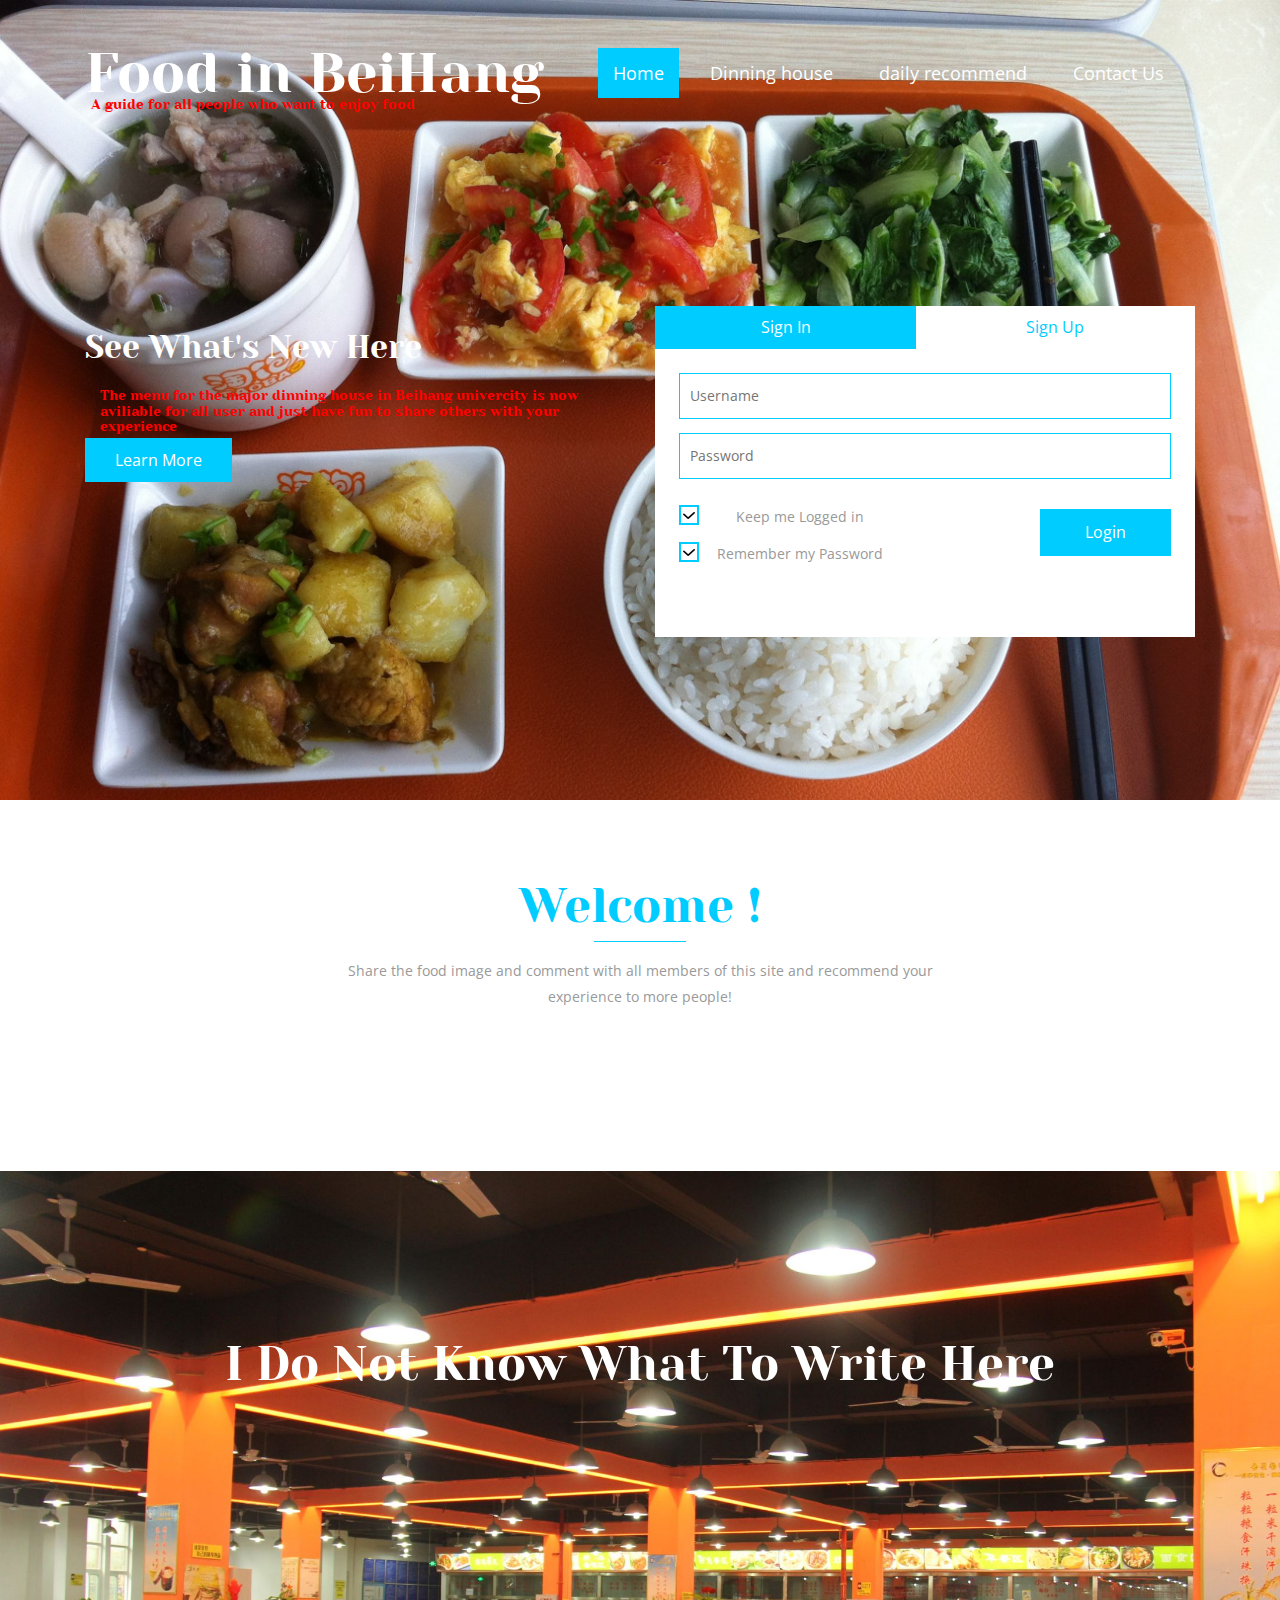
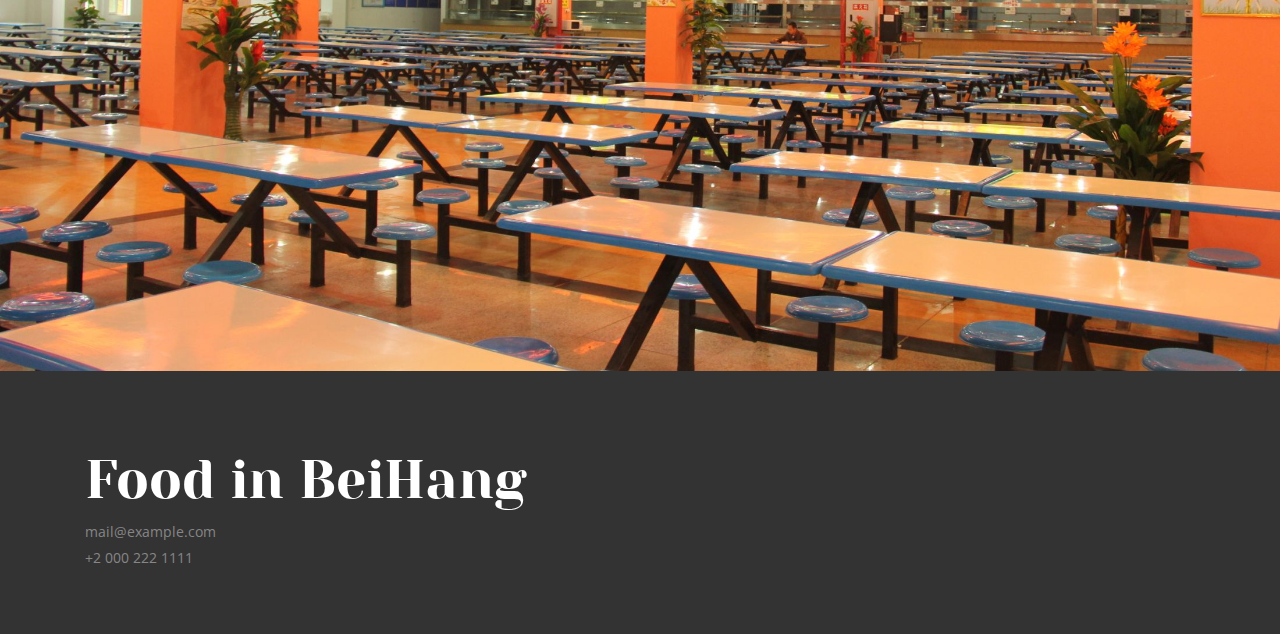
<file: index.html>
<!DOCTYPE html>
<html>
<head>
<title>Home</title>
<!-- for-mobile-apps -->
<meta name="viewport" content="width=device-width, initial-scale=1">
<meta http-equiv="Content-Type" content="text/html; charset=utf-8" />
<meta name="keywords" content="" />
<script type="application/x-javascript"> addEventListener("load", function() { setTimeout(hideURLbar, 0); }, false);
		function hideURLbar(){ window.scrollTo(0,1); } </script>
<!-- //for-mobile-apps -->
<link href="css/bootstrap.css" rel="stylesheet" type="text/css" media="all" />
<link href="css/style.css" rel="stylesheet" type="text/css" media="all" />
<!-- js -->
<script src="js/jquery-1.11.1.min.js"></script>
<script defer src="js/jquery.flexslider.js"></script>
<script src="js/index.js"></script>
<!-- //js -->
<link href='https://fonts.googleapis.com/css?family=UnifrakturMaguntia' rel='stylesheet' type='text/css'>
<link href='https://fonts.googleapis.com/css?family=Open+Sans:600,600italic,700,400' rel='stylesheet' type='text/css'>
<!-- FlexSlider -->
<link rel="stylesheet" href="css/flexslider.css" type="text/css" media="screen" />

<script type="text/javascript">
						$(window).load(function(){
						  $('.flexslider').flexslider({
							animation: "slide",
							start: function(slider){
							  $('body').removeClass('loading');
							}
						  });
						});
					  </script>

</head>
	
<body onLoad="pages()">
<!-- banner -->
	<div class="banner">
		<div class="container">
			<div class="header-nav">
				<nav class="navbar navbar-default">
					<!-- Brand and toggle get grouped for better mobile display -->
					<div class="navbar-header">
                    <button type="button" class="navbar-toggle collapsed" data-toggle="collapse" data-target="#bs-example-navbar-collapse-1">
						<span class="sr-only">Toggle navigation</span>
						<span class="icon-bar"></span>
						<span class="icon-bar"></span>
						<span class="icon-bar"></span>
					  </button>
						<div class="logo">
							<a class="navbar-brand" href="index.html">Food in BeiHang<span>A guide for all people who want to enjoy food</span></a>
						</div>
					</div>

					<!-- Collect the nav links, forms, and other content for toggling -->
					<div class="collapse navbar-collapse nav-wil" id="bs-example-navbar-collapse-1">
					 <ul class="nav navbar-nav">
						<li class="active"><a href="index.html">Home</a></li>
						<li><a href="dinninghouse.html">Dinning house</a></li>
						<li><a href="recommend.html">daily recommend</a></li>
						<li><a href="contact.html">Contact Us</a></li>
					  </ul>
					</div><!-- /.navbar-collapse -->
				</nav>
			</div>
			<div class="banner-info">
				<div class="col-md-6 banner-info-left">
					<h1>See what's new here</h1>
					<h5 style="color:#F00">The menu for the major dinning house in Beihang univercity is now aviliable for all user and just have fun to share others with your experience</h5>
					<div class="more">
						<a href="single.html">Learn More</a>
					</div>
				</div>
				<div class="col-md-6 banner-info-right">
					<div class="sap_tabs">	
						<div id="horizontalTab" style="display: block; width: 100%; margin: 0px;">
							<ul class="resp-tabs-list">
							  <li class="resp-tab-item grid1" aria-controls="tab_item-0" role="tab"><span>Sign In</span></li>
							  <li class="resp-tab-item grid2" aria-controls="tab_item-1" role="tab"><span>Sign Up</span></li>
							  <div class="clear"></div>
							</ul>				  	 
							<div class="resp-tabs-container">
								<div class="tab-1 resp-tab-content" aria-labelledby="tab_item-0">
									<div class="facts">
										<div class="sign-in-form">
											<div class="in-form">
												<form>
													<input type="text" placeholder="Username" id="sign_in_username" required>
													<input type="password" placeholder="Password" id="sign_in_password" required>
												</form>
												<div class="ckeck-bg">
													<div class="checkbox-form">
														<div class="check-left">
															<div class="check">
																<label class="checkbox"><input type="checkbox" name="checkbox" checked=""><i> </i>Keep me Logged in</label>
															</div>
															<div class="check">
																<label class="checkbox"><input type="checkbox" name="checkbox" checked=""><i> </i>Remember my Password</label>
															</div>
														</div>
														<div class="check-right">
													
																<input type="submit" id="sign_in_submit"  onclick=Login() value="Login">
															
														</div>
														<div class="clearfix"> </div>
													</div>
												</div>
											</div>
										</div>
									</div>
								</div>
								<div class="tab-1 resp-tab-content" aria-labelledby="tab_item-1">
									<div class="facts">
										<div class="sign-in-form">
											<div class="in-form Personal">
												<h4>User Information</h4>
												<form>
													<input type="text" class="textbox" id="sign_up_username" placeholder="Enter your name here..." onfocus="this.value = '';" onblur="if (this.value == '') {this.value = 'Enter your name here...';}">
													<input type="text" class="textbox" id="sign_up_email" placeholder="Enter your email here..." onfocus="this.value = '';" onblur="if (this.value == '') {this.value = 'Email';}">
												</form>
												<h5>Password</h5>
												
												    <input type="password" class="password" id="sign_up_password"  placeholder="Enter your password..." onfocus="this.value = '';" onblur="if (this.value == '') {this.value = 'Password';}">
													<input type="submit" id="sign_up_submit" onclick=Sign_up() value="submit">
												
											</div>
										</div>
									</div>
								</div>
							</div>
						</div>
					</div>
						<script src="js/easyResponsiveTabs.js" type="text/javascript"></script>
							<script type="text/javascript">
								$(document).ready(function () {
									$('#horizontalTab').easyResponsiveTabs({
										type: 'default', //Types: default, vertical, accordion           
										width: 'auto', //auto or any width like 600px
										fit: true   // 100% fit in a container
									});
								});
							</script>
				</div>
				<div class="clearfix"> </div>
			</div>
		</div>
	</div>
<!-- //banner -->
<div class="copyrights">Collect from <a href="http://www.cssmoban.com/" >手机网站模板</a></div>
<!-- welcome -->
	<div class="welcome">
		<div class="container">
			<h3>Welcome !</h3>
			<div class="line">
			</div>
			<p class="proident">Share the food image and comment with all members of this site and recommend your experience to more people!</p>
			<!--div class="welcome-info">
				<div class="col-md-6 welcome-info-left">
					<div class="col-xs-5 welcome-info-leftl">
						<img src="images/1.jpg" alt=" " class="img-responsive" />
					</div>
					<div class="col-xs-7 welcome-info-leftr">
						<h4>voluptas nulla pariatur</h4>
						<p>Deserunt mollit anim id est laborum fugiat quo voluptas nulla pariatur
							laboris nisi ut aliquip ex ea commodo consequat.</p>
					</div>
					<div class="clearfix"> </div>
				</div>
				<div class="col-md-6 welcome-info-left">
					<div class="col-xs-5 welcome-info-leftl">
						<img src="images/2.jpg" alt=" " class="img-responsive" />
					</div>
					<div class="col-xs-7 welcome-info-leftr">
						<h4>voluptas nulla pariatur</h4>
						<p>Deserunt mollit anim id est laborum fugiat quo voluptas nulla pariatur
							laboris nisi ut aliquip ex ea commodo consequat.</p>
					</div>
					<div class="clearfix"> </div>
				</div>
				<div class="clearfix"> </div>
			</div>
			<h2><i>For Door Delivery</i>Contact Us : <span>+0789 569 789</span></h2>
			<div class="welcome-grids">
				<div class="col-md-4 welcome-grid">
					<div class="welcome-grid1">
						<h4>laborum fugiat quo voluptas</h4>
						<p>Deserunt mollit anim id est laborum fugiat quo voluptas nulla pariatur
							laboris nisi ut aliquip ex ea commodo consequat.</p>
						<div class="more m1">
							<a href="single.html">Learn More</a>
						</div>
					</div>
				</div>
				<div class="col-md-4 welcome-grid">
					<img src="images/2.png" alt=" " class="img-responsive" />
				</div>
				<div class="col-md-4 welcome-grid">
					<div class="welcome-grid1">
						<h4>laborum fugiat quo voluptas</h4>
						<p>Deserunt mollit anim id est laborum fugiat quo voluptas nulla pariatur
							laboris nisi ut aliquip ex ea commodo consequat.</p>
						<div class="more m1">
							<a href="single.html">Learn More</a>
						</div>
					</div>
				</div>
				<div class="clearfix"> </div>
			</div-->
		</div>
	</div >
<!-- //welcome -->
<!-- about -->
	<div class="welcome-bottom">
		<div class="container">
			<section class="slider">
				<div class="flexslider">
					<ul class="slides">
						<li>
							<div class="welcome-bottom-info">
								<h3>I do not know what to write here</h3>
							</div>
						</li>
						<li>
							<div class="welcome-bottom-info">
								<h3>I do not know what to write here</h3>
							</div>
						</li>
						<li>
							<div class="welcome-bottom-info">
								<h3>I do not know what to write here</h3>
							</div>
						</li>
					</ul>
				</div>
			</section>
		</div>
	</div>
<!-- //about -->
<!--footer-->
	<div class="footer">
		<div class="container">
			<div class="footer-row">
				<div class="col-md-12 footer-grids">
					<h4><a href="index.html">Food in BeiHang</a></h4>
					<p><a href="mailto:info@example.com">mail@example.com</a></p>
					<p>+2 000 222 1111</p>
				</div>
				
				
				
				
			</div>
		</div>
	</div>
	
	</div>
<!--//footer-->	
<!-- for bootstrap working -->
		<script src="js/bootstrap.js"> </script>
<!-- //for bootstrap working -->
</body>
</html>
</file>
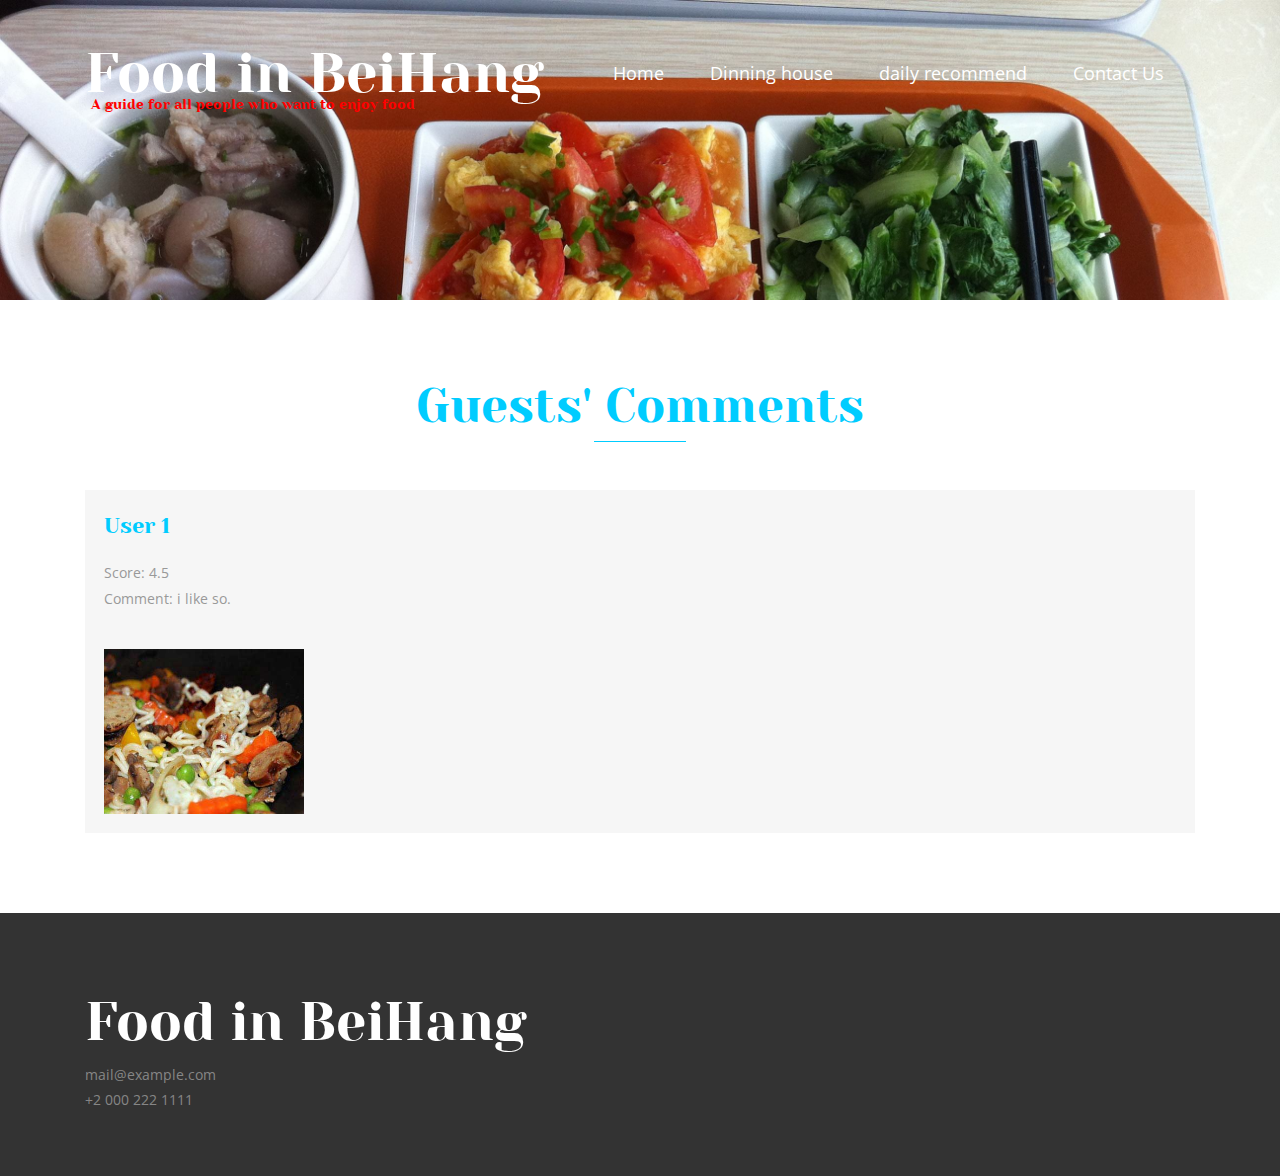
<file: comment.html>
<!DOCTYPE html>
<html>
<head>
<title>Menu</title>
<!-- for-mobile-apps -->
<meta name="viewport" content="width=device-width, initial-scale=1">
<meta http-equiv="Content-Type" content="text/html; charset=utf-8" />
<meta name="keywords" content="Deliccio Responsive web template, Bootstrap Web Templates, Flat Web Templates, Android Compatible web template, 
Smartphone Compatible web template, free webdesigns for Nokia, Samsung, LG, SonyErricsson, Motorola web design" />
<script type="application/x-javascript"> addEventListener("load", function() { setTimeout(hideURLbar, 0); }, false);
		function hideURLbar(){ window.scrollTo(0,1); } </script>
<!-- //for-mobile-apps -->
<link href="css/bootstrap.css" rel="stylesheet" type="text/css" media="all" />
<link href="css/style.css" rel="stylesheet" type="text/css" media="all" />
<!-- js -->
<script src="js/jquery-1.11.1.min.js"></script>
<script src="js/comment.js"></script>
<!-- //js -->
<!-- FlexSlider -->
<link rel="stylesheet" href="css/flexslider.css" type="text/css" media="screen" />
<script defer src="js/jquery.flexslider.js"></script>
<script type="text/javascript">
						$(window).load(function(){
						  $('.flexslider').flexslider({
							animation: "slide",
							start: function(slider){
							  $('body').removeClass('loading');
							}
						  });
						});
						

					  </script>
<!-- //FlexSlider -->
<link href='https://fonts.googleapis.com/css?family=Open+Sans:400,300,300italic,400italic,600,600italic,700,700italic,800,800italic' rel='stylesheet' type='text/css'>
</head>
	
<body onLoad="receive_comments()">
<!-- banner -->
	<div class="banner1">
		<div class="container">
			<div class="header-nav">
				<nav class="navbar navbar-default">
					<!-- Brand and toggle get grouped for better mobile display -->
					<div class="navbar-header">
                        <button type="button" class="navbar-toggle collapsed" data-toggle="collapse" data-target="#bs-example-navbar-collapse-1">
                            <span class="sr-only">Toggle navigation</span>
                            <span class="icon-bar"></span>
                            <span class="icon-bar"></span>
                            <span class="icon-bar"></span>
                            <span class="icon-bar"></span>
                         </button>
						<div class="logo">
							<a class="navbar-brand" href="index.html">Food in BeiHang<span>A guide for all people who want to enjoy food</span></a>
						</div>
					</div>

					<!-- Collect the nav links, forms, and other content for toggling -->
					<div class="collapse navbar-collapse nav-wil" id="bs-example-navbar-collapse-1">
					 <ul class="nav navbar-nav">
						<li><a href="index.html">Home</a></li>
						<li ><a href="dinninghouse.html">Dinning house</a></li>
						<li ><a href="recommend.html">daily recommend</a></li>
						<li ><a href="contact.html">Contact Us</a></li>
					  </ul>
					</div><!-- /.navbar-collapse -->
				</nav>
			</div>
		</div>
	</div>
<!-- //banner -->
<!-- menu -->
	<div class="menu-page">
		<div class="container">
			<div class="menu-title">
				<h3>Guests' Comments</h3>
				<div class="line">
				</div>
				 
			</div>
            
            	
                
                <div  id="comment_outern_div" class="services-overview-grids">
                <!--
					<div class="col-md-12 services-overview-grid">
						<div class="services-overview-grd">
							<div class=" col-md-12 services-overview-gd ">
								<h4>User 1:</h4>
								<p>Neque porro quisquam est, qui dolorem ipsum quia dolor 
									sit amet, consectetur, adipisci velit, sed quia non numquam 
									eius modi tempora incidunt ut labore et dolore magnam aliquam 
									quaerat voluptatem.</p>
							</div>
                            <div class="col-md-12 services-overview-gd">
                            <a href="images/7.jpg" class="b-link-stripe b-animate-go1   swipebox"  title="">
								<img src="images/7.jpg" alt=" " class="img-responsive " style="width:200px; height:165px" />
							</a>
                            </div>
						</div>
					</div>
                 -->
				</div>
                
                <link rel="stylesheet" href="css/swipebox.css" />
						<script src="js/jquery.swipebox.min.js"></script> 
							<script type="text/javascript">
								jQuery(function($) {
									$(".swipebox").swipebox();
								});
							</script>
                
				
			
			
		</div>
	</div>
<!-- //comment -->
<!--footer-->
	<div class="footer">
		<div class="container">
			<div class="footer-row">
				<div class="col-md-12 footer-grids">
					<h4><a href="index.html">Food in BeiHang</a></h4>
					<p><a href="mailto:info@example.com">mail@example.com</a></p>
					<p>+2 000 222 1111</p>
				</div>
				
				
				
				
			</div>
		</div>
	</div>
	
	</div>
<!--//footer-->	
<!-- for bootstrap working -->
		<script src="js/bootstrap.js"> </script>
<!-- //for bootstrap working -->
</body>
</html>
</file>
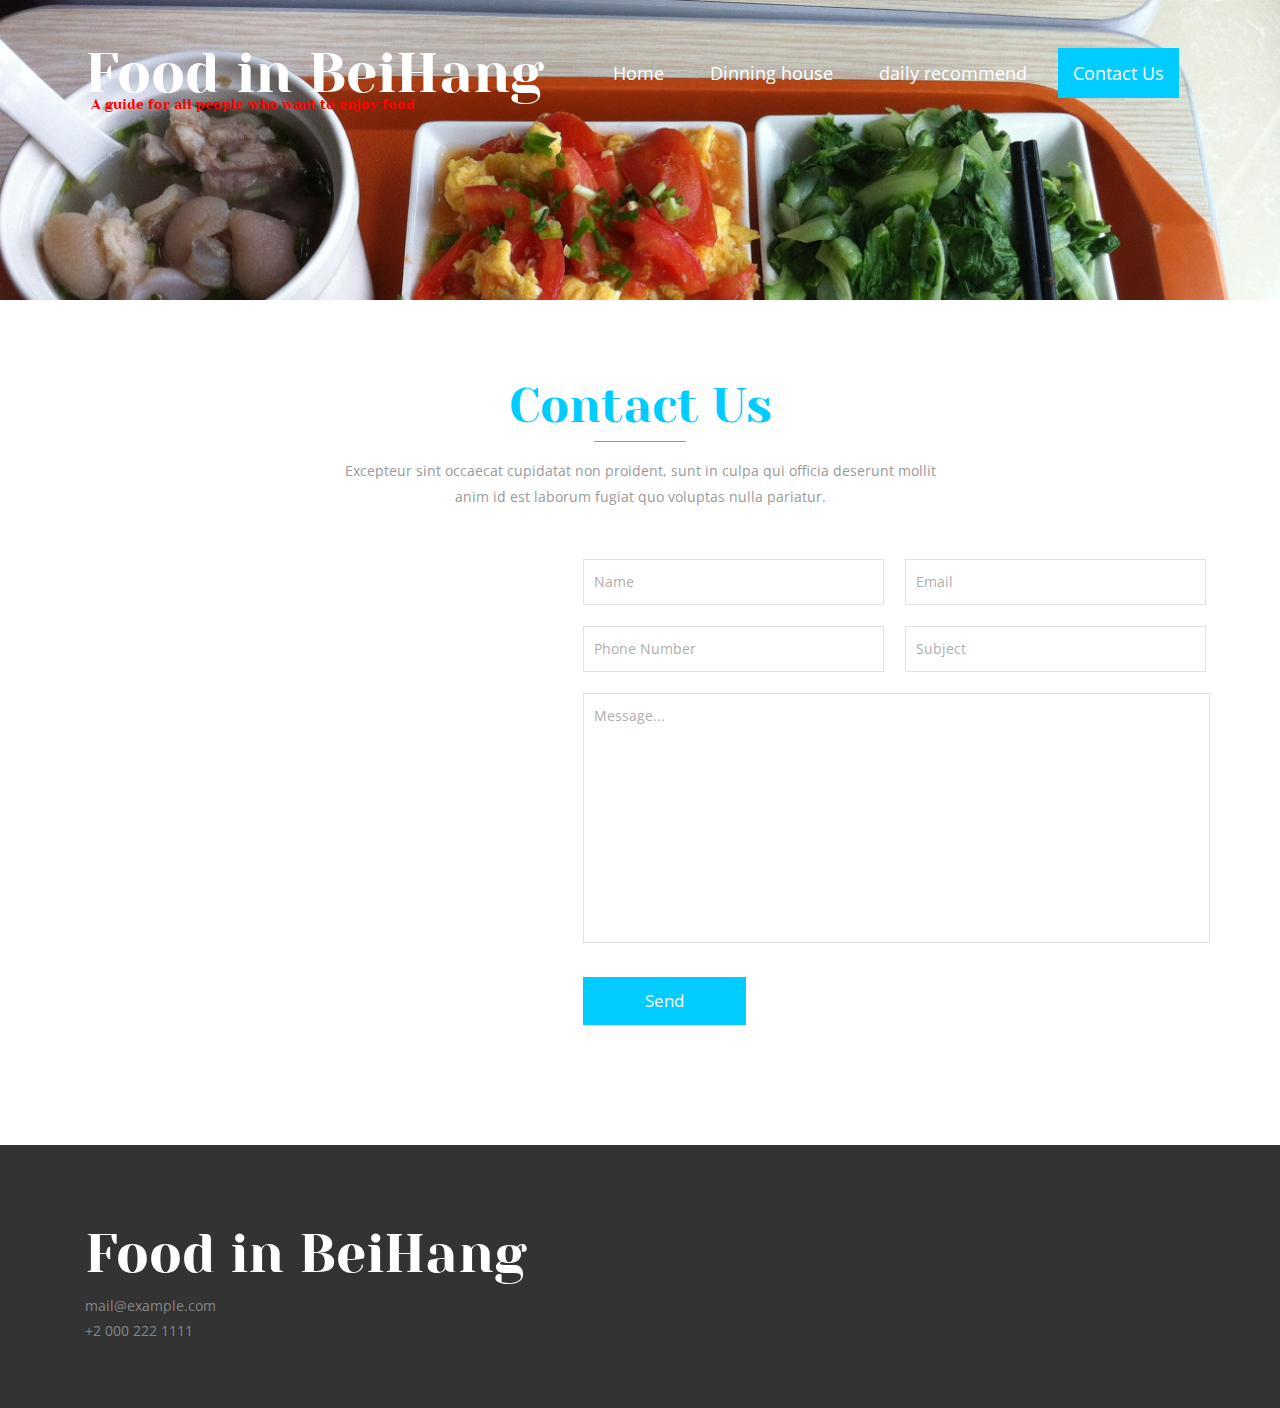
<file: contact.html>
<!DOCTYPE html>
<html>
<head>
<title>Contact</title>
<!-- for-mobile-apps -->
<meta name="viewport" content="width=device-width, initial-scale=1">
<meta http-equiv="Content-Type" content="text/html; charset=utf-8" />
<meta name="keywords" content="Deliccio Responsive web template, Bootstrap Web Templates, Flat Web Templates, Android Compatible web template, 
Smartphone Compatible web template, free webdesigns for Nokia, Samsung, LG, SonyErricsson, Motorola web design" />
<script type="application/x-javascript"> addEventListener("load", function() { setTimeout(hideURLbar, 0); }, false);
		function hideURLbar(){ window.scrollTo(0,1); } </script>
<!-- //for-mobile-apps -->
<link href="css/bootstrap.css" rel="stylesheet" type="text/css" media="all" />
<link href="css/style.css" rel="stylesheet" type="text/css" media="all" />
<!-- js -->
<script src="js/jquery-1.11.1.min.js"></script>
<!-- //js -->
<!-- FlexSlider -->
<link rel="stylesheet" href="css/flexslider.css" type="text/css" media="screen" />
<script defer src="js/jquery.flexslider.js"></script>
<script type="text/javascript">
						$(window).load(function(){
						  $('.flexslider').flexslider({
							animation: "slide",
							start: function(slider){
							  $('body').removeClass('loading');
							}
						  });
						});
					  </script>
<!-- //FlexSlider -->
<link href='https://fonts.googleapis.com/css?family=Open+Sans:400,300,300italic,400italic,600,600italic,700,700italic,800,800italic' rel='stylesheet' type='text/css'>
</head>
	
<body>
<!-- banner -->
	<div class="banner1">
		<div class="container">
			<div class="header-nav">
				<nav class="navbar navbar-default">
					<!-- Brand and toggle get grouped for better mobile display -->
					<div class="navbar-header">
                    <button type="button" class="navbar-toggle collapsed" data-toggle="collapse" data-target="#bs-example-navbar-collapse-1">
						<span class="sr-only">Toggle navigation</span>
						<span class="icon-bar"></span>
						<span class="icon-bar"></span>
						<span class="icon-bar"></span>
					  </button>
						<div class="logo">
							<a class="navbar-brand" href="index.html">Food in BeiHang<span>A guide for all people who want to enjoy food</span></a>
						</div>
					</div>

					<!-- Collect the nav links, forms, and other content for toggling -->
					<div class="collapse navbar-collapse nav-wil" id="bs-example-navbar-collapse-1">
					 <ul class="nav navbar-nav">
						<li><a href="index.html">Home</a></li>
						<li ><a href="dinninghouse.html">Dinning house</a></li>
						<li><a href="recommend.html">daily recommend</a></li>
						<li class="active"><a href="contact.html">Contact Us</a></li>
					  </ul>
					</div><!-- /.navbar-collapse -->
				</nav>
			</div>
		</div>
	</div>
<!-- //banner -->
<!-- contact -->
	<div class="contact">
		<div class="container">
			<h3>Contact Us</h3>
			<div class="line">
			</div>
			<p class="proident">Excepteur sint occaecat cupidatat non proident, sunt in culpa qui officia 
				deserunt mollit anim id est laborum fugiat quo voluptas nulla pariatur.</p>
			<div class="contact-grid">
				<div class="contact-left">
					<iframe src="https://www.google.com/maps/embed?pb=!1m14!1m8!1m3!1d3056.9443837127305!2d-75.7983021!3d39.9873482!3m2!1i1024!2i768!4f13.1!3m3!1m2!1s0x0000000000000000%3A0x69c9c879a1263188!2sLutheran+Church+of+the+Good+Shepherd!5e0!3m2!1sen!2sin!4v1426659332982" frameborder="0" style="border:0"></iframe>
				</div>
				<div class="contact-right">
					<form>
						<input type="text" value="Name" onfocus="this.value = '';" onblur="if (this.value == '') {this.value = 'Name';}" required>
						<input type="email" value="Email" onfocus="this.value = '';" onblur="if (this.value == '') {this.value = 'Email';}" required>
						<input type="text" value="Phone Number" onfocus="this.value = '';" onblur="if (this.value == '') {this.value = 'Phone Number';}" required>
						<input type="text" value="Subject" onfocus="this.value = '';" onblur="if (this.value == '') {this.value = 'Subject';}" required>
						<div class="clearfix"> </div>
						<textarea type="text"  onfocus="this.value = '';" onblur="if (this.value == '') {this.value = 'Message...';}" required>Message...</textarea>
						<input type="submit" value="Send">
					</form>
				</div>
				<div class="clearfix"> </div>
			</div>
		</div>
	</div>
<!-- //contact -->
<!--footer-->
	<div class="footer">
		<div class="container">
			<div class="footer-row">
				<div class="col-md-12 footer-grids">
					<h4><a href="index.html">Food in BeiHang</a></h4>
					<p><a href="mailto:info@example.com">mail@example.com</a></p>
					<p>+2 000 222 1111</p>
				</div>
				
				
				
				
			</div>
		</div>
	</div>
	
	</div>
<!--//footer-->	
<!-- for bootstrap working -->
		<script src="js/bootstrap.js"> </script>
<!-- //for bootstrap working -->
</body>
</html>
</file>
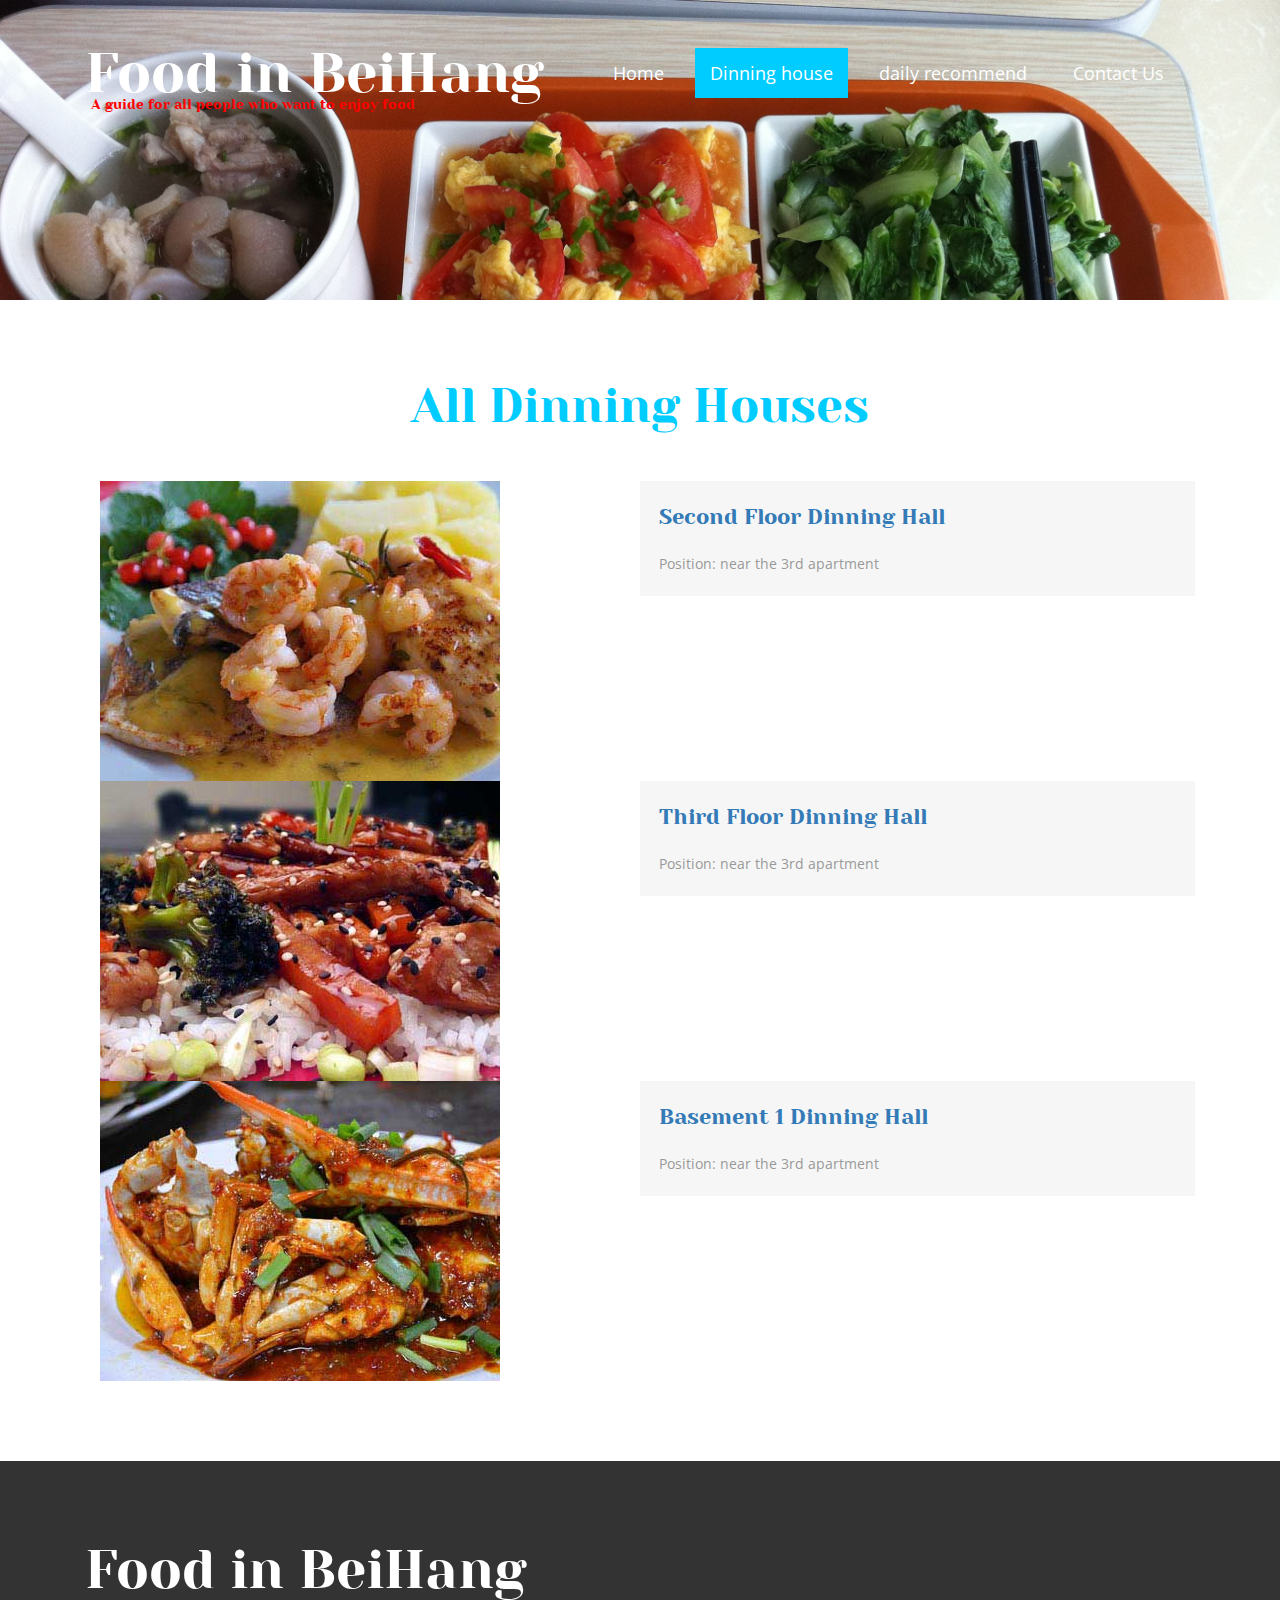
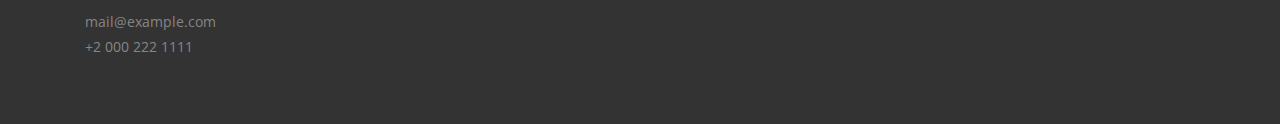
<file: dinninghouse.html>
<!DOCTYPE html>
<html>
<head>
<title>Services</title>
<!-- for-mobile-apps -->
<meta name="viewport" content="width=device-width, initial-scale=1">
<meta http-equiv="Content-Type" content="text/html; charset=utf-8" />
<meta name="keywords" content="Deliccio Responsive web template, Bootstrap Web Templates, Flat Web Templates, Android Compatible web template, 
Smartphone Compatible web template, free webdesigns for Nokia, Samsung, LG, SonyErricsson, Motorola web design" />
<script type="application/x-javascript"> addEventListener("load", function() { setTimeout(hideURLbar, 0); }, false);
		function hideURLbar(){ window.scrollTo(0,1); } </script>
<!-- //for-mobile-apps -->
<link href="css/bootstrap.css" rel="stylesheet" type="text/css" media="all" />
<link href="css/style.css" rel="stylesheet" type="text/css" media="all" />
<!-- js -->
<script src="js/jquery-1.11.1.min.js"></script>
<!-- //js -->
<!-- FlexSlider -->
<link rel="stylesheet" href="css/flexslider.css" type="text/css" media="screen" />
<script defer src="js/jquery.flexslider.js"></script>
<script type="text/javascript">
						$(window).load(function(){
						  $('.flexslider').flexslider({
							animation: "slide",
							start: function(slider){
							  $('body').removeClass('loading');
							}
						  });
						});
					  </script>
                     
<script src="js/dinninghouse.js"></script>
<!-- //FlexSlider -->
<link href='https://fonts.googleapis.com/css?family=Open+Sans:400,300,300italic,400italic,600,600italic,700,700italic,800,800italic' rel='stylesheet' type='text/css'>
</head>
	
<body onLoad="receive_dinninghall()">
<!-- banner -->
	<div class="banner1">
		<div class="container">
        	
			<div class="header-nav">
            	
				<nav class="navbar navbar-default">
                	
					<!-- Brand and toggle get grouped for better mobile display -->
					<div class="navbar-header">
                    <button type="button" class="navbar-toggle collapsed" data-toggle="collapse" data-target="#bs-example-navbar-collapse-1">
                            <span class="sr-only">Toggle navigation</span>
                            <span class="icon-bar"></span>
                            <span class="icon-bar"></span>
                            <span class="icon-bar"></span>
                            <span class="icon-bar"></span>
                         </button>
						<div class="logo">
							<a class="navbar-brand" href="index.html">Food in BeiHang<span>A guide for all people who want to enjoy food</span></a>
						</div>
					</div>

					<!-- Collect the nav links, forms, and other content for toggling -->
					<div class="collapse navbar-collapse nav-wil" id="bs-example-navbar-collapse-1">
					 <ul class="nav navbar-nav">
						<li><a href="index.html">Home</a></li>
						<li class="active"><a href="dinninghouse.html">Dinning house</a></li>
						<li><a href="recommend.html">daily recommend</a></li>
						<li><a href="contact.html">Contact Us</a></li>
					  </ul>
					</div><!-- /.navbar-collapse -->
                    
				</nav>
			</div>
		</div>
	</div>
<!-- //banner -->
<!-- services -->
	<div class="services">
		<div class="container">
			<div class="services-grid">
				<h3>All Dinning Houses</h3>
				
				<div id="canteen_outern_div" class="services-overview-grids">
					
                    <!--
                    <div class="col-md-12 services-overview-grid">
						<div class="services-overview-grd">
							<div class="col-md-6">
                            <a href="images/7.jpg" class="b-link-stripe b-animate-go1   swipebox"  title="">
								<img src="images/7.jpg" alt=" " class="img-responsive" />
							</a>
                            </div>
							<div class=" col-md-6 services-overview-gd ">
								<h4><a  name="DH1" onClick="send_DH_id(this.name)" href="window.html?DHID=123">Underground Dinning Hall</a></h4>
								<p>Neque porro quisquam est, qui dolorem ipsum quia dolor 
									sit amet, consectetur, adipisci velit, sed quia non numquam 
									eius modi tempora incidunt ut labore et dolore magnam aliquam 
									quaerat voluptatem.</p>
							</div>
						</div>
					</div>
                    <div class="col-md-12 services-overview-grid">
						<div class="services-overview-grd">
							<div class="col-md-6">
                            <a href="images/8.jpg" class="b-link-stripe b-animate-go1   swipebox"  title="">
								<img src="images/7.jpg" alt=" " class="img-responsive" />
							</a>
                            </div>
							<div class=" col-md-6 services-overview-gd ">
								<h4><a name="DH2" onClick="send_DH_id(this.name)" href="window.html">Second Floor Dinning Hall</a></h4>
								<p>Neque porro quisquam est, qui dolorem ipsum quia dolor 
									sit amet, consectetur, adipisci velit, sed quia non numquam 
									eius modi tempora incidunt ut labore et dolore magnam aliquam 
									quaerat voluptatem.</p>
							</div>
						</div>
					</div>
                    <div class="col-md-12 services-overview-grid">
						<div class="services-overview-grd">
							<div class="col-md-6">
                            <a href="images/9.jpg" class="b-link-stripe b-animate-go1   swipebox"  title="">
								<img src="images/7.jpg" alt=" " class="img-responsive" />
							</a>
                            </div>
							<div class=" col-md-6 services-overview-gd ">
								<h4> <a name="DH3" onClick="send_DH_id(this.name)" href="window.html">Third Floor Dinning Hall</a></h4>
								<p>Neque porro quisquam est, qui dolorem ipsum quia dolor 
									sit amet, consectetur, adipisci velit, sed quia non numquam 
									eius modi tempora incidunt ut labore et dolore magnam aliquam 
									quaerat voluptatem.</p>
							</div>
						</div>
					</div>
                    
					<div class="col-md-12 services-overview-grid">
						<div class="services-overview-grd">
							<div class="col-md-6">
                            <a href="images/9.jpg" class="b-link-stripe b-animate-go1   swipebox"  title="">
								<img src="images/7.jpg" alt=" " class="img-responsive" />
							</a>
                            </div>
							<div class=" col-md-6 services-overview-gd ">
								<h4> <a name="DH4" onClick="send_DH_id(this.name)" href="window.html">Moslem Canteen</a></h4>
								<p>Neque porro quisquam est, qui dolorem ipsum quia dolor 
									sit amet, consectetur, adipisci velit, sed quia non numquam 
									eius modi tempora incidunt ut labore et dolore magnam aliquam 
									quaerat voluptatem.</p>
							</div>
						</div>
					</div>
                    
                    <div class="col-md-12 services-overview-grid">
						<div class="services-overview-grd">
							<div class="col-md-6">
                            <a href="images/9.jpg" class="b-link-stripe b-animate-go1   swipebox"  title="">
								<img src="images/7.jpg" alt=" " class="img-responsive" />
							</a>
                            </div>
							<div class=" col-md-6 services-overview-gd ">
								<h4> <a name="DH5" onClick="send_DH_id(this.name)" href="window.html">HeYi Dinning Hall</a></h4>
								<p>Neque porro quisquam est, qui dolorem ipsum quia dolor 
									sit amet, consectetur, adipisci velit, sed quia non numquam 
									eius modi tempora incidunt ut labore et dolore magnam aliquam 
									quaerat voluptatem.</p>
							</div>
						</div>
					</div>

					
					<div class="clearfix"> </div>
                    -->
				</div>
			</div>
			<link rel="stylesheet" href="css/swipebox.css">
						<script src="js/jquery.swipebox.min.js"></script> 
							<script type="text/javascript">
								jQuery(function($) {
									$(".swipebox").swipebox();
								});
							</script>
		</div>
	</div>
<!-- //services -->
<!--footer-->
	<div class="footer">
		<div class="container">
			<div class="footer-row">
				<div class="col-md-12 footer-grids">
					<h4><a href="index.html">Food in BeiHang</a></h4>
					<p><a href="mailto:info@example.com">mail@example.com</a></p>
					<p>+2 000 222 1111</p>
				</div>
				
				
				
				
			</div>
		</div>
	</div>
	
	</div>
<!--//footer-->	
<!-- for bootstrap working -->
		<script src="js/bootstrap.js"> </script>
<!-- //for bootstrap working -->
</body>
</html>
</file>
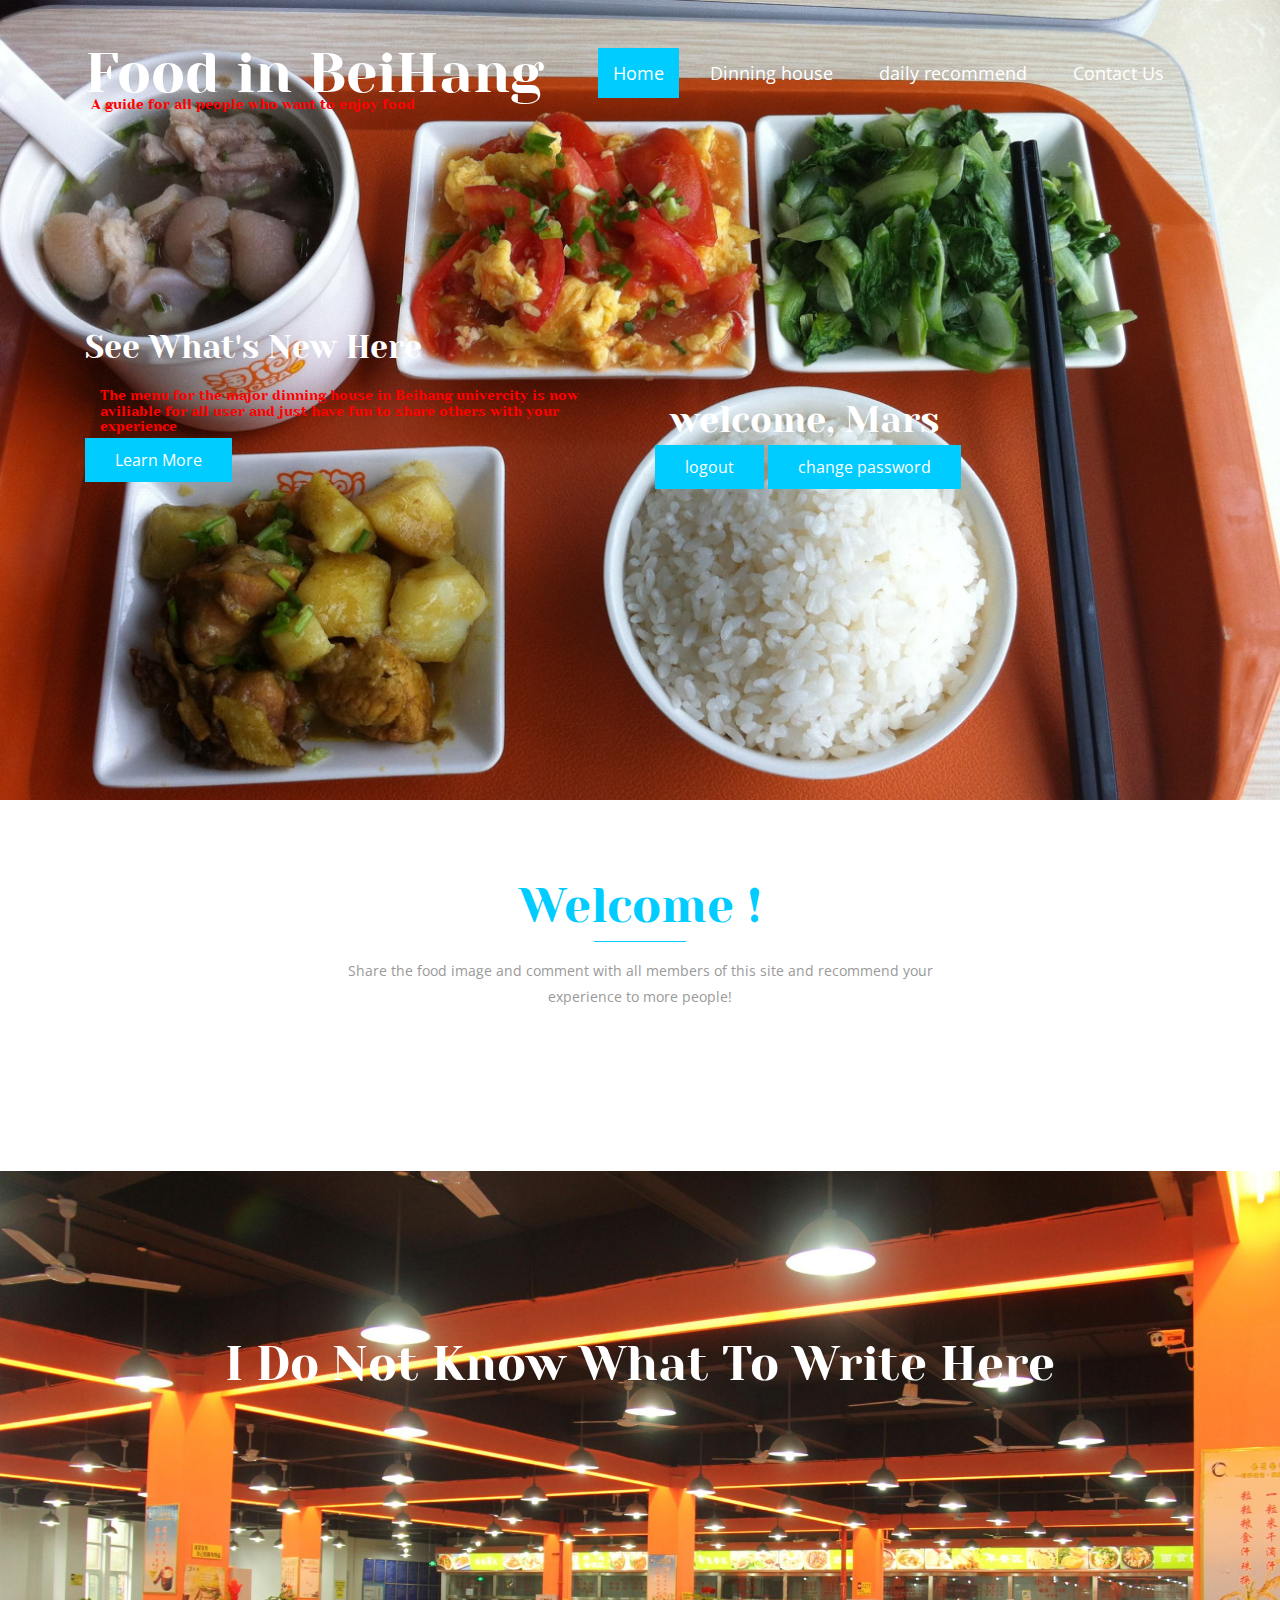
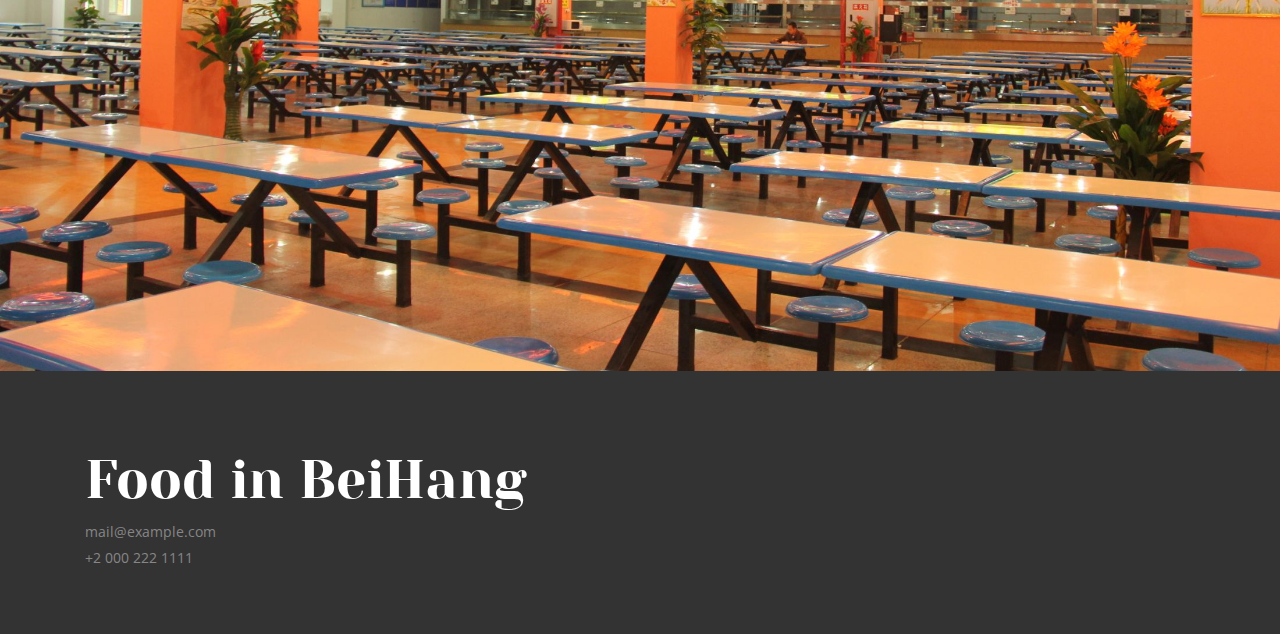
<file: iindex.html>
<!DOCTYPE html>
<html>
<head>
<title>Home</title>
<!-- for-mobile-apps -->
<meta name="viewport" content="width=device-width, initial-scale=1">
<meta http-equiv="Content-Type" content="text/html; charset=utf-8" />
<meta name="keywords" content="" />
<script type="application/x-javascript"> addEventListener("load", function() { setTimeout(hideURLbar, 0); }, false);
		function hideURLbar(){ window.scrollTo(0,1); } </script>
<!-- //for-mobile-apps -->
<link href="css/bootstrap.css" rel="stylesheet" type="text/css" media="all" />
<link href="css/style.css" rel="stylesheet" type="text/css" media="all" />
<!-- js -->
<script src="js/jquery-1.11.1.min.js"></script>
<script src="js/iindex.js"></script>
<!-- //js -->
<link href='https://fonts.googleapis.com/css?family=UnifrakturMaguntia' rel='stylesheet' type='text/css'>
<link href='https://fonts.googleapis.com/css?family=Open+Sans:600,600italic,700,400' rel='stylesheet' type='text/css'>
<!-- FlexSlider -->
<link rel="stylesheet" href="css/flexslider.css" type="text/css" media="screen" />
<script defer src="js/jquery.flexslider.js"></script>
<script type="text/javascript">
						$(window).load(function(){
						  $('.flexslider').flexslider({
							animation: "slide",
							start: function(slider){
							  $('body').removeClass('loading');
							}
						  });
						});
</script>

                      

</head>
	
<body onLoad="pages()">
<!-- banner -->
	<div class="banner">
		<div class="container">
			<div class="header-nav">
				<nav class="navbar navbar-default">
					<!-- Brand and toggle get grouped for better mobile display -->
					<div class="navbar-header">
                    <button type="button" class="navbar-toggle collapsed" data-toggle="collapse" data-target="#bs-example-navbar-collapse-1">
						<span class="sr-only">Toggle navigation</span>
						<span class="icon-bar"></span>
						<span class="icon-bar"></span>
						<span class="icon-bar"></span>
					  </button>
						<div class="logo" id="logo">
							<a class="navbar-brand" href="index.html">Food in BeiHang<span>A guide for all people who want to enjoy food</span></a>
						</div>
					</div>

					<!-- Collect the nav links, forms, and other content for toggling -->
					<div class="collapse navbar-collapse nav-wil" id="bs-example-navbar-collapse-1">
					 <ul class="nav navbar-nav">
						<li class="active"><a href="index.html">Home</a></li>
						<li><a href="dinninghouse.html">Dinning house</a></li>
						<li><a href="recommend.html">daily recommend</a></li>
						<li><a href="contact.html">Contact Us</a></li>
					  </ul>
					</div><!-- /.navbar-collapse -->
				</nav>
			</div>
			<div class="banner-info">
				<div class="col-md-6 banner-info-left">
					<h1>See what's new here</h1>
					<h5 style="color:#F00">The menu for the major dinning house in Beihang univercity is now aviliable for all user and just have fun to share others with your experience</h5>
					<div class="more">
						<a href="single.html">Learn More</a>
					</div>
				</div>
					<div style="height:80px"></div>
					<div class="col-md-6 banner-info-right more" >
                    	<h1 id="welcome" style="color:#FFF"></h1>
						<a onClick="" href="index.html">logout</a>
                        <a onClick="" data-toggle="modal" data-target="#myModal" href="">change password</a>
					</div>
									  	 
				
				<div class="clearfix"> </div>
			</div>
		</div>
	</div>
<!-- //banner -->

<!-- welcome -->
	<div class="welcome">
		<div class="container">
			<h3>Welcome !</h3>
			<div class="line">
			</div>
			<p class="proident">Share the food image and comment with all members of this site and recommend your experience to more people!</p>
			<!--div class="welcome-info">
				<div class="col-md-6 welcome-info-left">
					<div class="col-xs-5 welcome-info-leftl">
						<img src="images/1.jpg" alt=" " class="img-responsive" />
					</div>
					<div class="col-xs-7 welcome-info-leftr">
						<h4>voluptas nulla pariatur</h4>
						<p>Deserunt mollit anim id est laborum fugiat quo voluptas nulla pariatur
							laboris nisi ut aliquip ex ea commodo consequat.</p>
					</div>
					<div class="clearfix"> </div>
				</div>
				<div class="col-md-6 welcome-info-left">
					<div class="col-xs-5 welcome-info-leftl">
						<img src="images/2.jpg" alt=" " class="img-responsive" />
					</div>
					<div class="col-xs-7 welcome-info-leftr">
						<h4>voluptas nulla pariatur</h4>
						<p>Deserunt mollit anim id est laborum fugiat quo voluptas nulla pariatur
							laboris nisi ut aliquip ex ea commodo consequat.</p>
					</div>
					<div class="clearfix"> </div>
				</div>
				<div class="clearfix"> </div>
			</div>
			<h2><i>For Door Delivery</i>Contact Us : <span>+0789 569 789</span></h2>
			<div class="welcome-grids">
				<div class="col-md-4 welcome-grid">
					<div class="welcome-grid1">
						<h4>laborum fugiat quo voluptas</h4>
						<p>Deserunt mollit anim id est laborum fugiat quo voluptas nulla pariatur
							laboris nisi ut aliquip ex ea commodo consequat.</p>
						<div class="more m1">
							<a href="single.html">Learn More</a>
						</div>
					</div>
				</div>
				<div class="col-md-4 welcome-grid">
					<img src="images/2.png" alt=" " class="img-responsive" />
				</div>
				<div class="col-md-4 welcome-grid">
					<div class="welcome-grid1">
						<h4>laborum fugiat quo voluptas</h4>
						<p>Deserunt mollit anim id est laborum fugiat quo voluptas nulla pariatur
							laboris nisi ut aliquip ex ea commodo consequat.</p>
						<div class="more m1">
							<a href="single.html">Learn More</a>
						</div>
					</div>
				</div>
				<div class="clearfix"> </div>
			</div-->
		</div>
	</div >
<!-- //welcome -->
<!-- about -->
	<div class="welcome-bottom">
		<div class="container">
			<section class="slider">
				<div class="flexslider">
					<ul class="slides">
						<li>
							<div class="welcome-bottom-info">
								<h3>I do not know what to write here</h3>
							</div>
						</li>
						<li>
							<div class="welcome-bottom-info">
								<h3>I do not know what to write here</h3>
							</div>
						</li>
						<li>
							<div class="welcome-bottom-info">
								<h3>I do not know what to write here</h3>
							</div>
						</li>
					</ul>
				</div>
			</section>
		</div>
	</div>
<!-- //about -->
<!--footer-->
	<div class="footer">
		<div class="container">
			<div class="footer-row">
				<div class="col-md-12 footer-grids">
					<h4><a href="index.html">Food in BeiHang</a></h4>
					<p><a href="mailto:info@example.com">mail@example.com</a></p>
					<p>+2 000 222 1111</p>
				</div>
				
				
				
				
			</div>
		</div>
	</div>
	
	</div>
    
<!--//footer-->	
<div class="modal fade" id="myModal" tabindex="-1" role="dialog" aria-labelledby="myModalLabel">
  <div class="modal-dialog" role="document">
    <div class="modal-content">
      <div class="modal-header">
        <button type="button" class="close" data-dismiss="modal" aria-label="Close"><span aria-hidden="true">&times;</span></button>
        <h4 class="modal-title" id="myModalLabel">change password</h4>
      </div>
      <div class="modal-body">
      	old password:
        <input type="password" class="form-control" placeholder="old password">
        new password:
        <input type="password" class="form-control" placeholder="new password">
        repeat password"
        <input type="password" class="form-control" placeholder="repeat password">
      </div>
      <div class="modal-footer">
        <button type="button" class="btn btn-default" data-dismiss="modal">Close</button>
        <button type="button" class="btn btn-primary">Save changes</button>
      </div>
    </div>
  </div>
</div>
<!-- for bootstrap working -->
		<script src="js/bootstrap.js"> </script>
<!-- //for bootstrap working -->
</body>
</html>
</file>
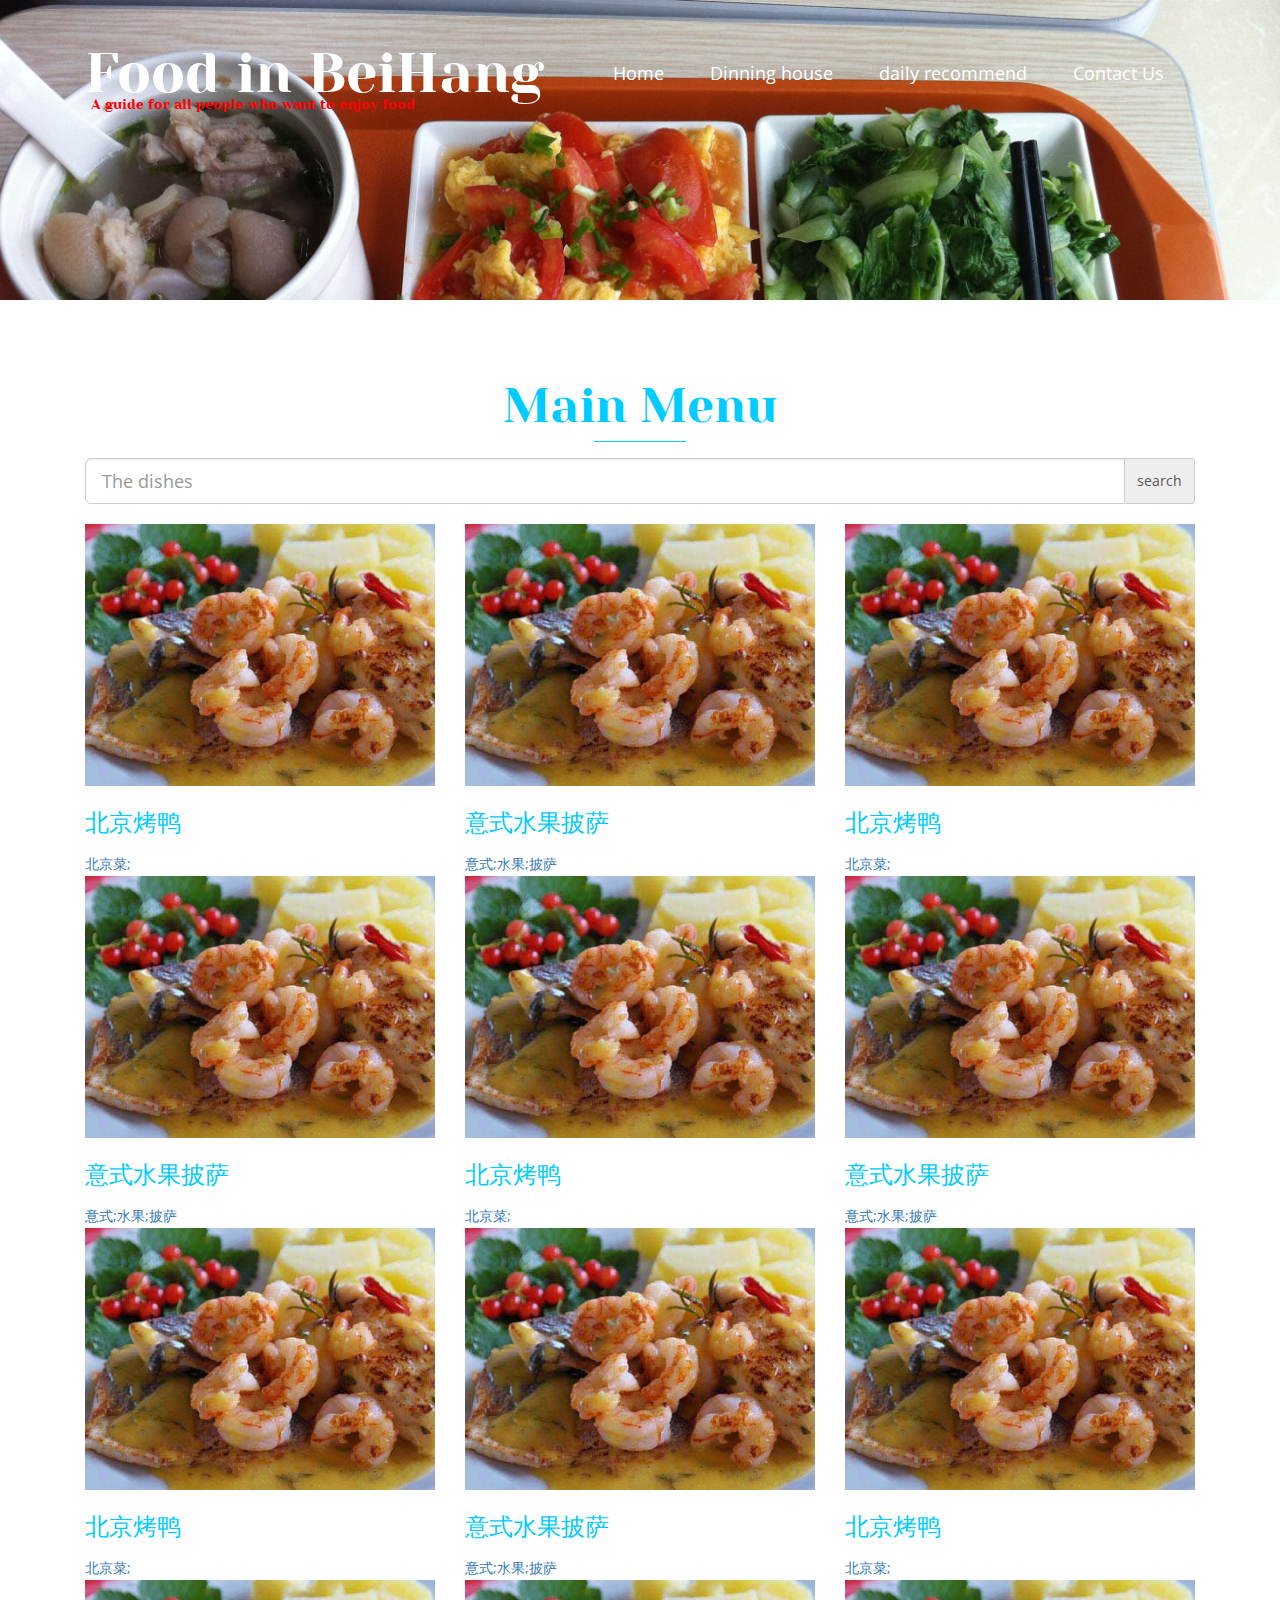
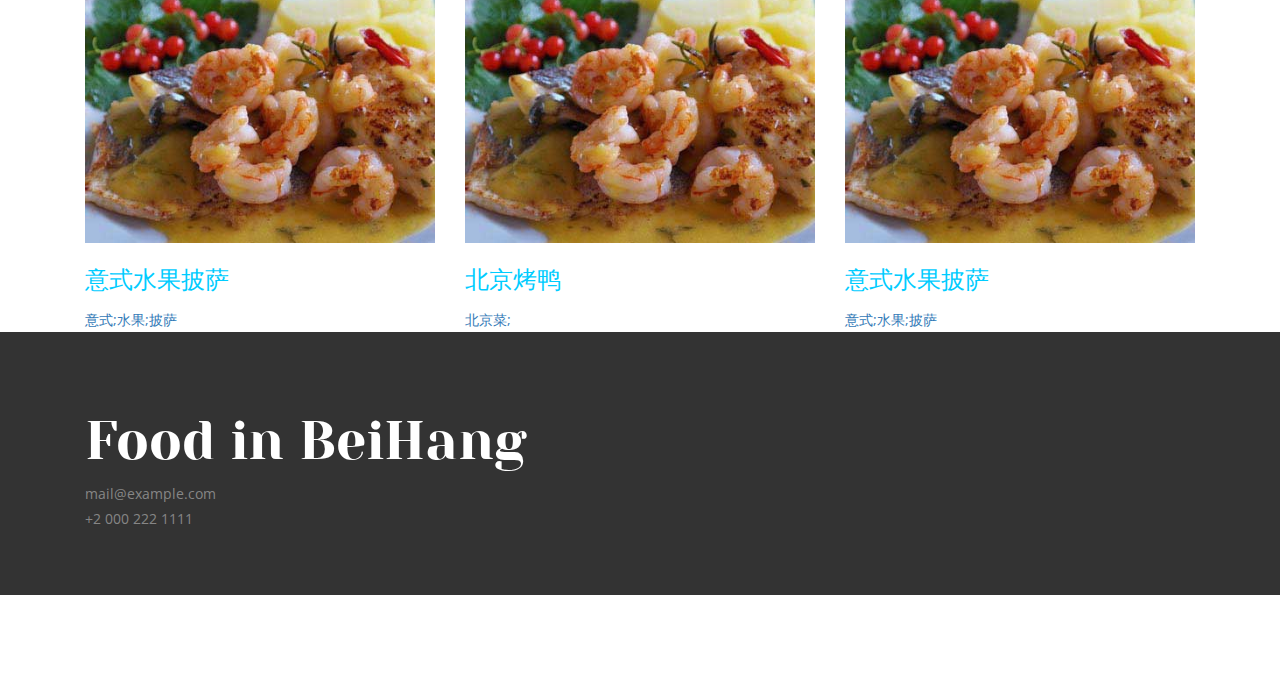
<file: menu.html>
<!DOCTYPE html>
<html>
<head>
<title>Menu</title>
<!-- for-mobile-apps -->
<meta name="viewport" content="width=device-width, initial-scale=1">
<meta http-equiv="Content-Type" content="text/html; charset=utf-8" />
<meta name="keywords" content="Deliccio Responsive web template, Bootstrap Web Templates, Flat Web Templates, Android Compatible web template, 
Smartphone Compatible web template, free webdesigns for Nokia, Samsung, LG, SonyErricsson, Motorola web design" />
<script type="application/x-javascript"> addEventListener("load", function() { setTimeout(hideURLbar, 0); }, false);
		function hideURLbar(){ window.scrollTo(0,1); } </script>
<!-- //for-mobile-apps -->
<link href="css/bootstrap.css" rel="stylesheet" type="text/css" media="all" />
<link href="css/style.css" rel="stylesheet" type="text/css" media="all" />
<!-- js -->
<script src="js/jquery-1.11.1.min.js"></script>
<script src="js/menu.js"></script>
<!-- //js -->
<!-- FlexSlider -->
<link rel="stylesheet" href="css/flexslider.css" type="text/css" media="screen" />
<script defer src="js/jquery.flexslider.js"></script>
<script type="text/javascript">
						$(window).load(function(){
						  $('.flexslider').flexslider({
							animation: "slide",
							start: function(slider){
							  $('body').removeClass('loading');
							}
						  });
						});
						

					  </script>
<!-- //FlexSlider -->
<link href='https://fonts.googleapis.com/css?family=Open+Sans:400,300,300italic,400italic,600,600italic,700,700italic,800,800italic' rel='stylesheet' type='text/css'>
</head>
	
<body onLoad="pages()">
<!-- banner -->
	<div class="banner1">
		<div class="container">
			<div class="header-nav">
				<nav class="navbar navbar-default">
					<!-- Brand and toggle get grouped for better mobile display -->
					<div class="navbar-header">
                        <button type="button" class="navbar-toggle collapsed" data-toggle="collapse" data-target="#bs-example-navbar-collapse-1">
                            <span class="sr-only">Toggle navigation</span>
                            <span class="icon-bar"></span>
                            <span class="icon-bar"></span>
                            <span class="icon-bar"></span>
                            <span class="icon-bar"></span>
                         </button>
						<div class="logo">
							<a class="navbar-brand" href="index.html">Food in BeiHang<span>A guide for all people who want to enjoy food</span></a>
						</div>
					</div>

					<!-- Collect the nav links, forms, and other content for toggling -->
					<div class="collapse navbar-collapse nav-wil" id="bs-example-navbar-collapse-1">
					 <ul class="nav navbar-nav">
						<li><a href="index.html">Home</a></li>
						<li ><a href="dinninghouse.html">Dinning house</a></li>
						<li ><a href="recommend.html">daily recommend</a></li>
						<li ><a href="contact.html">Contact Us</a></li>
					  </ul>
					</div><!-- /.navbar-collapse -->
				</nav>
			</div>
		</div>
	</div>
<!-- //banner -->
<!-- menu -->
	<div class="menu-page">
		<div class="container">
			<div class="menu-title">
				<h3>Main Menu</h3>
				<div class="line">
				</div>
				 
			</div>
            <div class="col-md-12 search-bars">
            	<div class="input-group">
   					 <input type="text" class="form-control input-lg" placeholder="The dishes"><span class="input-group-addon btn btn-primary">search</span>
				</div>
            </div>
			<div class="menu-page-grids" id="mainDish">
				<!--div class="col-md-4 menu-grids-info">
					<img src="images/img12.jpg" alt="" title=""/>
					<h4><a href="#">Voluptate cillum fugiat.</a></h4>
					<p>Lorem Ipsum passages, and more recently with desktop publishing software like Aldus including versions of Lorem Ipsum.</p>
					<div class="menu-rate">
						<h5>receive 15 favorite</h5>
					</div>
				</div>
				<div class="col-md-4 menu-grids-info">
					<img src="images/img13.jpg" alt="" title=""/>
					<h4><a href="#">Metus varius laoreet.</a></h4>
					<p>Lorem Ipsum passages, and more recently with desktop publishing software like Aldus PageMaker of Lorem Ipsum.</p>
					<div class="menu-rate">
						<h5>receive 10 favorite</h5>
					</div>
				</div>
				<div class="col-md-4 menu-grids-info">
					<img src="images/img14.jpg" alt="" title=""/>
					<h4><a href="#">Quam semper libero.</a></h4>
					<p>Lorem Ipsum passages, and more recently with desktop software like Aldus PageMaker including of Lorem Ipsum.</p>
					<div class="menu-rate">
						<h5>receive 25 favorite</h5>
					</div>
				</div>
				<div class="clearfix"> </div>
			</div>
			<div class="menu-page-grids">
				<div class="col-md-4 menu-grids-info">
					<img src="images/img15.jpg" alt="" title=""/>
					<h4><a href="#">papaya velit cursus.</a></h4>
					<p>Lorem Ipsum passages, and more recently with desktop publishing like Aldus PageMaker including versions of Lorem Ipsum.</p>
					<div class="menu-rate">
						<h5>receive 30 favorite</h5>
					</div>
				</div>
				<div class="col-md-4 menu-grids-info">
					<img src="images/img16.jpg" alt="" title=""/>
					<h4><a href="#">Cras dapibussemper nisi.</a></h4>
					<p>Lorem Ipsum passages, and more recently with desktop publishing software like PageMaker including versions of Lorem Ipsum.</p>
					<div class="menu-rate">
						<h5>receive 0 favorite</h5>
					</div>
				</div>
				<div class="col-md-4 menu-grids-info">
					<img src="images/img17.jpg" alt="" title=""/>
					<h4><a href="#">cuisine salad laoreet.</a></h4>
					<p>Lorem Ipsum passages, and more recently with desktop publishing software like Aldus PageMaker including  of Lorem Ipsum.</p>
					<div class="menu-rate">
						<h5>receive 9 favorite</h5>
					</div>
				</div>
				<div class="clearfix"> </div>
			</div-->
			
			
		</div>
	</div>
<!-- //menu -->
<!--footer-->
	<div class="footer">
		<div class="container">
			<div class="footer-row">
				<div class="col-md-12 footer-grids">
					<h4><a href="index.html">Food in BeiHang</a></h4>
					<p><a href="mailto:info@example.com">mail@example.com</a></p>
					<p>+2 000 222 1111</p>
				</div>
				
				
				
				
			</div>
		</div>
	</div>
	
	</div>
<!--//footer-->	
<!-- for bootstrap working -->
		<script src="js/bootstrap.js"> </script>
<!-- //for bootstrap working -->
</body>
</html>
</file>
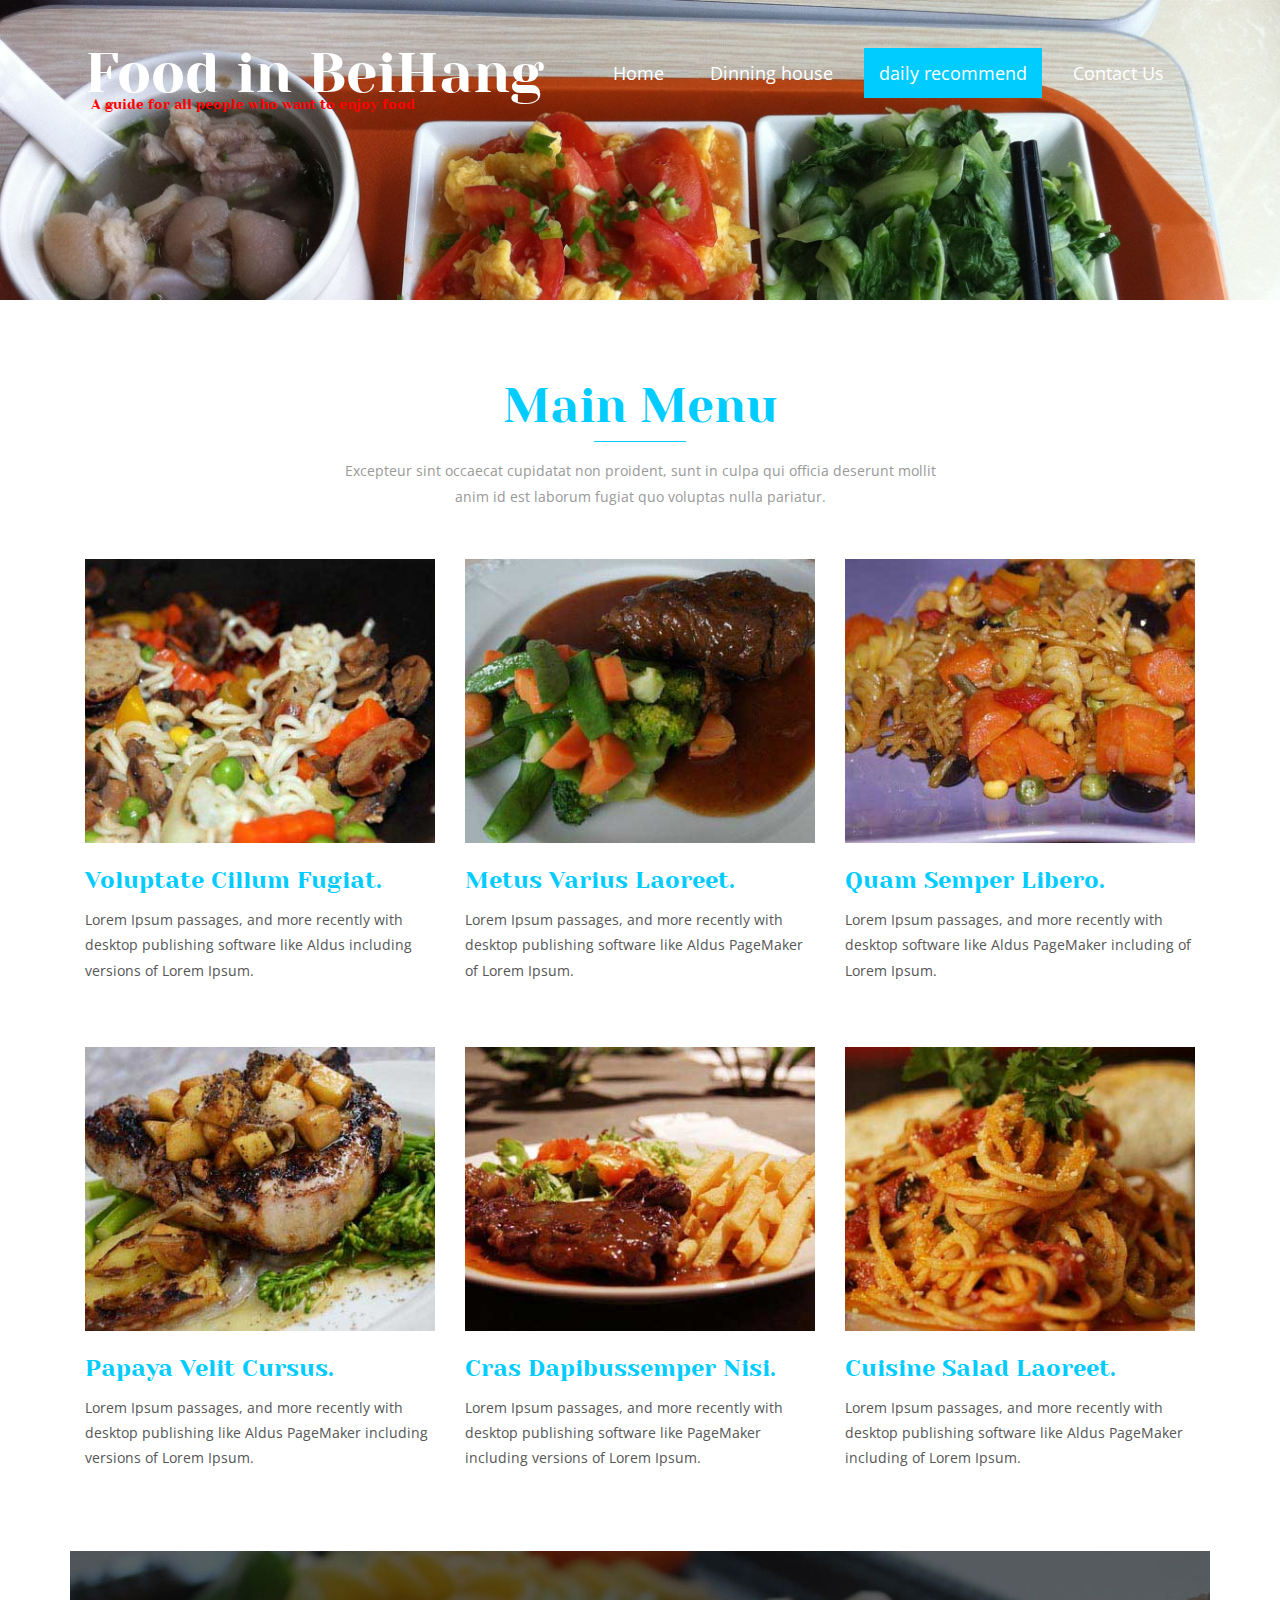
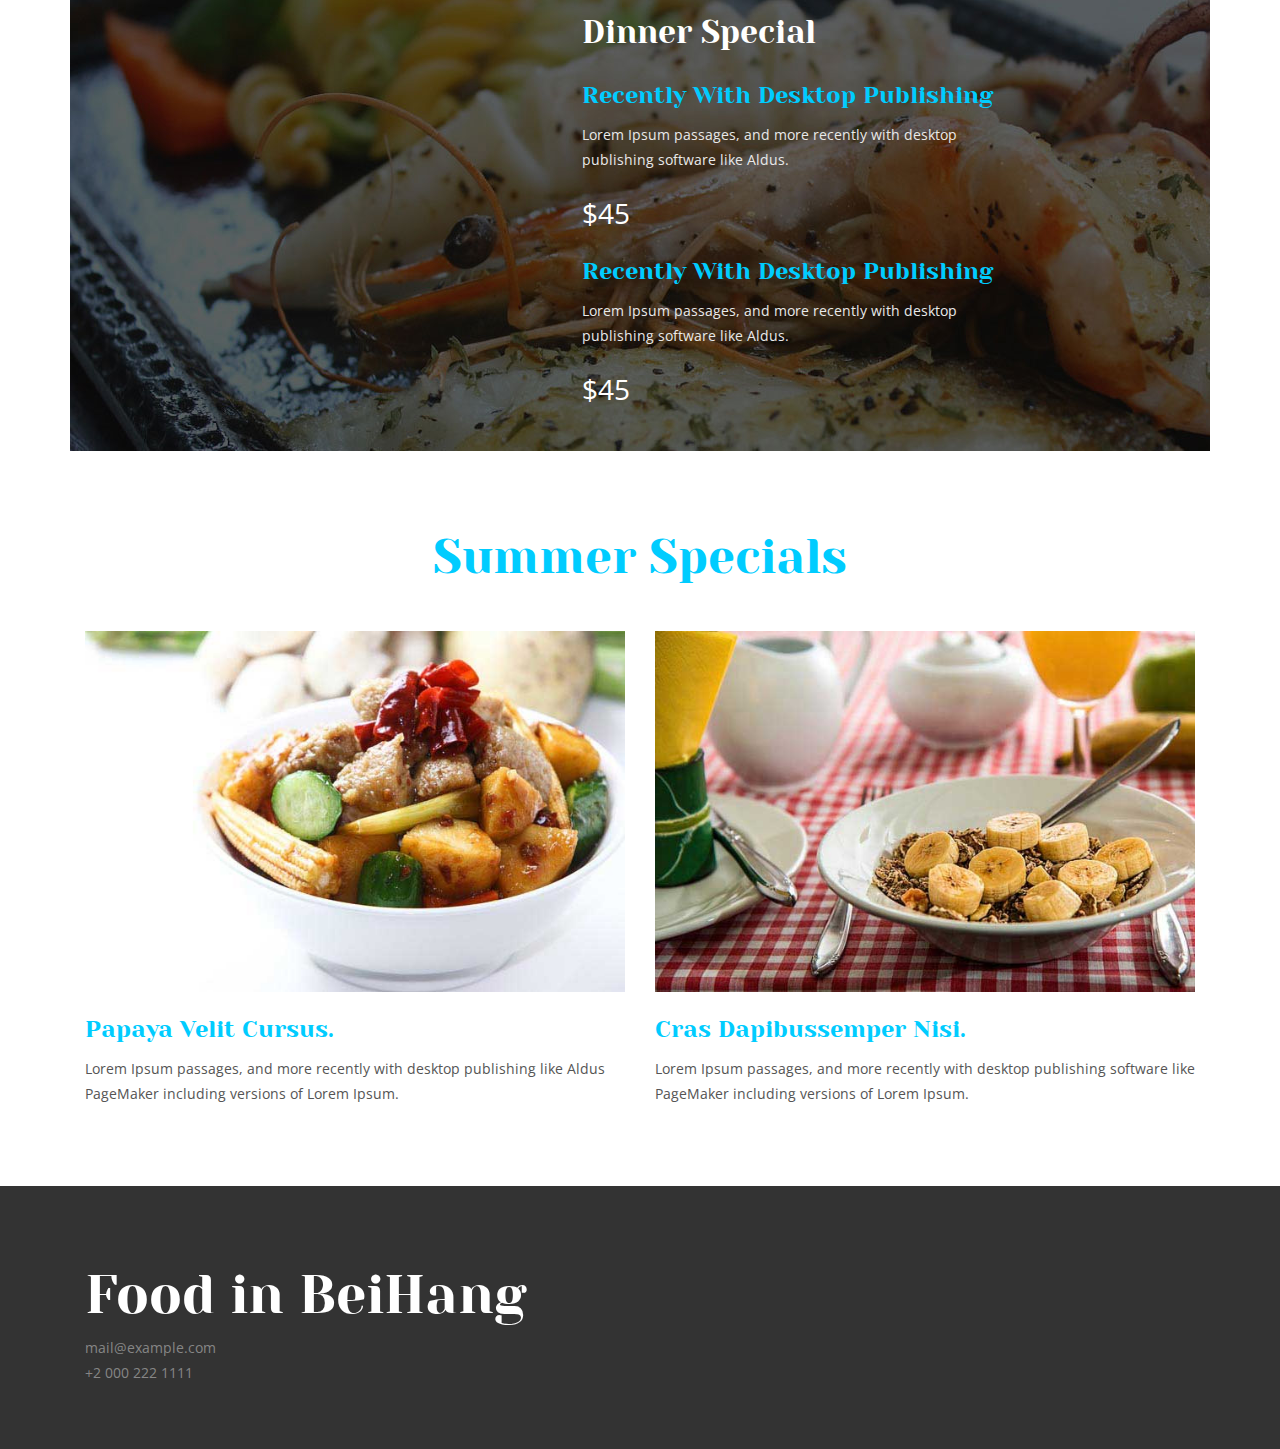
<file: recommend.html>
<!DOCTYPE html>
<html>
<head>
<title>Menu</title>
<!-- for-mobile-apps -->
<meta name="viewport" content="width=device-width, initial-scale=1">
<meta http-equiv="Content-Type" content="text/html; charset=utf-8" />
<meta name="keywords" content="Deliccio Responsive web template, Bootstrap Web Templates, Flat Web Templates, Android Compatible web template, 
Smartphone Compatible web template, free webdesigns for Nokia, Samsung, LG, SonyErricsson, Motorola web design" />
<script type="application/x-javascript"> addEventListener("load", function() { setTimeout(hideURLbar, 0); }, false);
		function hideURLbar(){ window.scrollTo(0,1); } </script>
<!-- //for-mobile-apps -->
<link href="css/bootstrap.css" rel="stylesheet" type="text/css" media="all" />
<link href="css/style.css" rel="stylesheet" type="text/css" media="all" />
<!-- js -->
<script src="js/jquery-1.11.1.min.js"></script>
<!-- //js -->
<!-- FlexSlider -->
<link rel="stylesheet" href="css/flexslider.css" type="text/css" media="screen" />
<script defer src="js/jquery.flexslider.js"></script>
<script type="text/javascript">
						$(window).load(function(){
						  $('.flexslider').flexslider({
							animation: "slide",
							start: function(slider){
							  $('body').removeClass('loading');
							}
						  });
						});
					  </script>
<!-- //FlexSlider -->
<link href='https://fonts.googleapis.com/css?family=Open+Sans:400,300,300italic,400italic,600,600italic,700,700italic,800,800italic' rel='stylesheet' type='text/css'>
</head>
	
<body>
<!-- banner -->
	<div class="banner1">
		<div class="container">
			<div class="header-nav">
				<nav class="navbar navbar-default">
					<!-- Brand and toggle get grouped for better mobile display -->
					<div class="navbar-header">
                    <button type="button" class="navbar-toggle collapsed" data-toggle="collapse" data-target="#bs-example-navbar-collapse-1">
						<span class="sr-only">Toggle navigation</span>
						<span class="icon-bar"></span>
						<span class="icon-bar"></span>
						<span class="icon-bar"></span>
					  </button>
						<div class="logo">
							<a class="navbar-brand" href="index.html">Food in BeiHang<span>A guide for all people who want to enjoy food</span></a>
						</div>
					</div>

					<!-- Collect the nav links, forms, and other content for toggling -->
					<div class="collapse navbar-collapse nav-wil" id="bs-example-navbar-collapse-1">
					 <ul class="nav navbar-nav">
						<li><a href="index.html">Home</a></li>
						<li ><a href="dinninghouse.html">Dinning house</a></li>
						<li class="active"><a href="recommend.html">daily recommend</a></li>
						<li ><a href="contact.html">Contact Us</a></li>
					  </ul>
					</div><!-- /.navbar-collapse -->
				</nav>
			</div>
		</div>
	</div>
<!-- //banner -->
<!-- menu -->
	<div class="menu-page">
		<div class="container">
			<div class="menu-title">
				<h3>Main Menu</h3>
				<div class="line">
				</div>
				<p class="proident">Excepteur sint occaecat cupidatat non proident, sunt in culpa qui officia 
					deserunt mollit anim id est laborum fugiat quo voluptas nulla pariatur.</p>
			</div>
			<div class="menu-page-grids">
				<div class="col-md-4 menu-grids-info">
					<img src="images/img12.jpg" alt="" title=""/>
					<h4><a href="#">Voluptate cillum fugiat.</a></h4>
					<p>Lorem Ipsum passages, and more recently with desktop publishing software like Aldus including versions of Lorem Ipsum.</p>
					<div class="menu-rate">
						<h5>$04</h5>
					</div>
				</div>
				<div class="col-md-4 menu-grids-info">
					<img src="images/img13.jpg" alt="" title=""/>
					<h4><a href="#">Metus varius laoreet.</a></h4>
					<p>Lorem Ipsum passages, and more recently with desktop publishing software like Aldus PageMaker of Lorem Ipsum.</p>
					<div class="menu-rate">
						<h5>$10</h5>
					</div>
				</div>
				<div class="col-md-4 menu-grids-info">
					<img src="images/img14.jpg" alt="" title=""/>
					<h4><a href="#">Quam semper libero.</a></h4>
					<p>Lorem Ipsum passages, and more recently with desktop software like Aldus PageMaker including of Lorem Ipsum.</p>
					<div class="menu-rate">
						<h5>$25</h5>
					</div>
				</div>
				<div class="clearfix"> </div>
			</div>
			<div class="menu-page-grids">
				<div class="col-md-4 menu-grids-info">
					<img src="images/img15.jpg" alt="" title=""/>
					<h4><a href="#">papaya velit cursus.</a></h4>
					<p>Lorem Ipsum passages, and more recently with desktop publishing like Aldus PageMaker including versions of Lorem Ipsum.</p>
					<div class="menu-rate">
						<h5>$30</h5>
					</div>
				</div>
				<div class="col-md-4 menu-grids-info">
					<img src="images/img16.jpg" alt="" title=""/>
					<h4><a href="#">Cras dapibussemper nisi.</a></h4>
					<p>Lorem Ipsum passages, and more recently with desktop publishing software like PageMaker including versions of Lorem Ipsum.</p>
					<div class="menu-rate">
						<h5>$06</h5>
					</div>
				</div>
				<div class="col-md-4 menu-grids-info">
					<img src="images/img17.jpg" alt="" title=""/>
					<h4><a href="#">cuisine salad laoreet.</a></h4>
					<p>Lorem Ipsum passages, and more recently with desktop publishing software like Aldus PageMaker including  of Lorem Ipsum.</p>
					<div class="menu-rate">
						<h5>$09</h5>
					</div>
				</div>
				<div class="clearfix"> </div>
			</div>
			<div class="dinner">
				<div class="dinner-info">
					<h3>Dinner Special</h3>
					<div class="dinner-info-grid">
						<h4>recently with desktop publishing</h4>
						<p>Lorem Ipsum passages, and more recently with 
							desktop publishing software like Aldus.<span>$45</span></p>
					</div>
					<div class="dinner-info-grid">
						<h4>recently with desktop publishing</h4>
						<p>Lorem Ipsum passages, and more recently with 
							desktop publishing software like Aldus.<span>$45</span></p>
					</div>
				</div>
			</div>
			<div class="menu-title sum">
				<h3>Summer Specials</h3>
			</div>
			<div class="menu-page-grids">
				<div class="col-md-6 menu-spl">
					<img src="images/img18.jpg" alt="" title=""/>
					<h4><a href="#">papaya velit cursus.</a></h4>
					<p>Lorem Ipsum passages, and more recently with desktop publishing like Aldus PageMaker including versions of Lorem Ipsum.</p>
					<div class="menu-rate spl-rate">
						<h5>$50</h5>
					</div>
				</div>
				<div class="col-md-6 menu-spl">
					<img src="images/img19.jpg" alt="" title=""/>
					<h4><a href="#">Cras dapibussemper nisi.</a></h4>
					<p>Lorem Ipsum passages, and more recently with desktop publishing software like PageMaker including versions of Lorem Ipsum.</p>
					<div class="menu-rate spl-rate">
						<h5>$30</h5>
					</div>
				</div>
				<div class="clearfix"> </div>
			</div>
		</div>
	</div>
<!-- //menu -->
<!--footer-->
	<div class="footer">
		<div class="container">
			<div class="footer-row">
				<div class="col-md-12 footer-grids">
					<h4><a href="index.html">Food in BeiHang</a></h4>
					<p><a href="mailto:info@example.com">mail@example.com</a></p>
					<p>+2 000 222 1111</p>
				</div>
				
				
				
				
			</div>
		</div>
	</div>
	
	</div>
<!--//footer-->	
<!-- for bootstrap working -->
		<script src="js/bootstrap.js"> </script>
<!-- //for bootstrap working -->
</body>
</html>
</file>
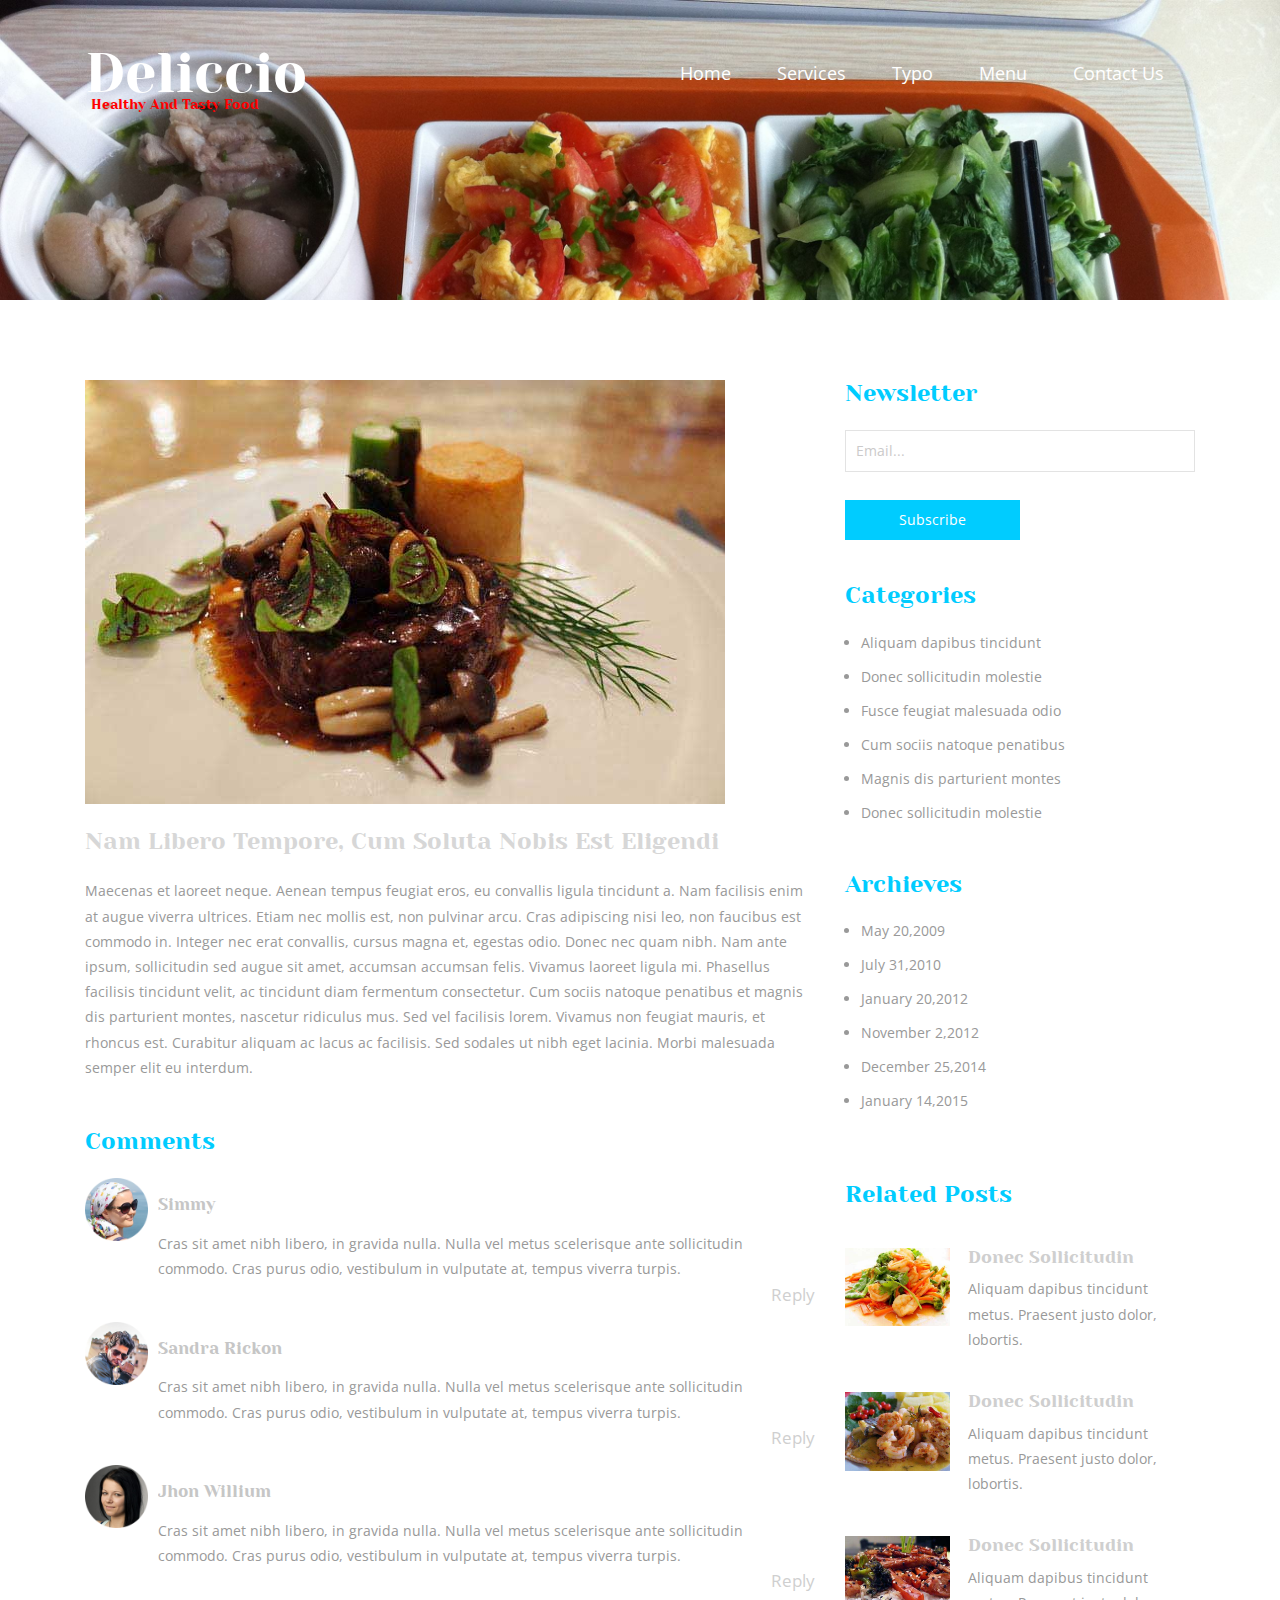
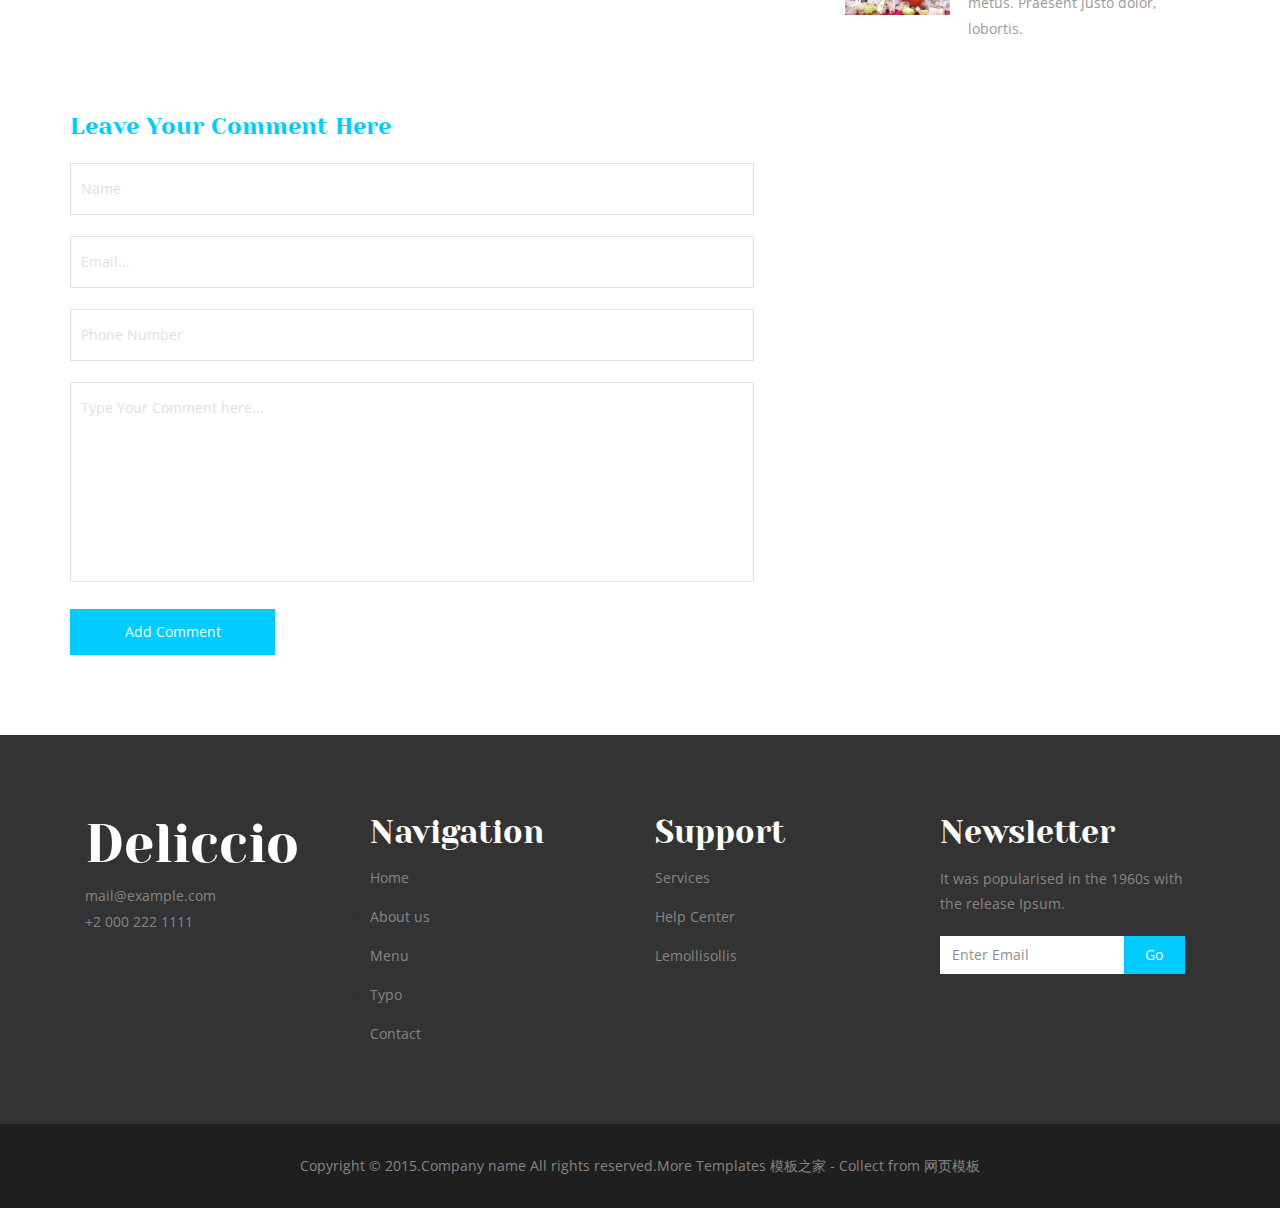
<file: single.html>
<!DOCTYPE html>
<html>
<head>
<title>Single</title>
<!-- for-mobile-apps -->
<meta name="viewport" content="width=device-width, initial-scale=1">
<meta http-equiv="Content-Type" content="text/html; charset=utf-8" />
<meta name="keywords" content="Deliccio Responsive web template, Bootstrap Web Templates, Flat Web Templates, Android Compatible web template, 
Smartphone Compatible web template, free webdesigns for Nokia, Samsung, LG, SonyErricsson, Motorola web design" />
<script type="application/x-javascript"> addEventListener("load", function() { setTimeout(hideURLbar, 0); }, false);
		function hideURLbar(){ window.scrollTo(0,1); } </script>
<!-- //for-mobile-apps -->
<link href="css/bootstrap.css" rel="stylesheet" type="text/css" media="all" />
<link href="css/style.css" rel="stylesheet" type="text/css" media="all" />
<!-- js -->
<script src="js/jquery-1.11.1.min.js"></script>
<!-- //js -->
<!-- FlexSlider -->
<link rel="stylesheet" href="css/flexslider.css" type="text/css" media="screen" />
<script defer src="js/jquery.flexslider.js"></script>
<script type="text/javascript">
						$(window).load(function(){
						  $('.flexslider').flexslider({
							animation: "slide",
							start: function(slider){
							  $('body').removeClass('loading');
							}
						  });
						});
					  </script>
<!-- //FlexSlider -->
<link href='https://fonts.googleapis.com/css?family=Open+Sans:400,300,300italic,400italic,600,600italic,700,700italic,800,800italic' rel='stylesheet' type='text/css'>
</head>
	
<body>
<!-- banner -->
	<div class="banner1">
		<div class="container">
			<div class="header-nav">
				<nav class="navbar navbar-default">
					<!-- Brand and toggle get grouped for better mobile display -->
					<div class="navbar-header">
					  <button type="button" class="navbar-toggle collapsed" data-toggle="collapse" data-target="#bs-example-navbar-collapse-1">
						<span class="sr-only">Toggle navigation</span>
						<span class="icon-bar"></span>
						<span class="icon-bar"></span>
						<span class="icon-bar"></span>
					  </button>
						<div class="logo">
							<a class="navbar-brand" href="index.html">Deliccio <span>Healthy And Tasty Food</span></a>
						</div>
					</div>

					<!-- Collect the nav links, forms, and other content for toggling -->
					<div class="collapse navbar-collapse nav-wil" id="bs-example-navbar-collapse-1">
					  <ul class="nav navbar-nav">
						<li><a href="index.html">Home</a></li>
						<li><a href="services.html">Services</a></li>
						<li><a href="typo.html">Typo</a></li>
						<li><a href="menu.html">Menu</a></li>
						<li><a href="contact.html">Contact Us</a></li>
					  </ul>
					</div><!-- /.navbar-collapse -->
				</nav>
			</div>
		</div>
	</div>
<!-- //banner -->
<!-- single -->
	<div class="single">
		<div class="container">
			<div class="col-md-8 sing-img-text">
				<img src="images/11.jpg" alt=" " class="img-responsive" />
				<div class="sing-img-text1">
					<h3>Nam libero tempore, cum soluta nobis est eligendi</h3>
					<p class="est">Maecenas et laoreet neque. Aenean tempus feugiat eros,
						eu convallis ligula tincidunt a. Nam facilisis enim at augue viverra ultrices.
						Etiam nec mollis est, non pulvinar arcu. Cras adipiscing nisi leo, non 
						faucibus est commodo in. Integer nec erat convallis, cursus magna et, 
						egestas odio. Donec nec quam nibh. Nam ante ipsum, sollicitudin sed augue 
						sit amet, accumsan accumsan felis. Vivamus laoreet ligula mi.
						Phasellus facilisis tincidunt velit, ac tincidunt diam fermentum consectetur. 
						Cum sociis natoque penatibus et magnis dis parturient montes, nascetur 
						ridiculus mus. Sed vel facilisis lorem. Vivamus non feugiat mauris, et 
						rhoncus est. Curabitur aliquam ac lacus ac facilisis. Sed sodales ut nibh 
						eget lacinia. Morbi malesuada semper elit eu interdum.</p>
					<div class="com">
						<h3>Comments</h3>
						<ul class="media-list">
						  <li class="media">
							<div class="media-left">
							  <a href="#">
								<img class="media-object img-responsive" src="images/1.png" alt="" />
							  </a>
							</div>
							<div class="media-body">
							  <h4 class="media-heading">Simmy</h4>
							  Cras sit amet nibh libero, in gravida nulla. Nulla vel metus 
							  scelerisque ante sollicitudin commodo. Cras purus odio, 
							  vestibulum in vulputate at, tempus viverra turpis. 
							  <a href="#">Reply</a>
							</div>
						  </li>
						  <li class="media">
							<div class="media-left">
							  <a href="#">
								<img class="media-object img-responsive" src="images/3.png" alt="" />
							  </a>
							</div>
							<div class="media-body">
							  <h4 class="media-heading">Sandra Rickon</h4>
							  Cras sit amet nibh libero, in gravida nulla. Nulla vel metus 
							  scelerisque ante sollicitudin commodo. Cras purus odio, 
							  vestibulum in vulputate at, tempus viverra turpis. 
							  <a href="#">Reply</a>
							</div>
						  </li>
						  <li class="media">
							<div class="media-left">
							  <a href="#">
								<img class="media-object img-responsive" src="images/4.png" alt="" />
							  </a>
							</div>
							<div class="media-body">
							  <h4 class="media-heading">Jhon Willium</h4>
							  Cras sit amet nibh libero, in gravida nulla. Nulla vel metus 
							  scelerisque ante sollicitudin commodo. Cras purus odio, 
							  vestibulum in vulputate at, tempus viverra turpis. 
							  <a href="#">Reply</a>
							</div>
						  </li>
						</ul>
					</div>
					
				</div>
			</div>
			<div class="col-md-4 sing-img-text-left">
				<div class="blog-right1">
					<div class="search">
						<h3>Newsletter</h3>
						<form>
							<input type="text" value="Email..." onfocus="this.value = '';" onblur="if (this.value == '') {this.value = 'Email...';}" required="">
							<input type="submit" value="Subscribe">
						</form>
					</div>
					<div class="categories">
						<h3>Categories</h3>
						<ul>
							<li><a href="#">Aliquam dapibus tincidunt</a></li>
							<li><a href="#">Donec sollicitudin molestie</a></li>
							<li><a href="#">Fusce feugiat malesuada odio</a></li>
							<li><a href="#">Cum sociis natoque penatibus</a></li>
							<li><a href="#">Magnis dis parturient montes</a></li>
							<li><a href="#">Donec sollicitudin molestie</a></li>
						</ul>
					</div>
					<div class="categories categories-mid">
						<h3>Archieves</h3>
						<ul>
							<li><a href="#">May 20,2009</a></li>
							<li><a href="#">July 31,2010</a></li>
							<li><a href="#">January 20,2012</a></li>
							<li><a href="#">November 2,2012</a></li>
							<li><a href="#">December 25,2014</a></li>
							<li><a href="#">January 14,2015</a></li>
						</ul>
					</div>
					<div class="related-posts">
						<h3>Related Posts</h3>
						<div class="related-post">
							<div class="related-post-left">
								<a href="single.html"><img src="images/6.jpg" alt=" " /></a>
							</div>
							<div class="related-post-right">
								<h4><a href="single.html">Donec sollicitudin</a></h4>
								<p>Aliquam dapibus tincidunt metus. 
									<span>Praesent justo dolor, lobortis.</span>
								</p>
							</div>
							<div class="clearfix"> </div>
						</div>
						<div class="related-post">
							<div class="related-post-left">
								<a href="single.html"><img src="images/7.jpg" alt=" " /></a>
							</div>
							<div class="related-post-right">
								<h4><a href="single.html">Donec sollicitudin</a></h4>
								<p>Aliquam dapibus tincidunt metus. 
									<span>Praesent justo dolor, lobortis.</span>
								</p>
							</div>
							<div class="clearfix"> </div>
						</div>
						<div class="related-post">
							<div class="related-post-left">
								<a href="single.html"><img src="images/8.jpg" alt=" " /></a>
							</div>
							<div class="related-post-right">
								<h4><a href="single.html">Donec sollicitudin</a></h4>
								<p>Aliquam dapibus tincidunt metus. 
									<span>Praesent justo dolor, lobortis.</span>
								</p>
							</div>
							<div class="clearfix"> </div>
						</div>
					</div>
				</div>
			</div>
			<div class="clearfix"> </div>
			<div class="leave-a-comment">
				<h3>Leave your comment Here</h3> 
				<form>
					<input type="text" value="Name" onfocus="this.value = '';" onblur="if (this.value == '') {this.value = 'Name';}" required="">
					<input type="text" value="Email..." onfocus="this.value = '';" onblur="if (this.value == '') {this.value = 'Email...';}" required="">
					<input type="text" value="Phone Number" onfocus="this.value = '';" onblur="if (this.value == '') {this.value = 'Phone Number';}" required="">
					<textarea type="text" onfocus="this.value = '';" onblur="if (this.value == '') {this.value = 'Type Your Comment here...';}" required="">Type Your Comment here...</textarea>
					<input type="submit" value="Add Comment">
				</form>
			</div>
		</div>
	</div>
<!-- //single -->
<!--footer-->
	<div class="footer">
		<div class="container">
			<div class="footer-row">
				<div class="col-md-3 footer-grids">
					<h4><a href="index.html">Deliccio</a></h4>
					<p><a href="mailto:info@example.com">mail@example.com</a></p>
					<p>+2 000 222 1111</p>
				</div>
				<div class="col-md-3 footer-grids">
					<h3>Navigation</h3>					
					<ul>
						<li><a href="index.html">Home</a></li>
						<li><a href="index.html">About us</a></li>
						<li><a href="menu.html">Menu</a></li>
						<li><a href="typo.html">Typo</a></li>
						<li><a href="contact.html">Contact</a></li>
					</ul>
				</div>
				<div class="col-md-3 footer-grids">
					<h3>Support</h3>
					<ul>
						<li><a href="services.html">Services</a></li>
						<li><a href="#">Help Center</a></li>
						<li><a href="#">Lemollisollis</a></li>
					</ul>
				</div>
				<div class="col-md-3 footer-grids">	
					<h3>Newsletter</h3>
					<p>It was popularised in the 1960s with the release Ipsum. <p>
					<form>					 
					    <input type="text" class="text" value="Enter Email" onfocus="this.value = '';" onblur="if (this.value == '') {this.value = 'Enter Email';}">
						<input type="submit" value="Go">					 
				 </form>
				</div>
				<div class="clearfix"> </div>
			</div>
		</div>
	</div>
	<div class="footer-bottom">
		<div class="container">		
			<p>Copyright &copy; 2015.Company name All rights reserved.More Templates <a href="http://www.cssmoban.com/" target="_blank" title="模板之家">模板之家</a> - Collect from <a href="http://www.cssmoban.com/" title="网页模板" target="_blank">网页模板</a></p>					
		</div>
	</div>
<!--//footer-->	
<!-- for bootstrap working -->
		<script src="js/bootstrap.js"> </script>
<!-- //for bootstrap working -->
</body>
</html>
</file>
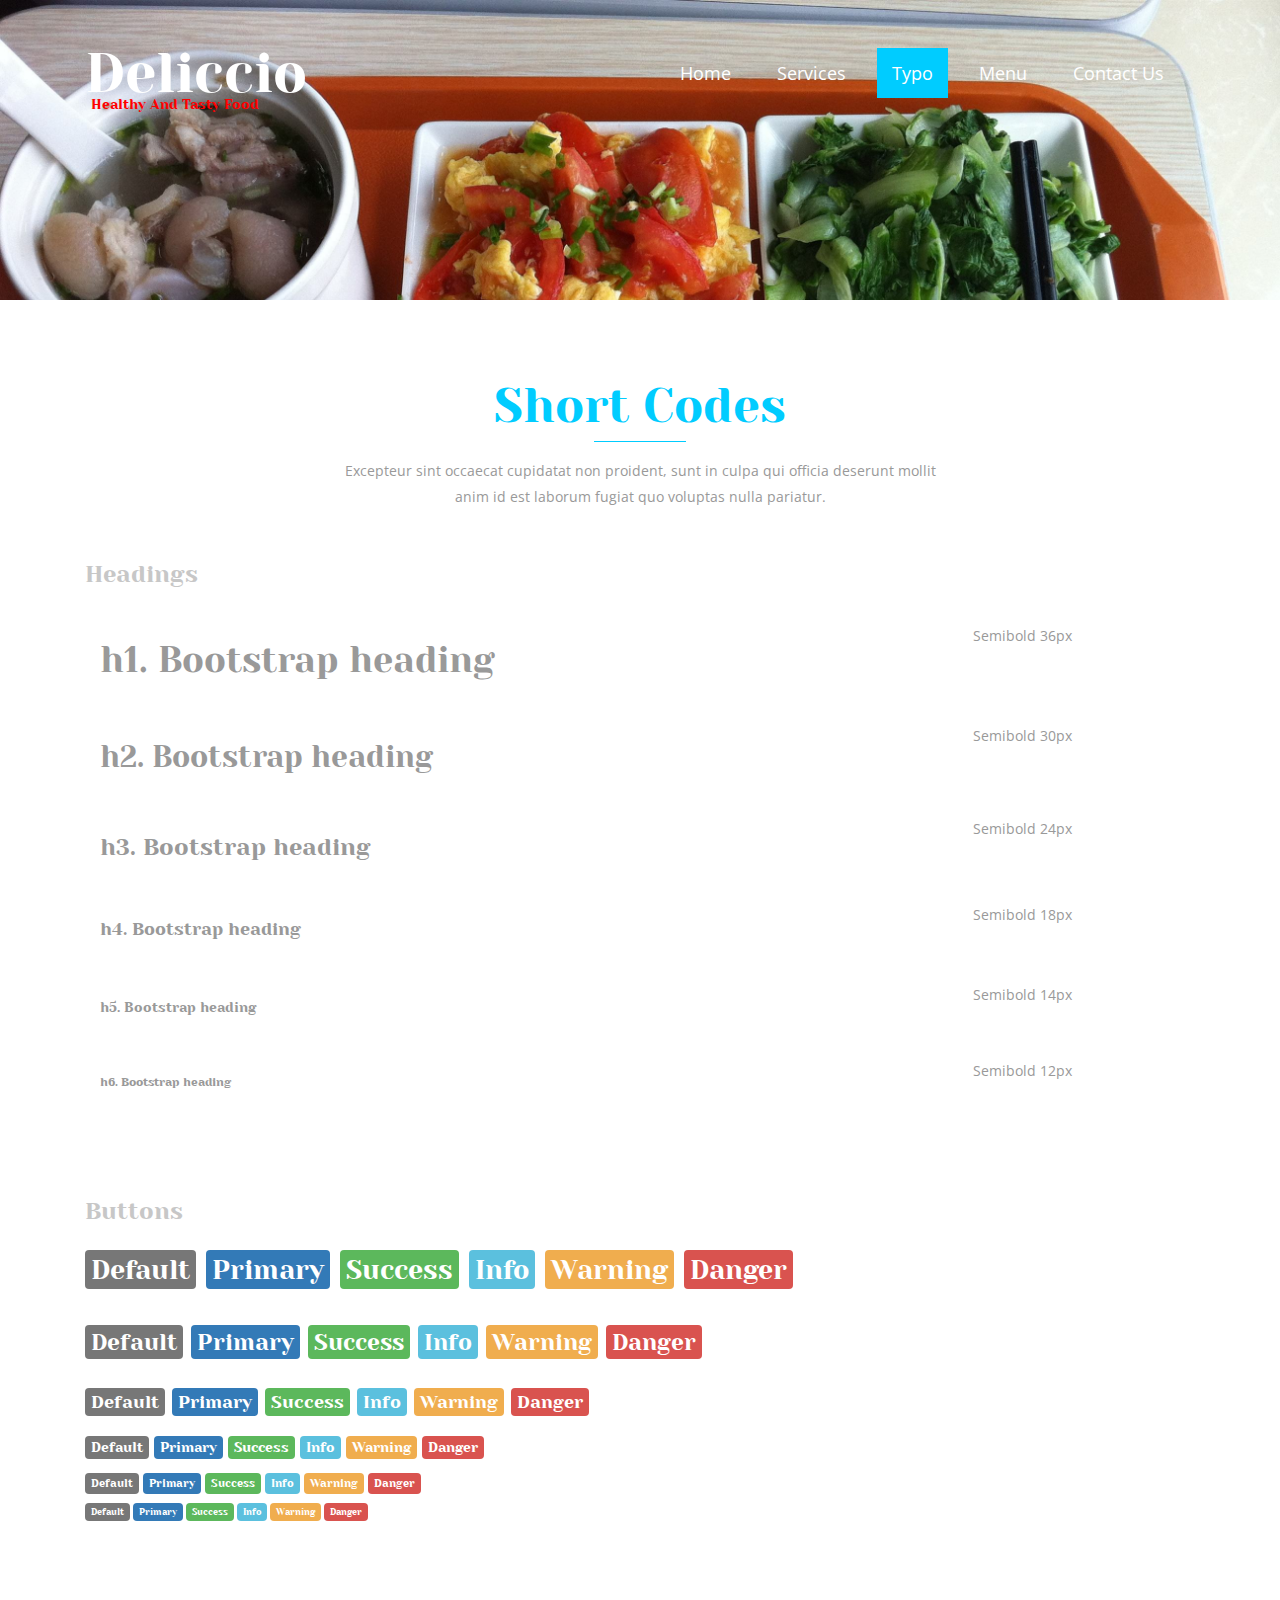
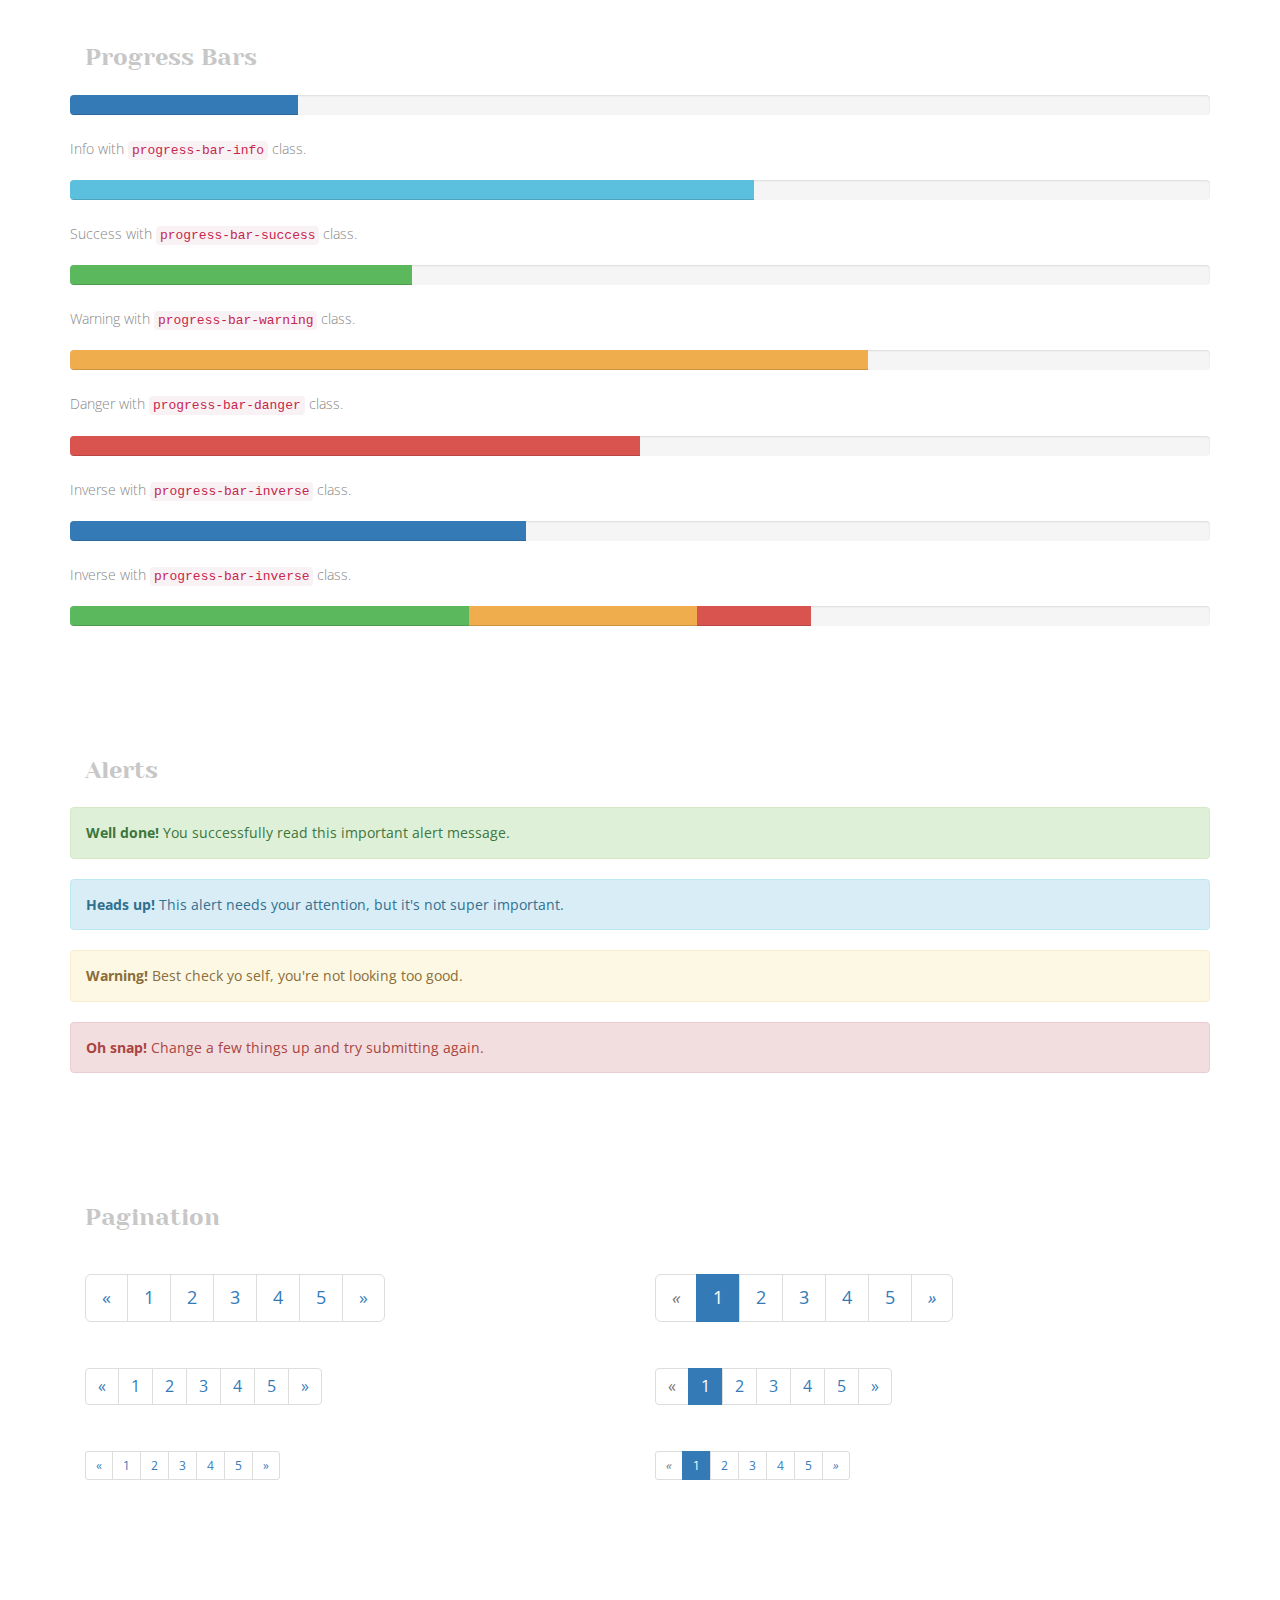
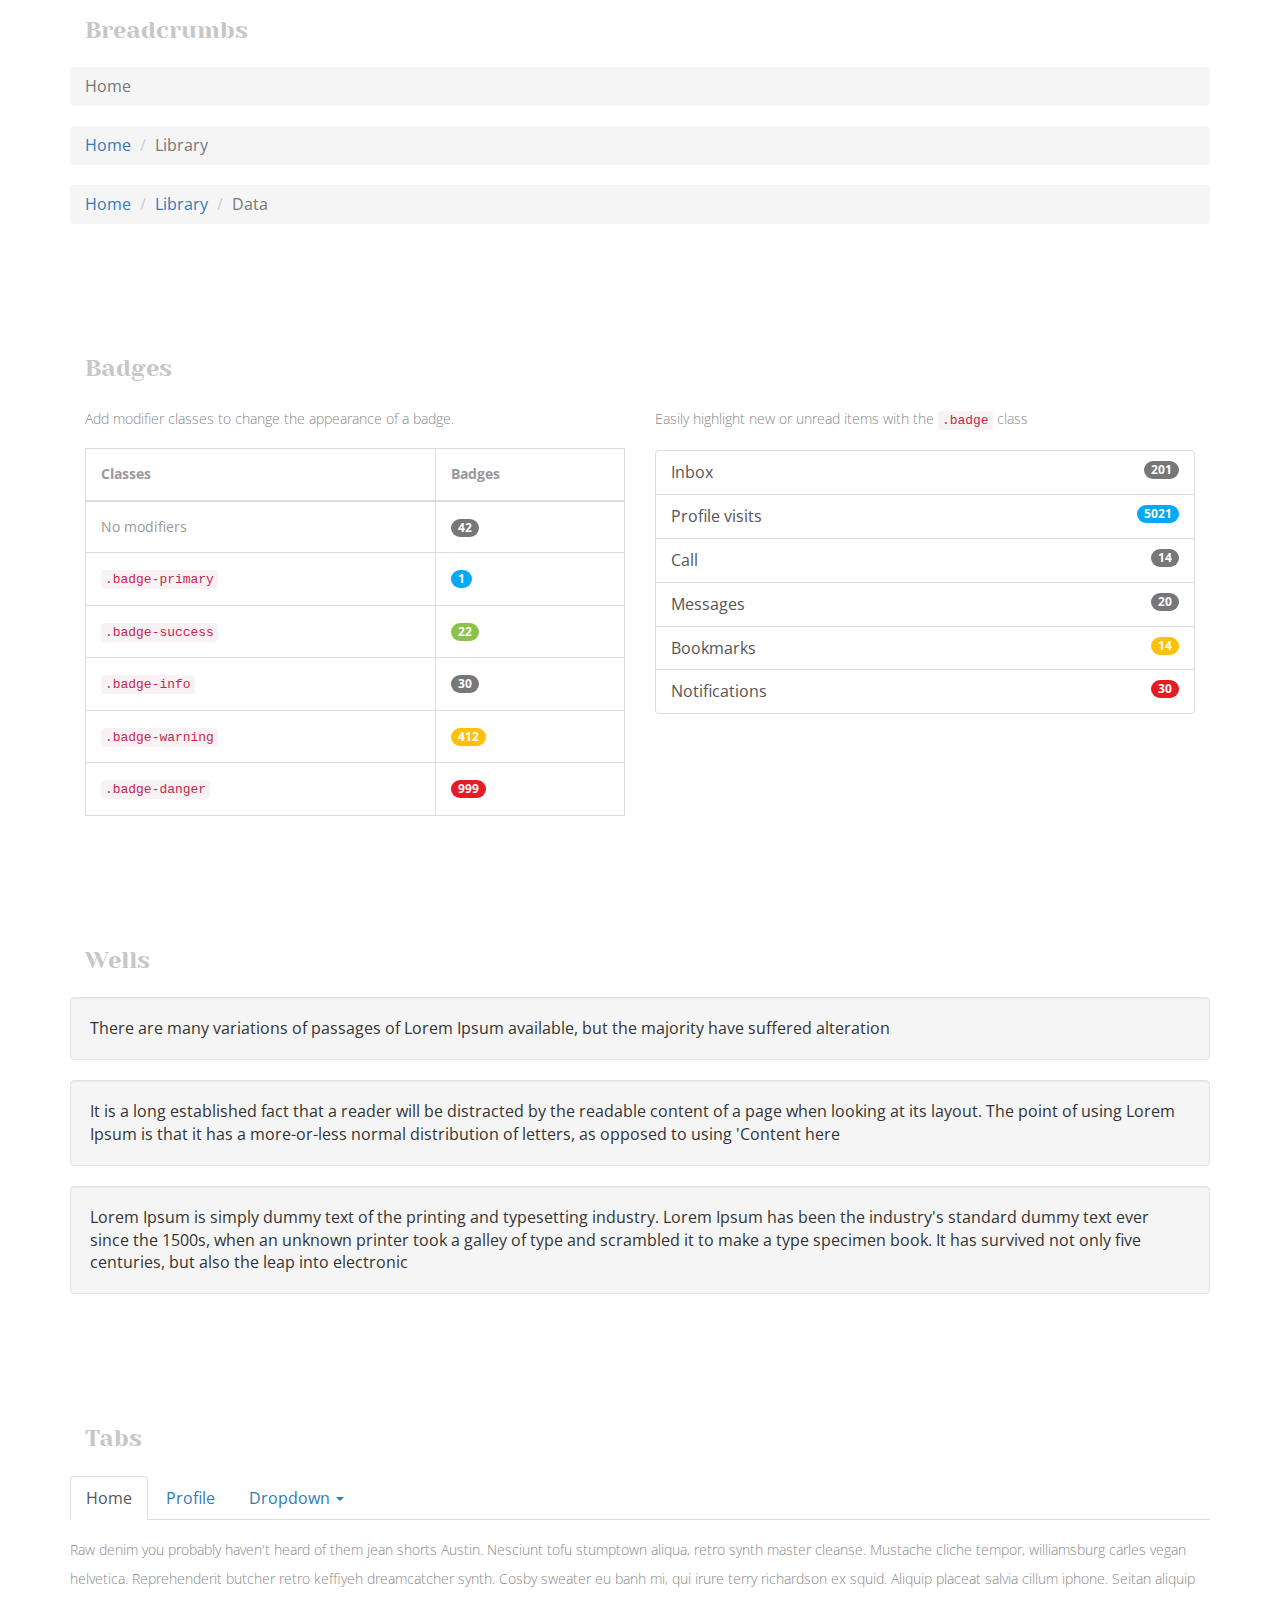
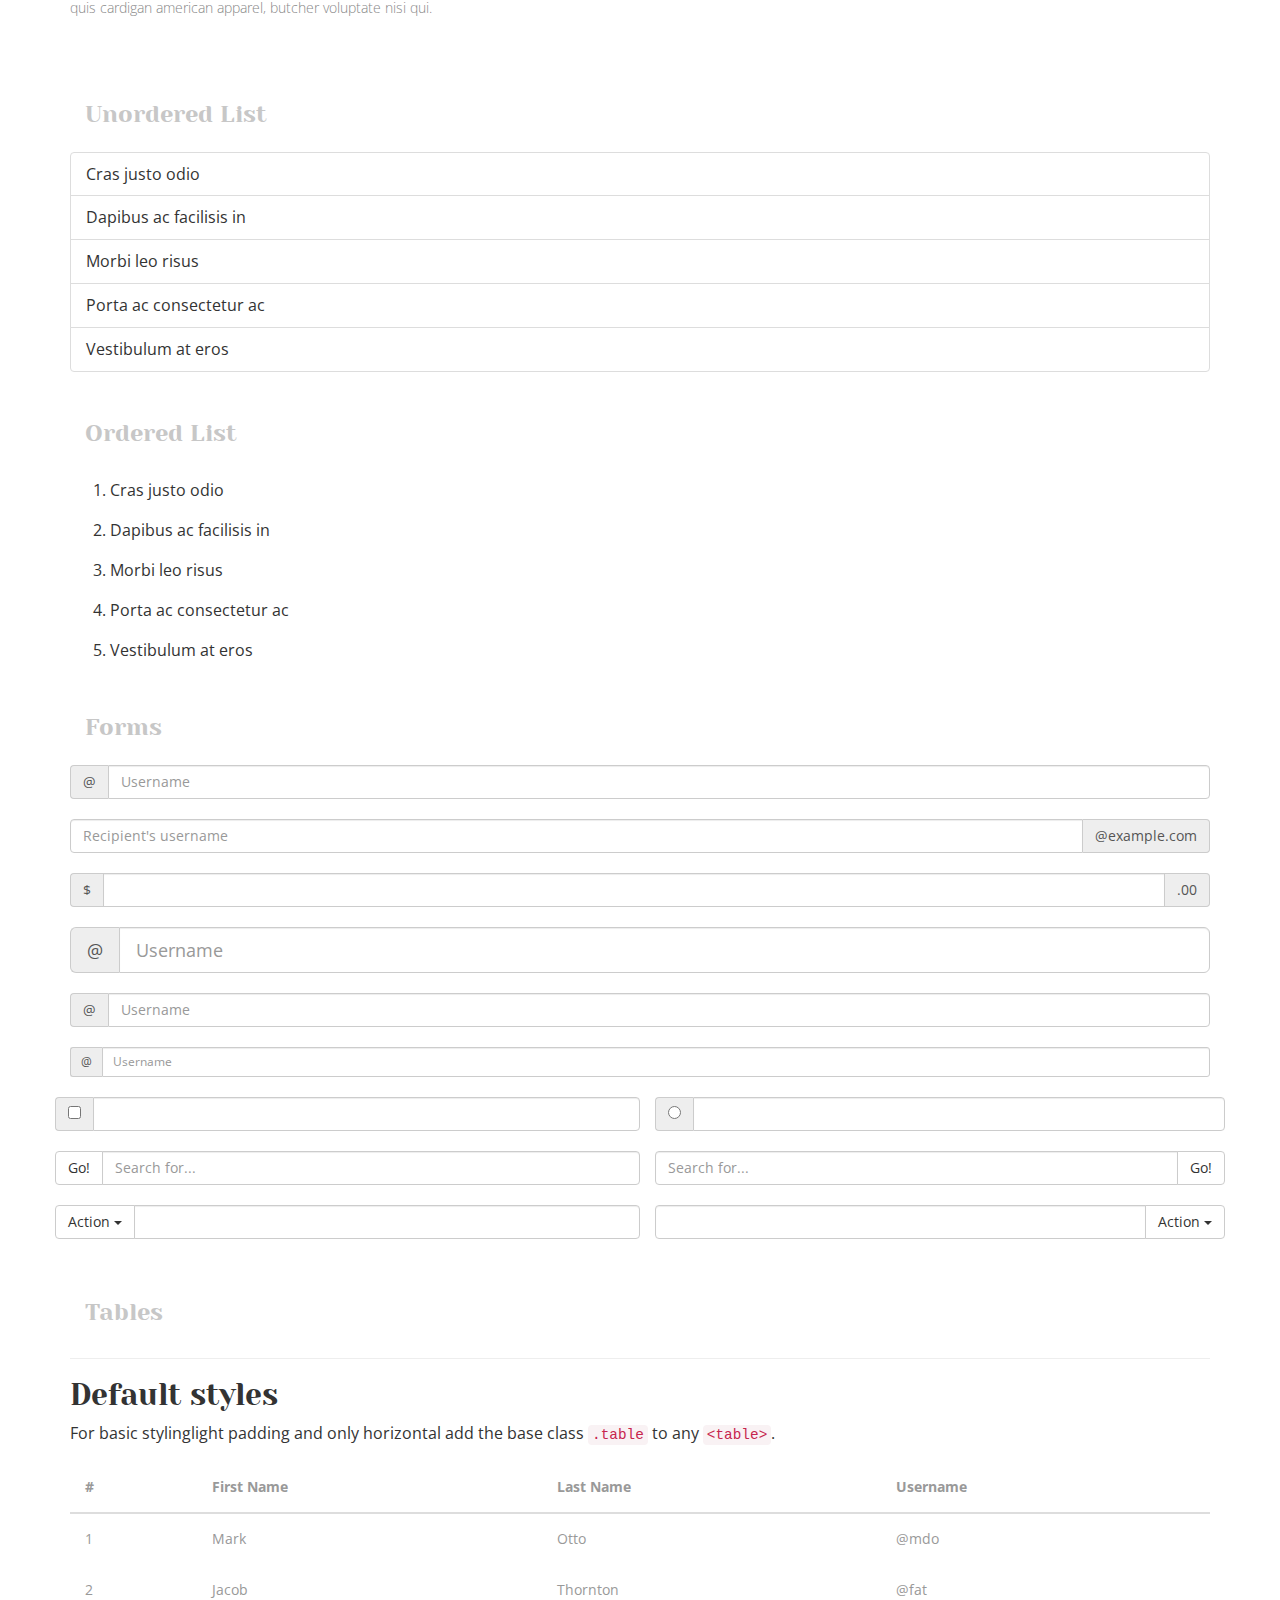
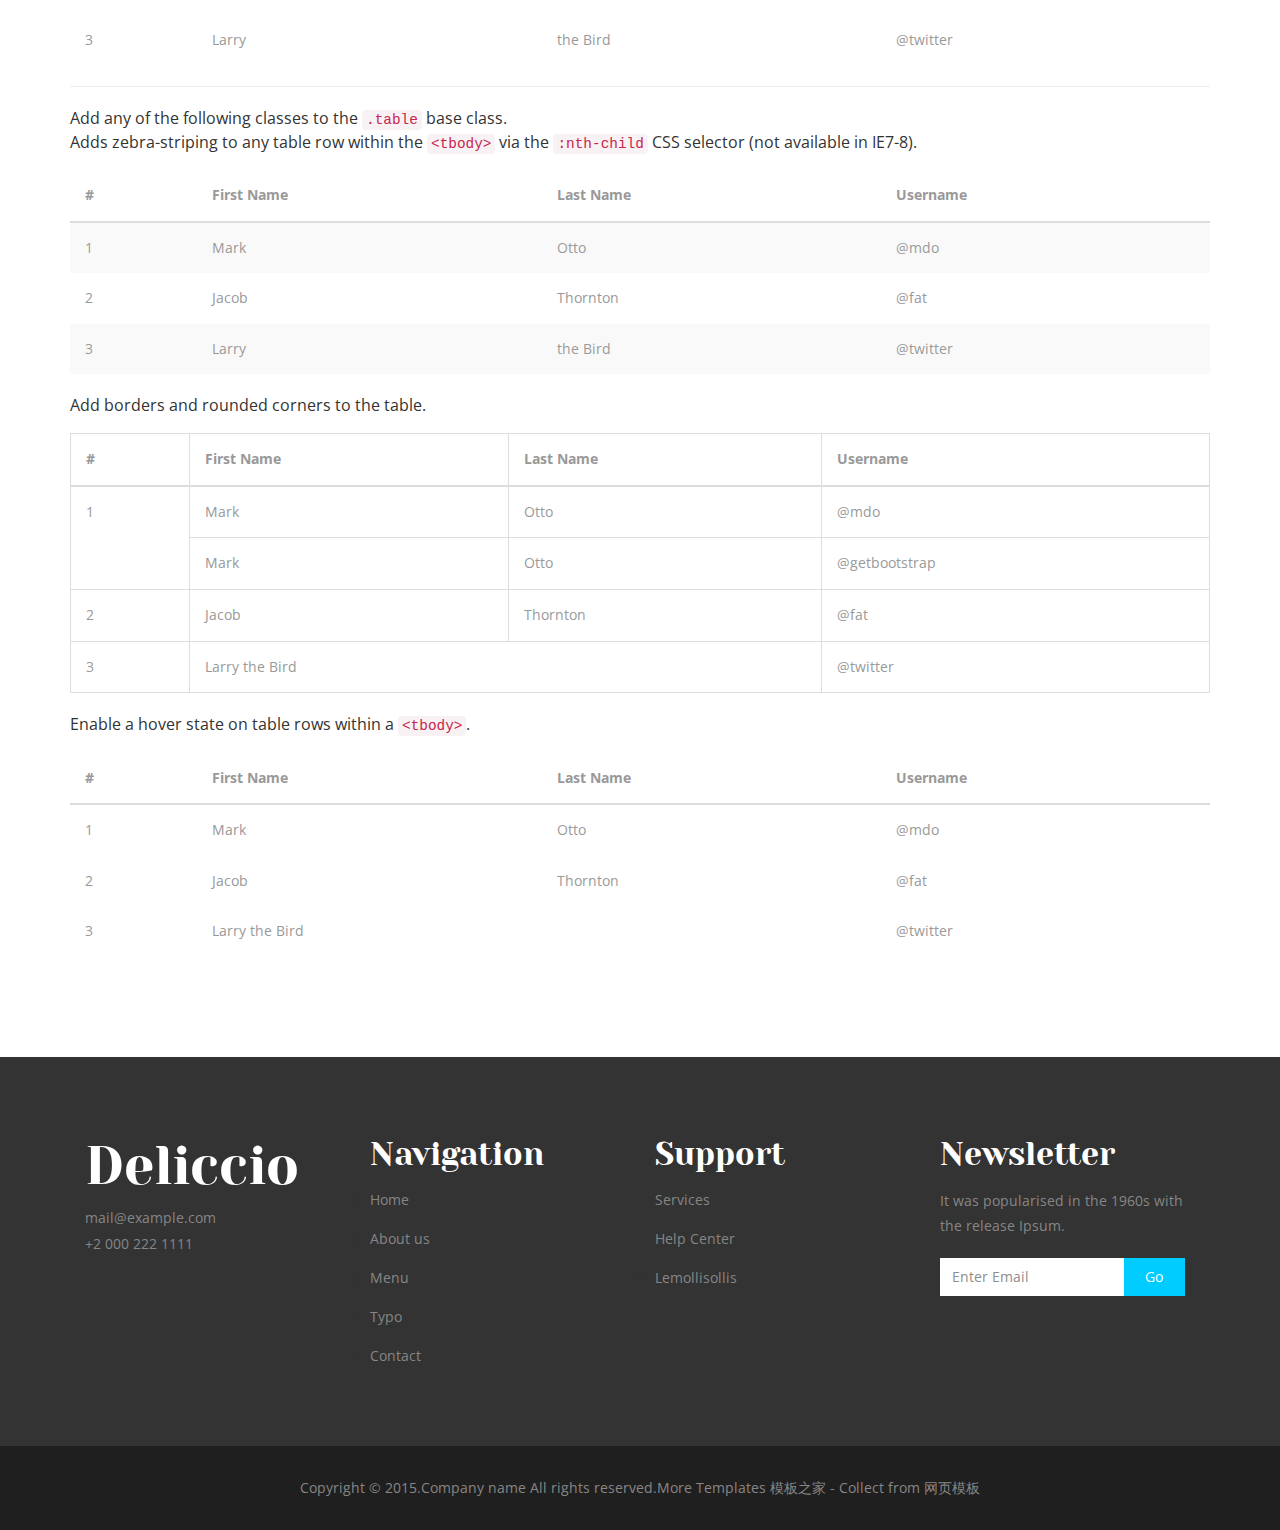
<file: typo.html>
<!DOCTYPE html>
<html>
<head>
<title>typo</title>
<!-- for-mobile-apps -->
<meta name="viewport" content="width=device-width, initial-scale=1">
<meta http-equiv="Content-Type" content="text/html; charset=utf-8" />
<meta name="keywords" content="Deliccio Responsive web template, Bootstrap Web Templates, Flat Web Templates, Android Compatible web template, 
Smartphone Compatible web template, free webdesigns for Nokia, Samsung, LG, SonyErricsson, Motorola web design" />
<script type="application/x-javascript"> addEventListener("load", function() { setTimeout(hideURLbar, 0); }, false);
		function hideURLbar(){ window.scrollTo(0,1); } </script>
<!-- //for-mobile-apps -->
<link href="css/bootstrap.css" rel="stylesheet" type="text/css" media="all" />
<link href="css/style.css" rel="stylesheet" type="text/css" media="all" />
<!-- js -->
<script src="js/jquery-1.11.1.min.js"></script>
<!-- //js -->
<!-- FlexSlider -->
<link rel="stylesheet" href="css/flexslider.css" type="text/css" media="screen" />
<script defer src="js/jquery.flexslider.js"></script>
<script type="text/javascript">
						$(window).load(function(){
						  $('.flexslider').flexslider({
							animation: "slide",
							start: function(slider){
							  $('body').removeClass('loading');
							}
						  });
						});
					  </script>
<!-- //FlexSlider -->
<link href='https://fonts.googleapis.com/css?family=Open+Sans:400,300,300italic,400italic,600,600italic,700,700italic,800,800italic' rel='stylesheet' type='text/css'>
</head>
	
<body>
<!-- banner -->
	<div class="banner1">
		<div class="container">
			<div class="header-nav">
				<nav class="navbar navbar-default">
					<!-- Brand and toggle get grouped for better mobile display -->
					<div class="navbar-header">
					  <button type="button" class="navbar-toggle collapsed" data-toggle="collapse" data-target="#bs-example-navbar-collapse-1">
						<span class="sr-only">Toggle navigation</span>
						<span class="icon-bar"></span>
						<span class="icon-bar"></span>
						<span class="icon-bar"></span>
					  </button>
						<div class="logo">
							<a class="navbar-brand" href="index.html">Deliccio <span>Healthy And Tasty Food</span></a>
						</div>
					</div>

					<!-- Collect the nav links, forms, and other content for toggling -->
					<div class="collapse navbar-collapse nav-wil" id="bs-example-navbar-collapse-1">
					  <ul class="nav navbar-nav">
						<li><a href="index.html">Home</a></li>
						<li><a href="services.html">Services</a></li>
						<li class="active"><a href="typo.html">Typo</a></li>
						<li><a href="menu.html">Menu</a></li>
						<li><a href="contact.html">Contact Us</a></li>
					  </ul>
					</div><!-- /.navbar-collapse -->
				</nav>
			</div>
		</div>
	</div>
<!-- //banner -->
<!--typography-page -->
	<div class="typo">
		<div class="container">
			<h3 class="title">Short Codes</h3>
			<div class="line">
			</div>
			<p class="proident">Excepteur sint occaecat cupidatat non proident, sunt in culpa qui officia 
				deserunt mollit anim id est laborum fugiat quo voluptas nulla pariatur.</p>
			<div class="grid_3 grid_4">
				<h3 class="hdg">Headings</h3>
				<div class="bs-example">
					<table class="table">
						<tbody>
							<tr>
								<td><h1 id="h1.-bootstrap-heading">h1. Bootstrap heading<a class="anchorjs-link" href="#h1.-bootstrap-heading"><span class="anchorjs-icon"></span></a></h1></td>
								<td class="type-info">Semibold 36px</td>
							</tr>
							<tr>
								<td><h2 id="h2.-bootstrap-heading">h2. Bootstrap heading<a class="anchorjs-link" href="#h2.-bootstrap-heading"><span class="anchorjs-icon"></span></a></h2></td>
								<td class="type-info">Semibold 30px</td>
							</tr>
							<tr>
								<td><h3 id="h3.-bootstrap-heading">h3. Bootstrap heading<a class="anchorjs-link" href="#h3.-bootstrap-heading"><span class="anchorjs-icon"></span></a></h3></td>
								<td class="type-info">Semibold 24px</td>
							</tr>
							<tr>
								<td><h4 id="h4.-bootstrap-heading">h4. Bootstrap heading<a class="anchorjs-link" href="#h4.-bootstrap-heading"><span class="anchorjs-icon"></span></a></h4></td>
								<td class="type-info">Semibold 18px</td>
							</tr>
							<tr>
								<td><h5 id="h5.-bootstrap-heading">h5. Bootstrap heading<a class="anchorjs-link" href="#h5.-bootstrap-heading"><span class="anchorjs-icon"></span></a></h5></td>
								<td class="type-info">Semibold 14px</td>
							</tr>
							<tr>
								<td><h6>h6. Bootstrap heading</h6></td>
								<td class="type-info">Semibold 12px</td>
							</tr>
						</tbody>
					</table>
				</div>
			</div>
			<div class="grid_3 grid_5">
				<h3>Buttons</h3>
				<h1>
					<a href="#"><span class="label label-default">Default</span></a>
					<a href="#"><span class="label label-primary">Primary</span></a>
					<a href="#"><span class="label label-success">Success</span></a>
					<a href="#"><span class="label label-info">Info</span></a>
					<a href="#"><span class="label label-warning">Warning</span></a>
					<a href="#"><span class="label label-danger">Danger</span></a>
				</h1>
				<h2>
					<a href="#"><span class="label label-default">Default</span></a>
					<a href="#"><span class="label label-primary">Primary</span></a>
					<a href="#"><span class="label label-success">Success</span></a>
					<a href="#"><span class="label label-info">Info</span></a>
					<a href="#"><span class="label label-warning">Warning</span></a>
					<a href="#"><span class="label label-danger">Danger</span></a>
				</h2>
				<h3>
					<a href="#"><span class="label label-default">Default</span></a>
					<a href="#"><span class="label label-primary">Primary</span></a>
					<a href="#"><span class="label label-success">Success</span></a>
					<a href="#"><span class="label label-info">Info</span></a>
					<a href="#"><span class="label label-warning">Warning</span></a>
					<a href="#"><span class="label label-danger">Danger</span></a>
				</h3>
				<h4>
					<a href="#"><span class="label label-default">Default</span></a>
					<a href="#"><span class="label label-primary">Primary</span></a>
					<a href="#"><span class="label label-success">Success</span></a>
					<a href="#"><span class="label label-info">Info</span></a>
					<a href="#"><span class="label label-warning">Warning</span></a>
					<a href="#"><span class="label label-danger">Danger</span></a>
				</h4>
				<h5>
					<a href="#"><span class="label label-default">Default</span></a>
					<a href="#"><span class="label label-primary">Primary</span></a>
					<a href="#"><span class="label label-success">Success</span></a>
					<a href="#"><span class="label label-info">Info</span></a>
					<a href="#"><span class="label label-warning">Warning</span></a>
					<a href="#"><span class="label label-danger">Danger</span></a>
				</h5>
				<h6>
					<a href="#"><span class="label label-default">Default</span></a>
					<a href="#"><span class="label label-primary">Primary</span></a>
					<a href="#"><span class="label label-success">Success</span></a>
					<a href="#"><span class="label label-info">Info</span></a>
					<a href="#"><span class="label label-warning">Warning</span></a>
					<a href="#"><span class="label label-danger">Danger</span></a>
				</h6>
			</div>			   
			<div class="grid_3 grid_5">
				<h3>Progress Bars</h3>
				<div class="tab-content">
					<div class="tab-pane active" id="domprogress">
						<div class="progress">    
							<div class="progress-bar progress-bar-primary" style="width: 20%"></div>
						</div>
						<p>Info with <code>progress-bar-info</code> class.</p>
						<div class="progress">    
							<div class="progress-bar progress-bar-info" style="width: 60%"></div>
						</div>
						<p>Success with <code>progress-bar-success</code> class.</p>
						<div class="progress">
							<div class="progress-bar progress-bar-success" style="width: 30%"></div>
						</div>
						<p>Warning with <code>progress-bar-warning</code> class.</p>
						<div class="progress">
							<div class="progress-bar progress-bar-warning" style="width: 70%"></div>
						</div>
						<p>Danger with <code>progress-bar-danger</code> class.</p>
						<div class="progress">
							<div class="progress-bar progress-bar-danger" style="width: 50%"></div>
						</div>
						<p>Inverse with <code>progress-bar-inverse</code> class.</p>
						<div class="progress">
							<div class="progress-bar progress-bar-inverse" style="width: 40%"></div>
						</div>
						<p>Inverse with <code>progress-bar-inverse</code> class.</p>
						<div class="progress">
							<div class="progress-bar progress-bar-success" style="width: 35%"><span class="sr-only">35% Complete (success)</span></div>
							<div class="progress-bar progress-bar-warning" style="width: 20%"><span class="sr-only">20% Complete (warning)</span></div>
							<div class="progress-bar progress-bar-danger" style="width: 10%"><span class="sr-only">10% Complete (danger)</span></div>
						</div>
					</div>
				</div>
			</div>
			<div class="grid_3 grid_5">
				<h3>Alerts</h3>
				<div class="alert alert-success" role="alert">
					<strong>Well done!</strong> You successfully read this important alert message.
				</div>
				<div class="alert alert-info" role="alert">
					<strong>Heads up!</strong> This alert needs your attention, but it's not super important.
				</div>
				<div class="alert alert-warning" role="alert">
					<strong>Warning!</strong> Best check yo self, you're not looking too good.
				</div>
				<div class="alert alert-danger" role="alert">
					<strong>Oh snap!</strong> Change a few things up and try submitting again.
				</div>
			</div>
			<div class="grid_3 grid_5">
				<h3>Pagination</h3>
				<div class="col-md-6">
					<nav>
						<ul class="pagination pagination-lg">
							<li><a href="#" aria-label="Previous"><span aria-hidden="true">«</span></a></li>
							<li><a href="#">1</a></li>
							<li><a href="#">2</a></li>
							<li><a href="#">3</a></li>
							<li><a href="#">4</a></li>
							<li><a href="#">5</a></li>
							<li><a href="#" aria-label="Next"><span aria-hidden="true">»</span></a></li>
						</ul>
					</nav>
					<nav>
						<ul class="pagination">
							<li><a href="#" aria-label="Previous"><span aria-hidden="true">«</span></a></li>
							<li><a href="#">1</a></li>
							<li><a href="#">2</a></li>
							<li><a href="#">3</a></li>
							<li><a href="#">4</a></li>
							<li><a href="#">5</a></li>
							<li><a href="#" aria-label="Next"><span aria-hidden="true">»</span></a></li>
						</ul>
					</nav>
					<nav>
						<ul class="pagination pagination-sm">
							<li><a href="#" aria-label="Previous"><span aria-hidden="true">«</span></a></li>
							<li><a href="#">1</a></li>
							<li><a href="#">2</a></li>
							<li><a href="#">3</a></li>
							<li><a href="#">4</a></li>
							<li><a href="#">5</a></li>
							<li><a href="#" aria-label="Next"><span aria-hidden="true">»</span></a></li>
						</ul>
					</nav>
				</div>
				<div class="col-md-6">
					<ul class="pagination pagination-lg">
						<li class="disabled"><a href="#"><i class="fa fa-angle-left">«</i></a></li>
						<li class="active"><a href="#">1</a></li>
						<li><a href="#">2</a></li>
						<li><a href="#">3</a></li>
						<li><a href="#">4</a></li>
						<li><a href="#">5</a></li>
						<li><a href="#"><i class="fa fa-angle-right">»</i></a></li>
					</ul>
					<nav>
						<ul class="pagination">
							<li class="disabled"><a href="#" aria-label="Previous"><span aria-hidden="true">«</span></a></li>
							<li class="active"><a href="#">1 <span class="sr-only">(current)</span></a></li>
							<li><a href="#">2</a></li>
							<li><a href="#">3</a></li>
							<li><a href="#">4</a></li>
							<li><a href="#">5</a></li>
							<li><a href="#" aria-label="Next"><span aria-hidden="true">»</span></a></li>
						</ul>
					</nav>
					<ul class="pagination pagination-sm">
						<li class="disabled"><a href="#"><i class="fa fa-angle-left">«</i></a></li>
						<li class="active"><a href="#">1</a></li>
						<li><a href="#">2</a></li>
						<li><a href="#">3</a></li>
						<li><a href="#">4</a></li>
						<li><a href="#">5</a></li>
						<li><a href="#"><i class="fa fa-angle-right">»</i></a></li>
					</ul>
				</div>
				<div class="clearfix"> </div>
			</div>
			<div class="grid_3 grid_5">
				<h3>Breadcrumbs</h3>
				<ol class="breadcrumb">
					<li class="active">Home</li>
				</ol>
				<ol class="breadcrumb">
					<li><a href="#">Home</a></li>
					<li class="active">Library</li>
				</ol>
				<ol class="breadcrumb">
					<li><a href="#">Home</a></li>
					<li><a href="#">Library</a></li>
					<li class="active">Data</li>
				</ol>
			</div>
			<div class="grid_3 grid_5">
				<h3>Badges</h3>
				<div class="col-md-6">
					<p>Add modifier classes to change the appearance of a badge.</p>
					<table class="table table-bordered">
						<thead>
							<tr>
								<th>Classes</th>
								<th>Badges</th>
							</tr>
						</thead>
						<tbody>
							<tr>
								<td>No modifiers</td>
								<td><span class="badge">42</span></td>
							</tr>
							<tr>
								<td><code>.badge-primary</code></td>
								<td><span class="badge badge-primary">1</span></td>
							</tr>
							<tr>
								<td><code>.badge-success</code></td>
								<td><span class="badge badge-success">22</span></td>
							</tr>
							<tr>
								<td><code>.badge-info</code></td>
								<td><span class="badge badge-info">30</span></td>
							</tr>
							<tr>
								<td><code>.badge-warning</code></td>
								<td><span class="badge badge-warning">412</span></td>
							</tr>
							<tr>
								<td><code>.badge-danger</code></td>
								<td><span class="badge badge-danger">999</span></td>
							</tr>
						</tbody>
					</table>                    
				</div>
				<div class="col-md-6">
					<p>Easily highlight new or unread items with the <code>.badge</code> class</p>
					<div class="list-group list-group-alternate"> 
						<a href="#" class="list-group-item"><span class="badge">201</span> <i class="ti ti-email"></i> Inbox </a> 
						<a href="#" class="list-group-item"><span class="badge badge-primary">5021</span> <i class="ti ti-eye"></i> Profile visits </a> 
						<a href="#" class="list-group-item"><span class="badge">14</span> <i class="ti ti-headphone-alt"></i> Call </a> 
						<a href="#" class="list-group-item"><span class="badge">20</span> <i class="ti ti-comments"></i> Messages </a> 
						<a href="#" class="list-group-item"><span class="badge badge-warning">14</span> <i class="ti ti-bookmark"></i> Bookmarks </a> 
						<a href="#" class="list-group-item"><span class="badge badge-danger">30</span> <i class="ti ti-bell"></i> Notifications </a> 
					</div>
				</div>
			   <div class="clearfix"> </div>
			</div>	 
			<div class="grid_3 grid_5">
				<h3>Wells</h3>
				<div class="well">
					There are many variations of passages of Lorem Ipsum available, but the majority have suffered alteration
				</div>
				<div class="well">
					It is a long established fact that a reader will be distracted by the readable content of a page when looking at its layout. The point of using Lorem Ipsum is that it has a more-or-less normal distribution of letters, as opposed to using 'Content here
				</div>
				<div class="well">
						Lorem Ipsum is simply dummy text of the printing and typesetting industry. Lorem Ipsum has been the industry's standard dummy text ever since the 1500s, when an unknown printer took a galley of type and scrambled it to make a type specimen book. It has survived not only five centuries, but also the leap into electronic
				</div>
			</div>
			<div class="grid_3 grid_5">
				<h3 class="bars">Tabs</h3>
				<div class="bs-example bs-example-tabs" role="tabpanel" data-example-id="togglable-tabs">
					<ul id="myTab" class="nav nav-tabs" role="tablist">
						<li role="presentation" class="active"><a href="#home" id="home-tab" role="tab" data-toggle="tab" aria-controls="home" aria-expanded="true">Home</a></li>
						<li role="presentation"><a href="#profile" role="tab" id="profile-tab" data-toggle="tab" aria-controls="profile">Profile</a></li>
						<li role="presentation" class="dropdown">
							<a href="#" id="myTabDrop1" class="dropdown-toggle" data-toggle="dropdown" aria-controls="myTabDrop1-contents">Dropdown <span class="caret"></span></a>
							<ul class="dropdown-menu" role="menu" aria-labelledby="myTabDrop1" id="myTabDrop1-contents">
								<li><a href="#dropdown1" tabindex="-1" role="tab" id="dropdown1-tab" data-toggle="tab" aria-controls="dropdown1">@fat</a></li>
								<li><a href="#dropdown2" tabindex="-1" role="tab" id="dropdown2-tab" data-toggle="tab" aria-controls="dropdown2">@mdo</a></li>
							</ul>
						</li>
					</ul>
					<div id="myTabContent" class="tab-content">
						<div role="tabpanel" class="tab-pane fade in active" id="home" aria-labelledby="home-tab">
							<p>Raw denim you probably haven't heard of them jean shorts Austin. Nesciunt tofu stumptown aliqua, retro synth master cleanse. Mustache cliche tempor, williamsburg carles vegan helvetica. Reprehenderit butcher retro keffiyeh dreamcatcher synth. Cosby sweater eu banh mi, qui irure terry richardson ex squid. Aliquip placeat salvia cillum iphone. Seitan aliquip quis cardigan american apparel, butcher voluptate nisi qui.</p>
						</div>
						<div role="tabpanel" class="tab-pane fade" id="profile" aria-labelledby="profile-tab">
							<p>Food truck fixie locavore, accusamus mcsweeney's marfa nulla single-origin coffee squid. Exercitation +1 labore velit, blog sartorial PBR leggings next level wes anderson artisan four loko farm-to-table craft beer twee. Qui photo booth letterpress, commodo enim craft beer mlkshk aliquip jean shorts ullamco ad vinyl cillum PBR. Homo nostrud organic, assumenda labore aesthetic magna delectus mollit. Keytar helvetica VHS salvia yr, vero magna velit sapiente labore stumptown. Vegan fanny pack odio cillum wes anderson 8-bit, sustainable jean shorts beard ut DIY ethical culpa terry richardson biodiesel. Art party scenester stumptown, tumblr butcher vero sint qui sapiente accusamus tattooed echo park.</p>
						</div>
						<div role="tabpanel" class="tab-pane fade" id="dropdown1" aria-labelledby="dropdown1-tab">
							<p>Etsy mixtape wayfarers, ethical wes anderson tofu before they sold out mcsweeney's organic lomo retro fanny pack lo-fi farm-to-table readymade. Messenger bag gentrify pitchfork tattooed craft beer, iphone skateboard locavore carles etsy salvia banksy hoodie helvetica. DIY synth PBR banksy irony. Leggings gentrify squid 8-bit cred pitchfork. Williamsburg banh mi whatever gluten-free, carles pitchfork biodiesel fixie etsy retro mlkshk vice blog. Scenester cred you probably haven't heard of them, vinyl craft beer blog stumptown. Pitchfork sustainable tofu synth chambray yr.</p>
						</div>
						<div role="tabpanel" class="tab-pane fade" id="dropdown2" aria-labelledby="dropdown2-tab">
							<p>Trust fund seitan letterpress, keytar raw denim keffiyeh etsy art party before they sold out master cleanse gluten-free squid scenester freegan cosby sweater. Fanny pack portland seitan DIY, art party locavore wolf cliche high life echo park Austin. Cred vinyl keffiyeh DIY salvia PBR, banh mi before they sold out farm-to-table VHS viral locavore cosby sweater. Lomo wolf viral, mustache readymade thundercats keffiyeh craft beer marfa ethical. Wolf salvia freegan, sartorial keffiyeh echo park vegan.</p>
						</div>
					</div>
				</div>
			</div>
			<h3 class="bars">Unordered List</h3>
			<ul class="list-group">
			  <li class="list-group-item">Cras justo odio</li>
			  <li class="list-group-item">Dapibus ac facilisis in</li>
			  <li class="list-group-item">Morbi leo risus</li>
			  <li class="list-group-item">Porta ac consectetur ac</li>
			  <li class="list-group-item">Vestibulum at eros</li>
			</ul>
			<h3 class="bars">Ordered List</h3>
			<ol>
				<li class="list-group-item1">Cras justo odio</li>
				<li class="list-group-item1">Dapibus ac facilisis in</li>
				<li class="list-group-item1">Morbi leo risus</li>
				<li class="list-group-item1">Porta ac consectetur ac</li>
				<li class="list-group-item1">Vestibulum at eros</li>
			</ol>
			<h3 class="bars">Forms</h3>
			<div class="input-group">
				<span class="input-group-addon" id="basic-addon1">@</span>
				<input type="text" class="form-control" placeholder="Username" aria-describedby="basic-addon1">
			</div>
			<div class="input-group">
				<input type="text" class="form-control" placeholder="Recipient's username" aria-describedby="basic-addon2">
				<span class="input-group-addon" id="basic-addon2">@example.com</span>
			</div>
			<div class="input-group">
				<span class="input-group-addon">$</span>
					<input type="text" class="form-control" aria-label="Amount (to the nearest dollar)">
				<span class="input-group-addon">.00</span>
			</div>
			<div class="input-group input-group-lg">
				<span class="input-group-addon" id="sizing-addon1">@</span>
				<input type="text" class="form-control" placeholder="Username" aria-describedby="sizing-addon1">
			</div>
			<div class="input-group">
				<span class="input-group-addon" id="sizing-addon2">@</span>
				<input type="text" class="form-control" placeholder="Username" aria-describedby="sizing-addon2">
			</div>
			<div class="input-group input-group-sm">
				<span class="input-group-addon" id="sizing-addon3">@</span>
				<input type="text" class="form-control" placeholder="Username" aria-describedby="sizing-addon3">
			</div>
			<div class="row">
				<div class="col-lg-6 in-gp-tl">
					<div class="input-group">
						<span class="input-group-addon">
							<input type="checkbox" aria-label="...">
						</span>
						<input type="text" class="form-control" aria-label="...">
					</div><!-- /input-group -->
				</div><!-- /.col-lg-6 -->
				<div class="col-lg-6 in-gp-tb">
					<div class="input-group">
						<span class="input-group-addon">
							<input type="radio" aria-label="...">
						</span>
						<input type="text" class="form-control" aria-label="...">
					</div><!-- /input-group -->
				</div><!-- /.col-lg-6 -->
			</div><!-- /.row -->
			<div class="row">
				<div class="col-lg-6 in-gp-tl">
					<div class="input-group">
						<span class="input-group-btn">
							<button class="btn btn-default" type="button">Go!</button>
						</span>
						<input type="text" class="form-control" placeholder="Search for...">
					</div><!-- /input-group -->
				</div><!-- /.col-lg-6 -->
				<div class="col-lg-6 in-gp-tb">
					<div class="input-group">
						<input type="text" class="form-control" placeholder="Search for...">
						<span class="input-group-btn">
							<button class="btn btn-default" type="button">Go!</button>
						</span>
					</div><!-- /input-group -->
				</div><!-- /.col-lg-6 -->
			</div><!-- /.row -->
			<div class="row">
				<div class="col-lg-6 in-gp-tl">
					<div class="input-group">
						<div class="input-group-btn">
							<button type="button" class="btn btn-default dropdown-toggle" data-toggle="dropdown" aria-haspopup="true" aria-expanded="false">Action <span class="caret"></span></button>
							<ul class="dropdown-menu">
								<li><a href="#">Action</a></li>
								<li><a href="#">Another action</a></li>
								<li><a href="#">Something else here</a></li>
								<li role="separator" class="divider"></li>
								<li><a href="#">Separated link</a></li>
							</ul>
						</div><!-- /btn-group -->
						<input type="text" class="form-control" aria-label="...">
					</div><!-- /input-group -->
				</div><!-- /.col-lg-6 -->
				<div class="col-lg-6 in-gp-tb">
					<div class="input-group">
						<input type="text" class="form-control" aria-label="...">
						<div class="input-group-btn">
							<button type="button" class="btn btn-default dropdown-toggle" data-toggle="dropdown" aria-haspopup="true" aria-expanded="false">Action <span class="caret"></span></button>
							<ul class="dropdown-menu dropdown-menu-right">
								<li><a href="#">Action</a></li>
								<li><a href="#">Another action</a></li>
								<li><a href="#">Something else here</a></li>
								<li role="separator" class="divider"></li>
								<li><a href="#">Separated link</a></li>
							</ul>
						</div><!-- /btn-group -->
					</div><!-- /input-group -->
				</div><!-- /.col-lg-6 -->
			</div><!-- /.row -->
			<div class="page-header">
				<h3 class="bars">Tables</h3>
			</div>
			<h2 class="typoh2">Default styles</h2>
			<p>For basic stylinglight padding and only horizontal add the base class <code>.table</code> to any <code>&lt;table&gt;</code>.</p>
			<div class="bs-docs-example">
				<table class="table">
					<thead>
						<tr>
							<th>#</th>
							<th>First Name</th>
							<th>Last Name</th>
							<th>Username</th>
						</tr>
					</thead>
					<tbody>
						<tr>
							<td>1</td>
							<td>Mark</td>
							<td>Otto</td>
							<td>@mdo</td>
						</tr>
						<tr>
							<td>2</td>
							<td>Jacob</td>
							<td>Thornton</td>
							<td>@fat</td>
						</tr>
						<tr>
							<td>3</td>
							<td>Larry</td>
							<td>the Bird</td>
							<td>@twitter</td>
						</tr>
					</tbody>
				</table>
			</div>
			<hr class="bs-docs-separator">
			<p>Add any of the following classes to the <code>.table</code> base class.</p>
			<p>Adds zebra-striping to any table row within the <code>&lt;tbody&gt;</code> via the <code>:nth-child</code> CSS selector (not available in IE7-8).</p>
			<div class="bs-docs-example">
				<table class="table table-striped">
					<thead>
						<tr>
							<th>#</th>
							<th>First Name</th>
							<th>Last Name</th>
							<th>Username</th>
						</tr>
					</thead>
					<tbody>
						<tr>
							<td>1</td>
							<td>Mark</td>
							<td>Otto</td>
							<td>@mdo</td>
						</tr>
						<tr>
							<td>2</td>
							<td>Jacob</td>
							<td>Thornton</td>
							<td>@fat</td>
						</tr>
						<tr>
							<td>3</td>
							<td>Larry</td>
							<td>the Bird</td>
							<td>@twitter</td>
						</tr>
					</tbody>
				</table>
			</div>
			<p>Add borders and rounded corners to the table.</p>
			<div class="bs-docs-example">
				<table class="table table-bordered">
					<thead>
						<tr>
							<th>#</th>
							<th>First Name</th>
							<th>Last Name</th>
							<th>Username</th>
						</tr>
					</thead>
					<tbody>
						<tr>
							<td rowspan="2">1</td>
							<td>Mark</td>
							<td>Otto</td>
							<td>@mdo</td>
						</tr>
						<tr>
							<td>Mark</td>
							<td>Otto</td>
							<td>@getbootstrap</td>
						</tr>
						<tr>
							<td>2</td>
							<td>Jacob</td>
							<td>Thornton</td>
							<td>@fat</td>
						</tr>
						<tr>
							<td>3</td>
							<td colspan="2">Larry the Bird</td>
							<td>@twitter</td>
						</tr>
					</tbody>
				</table>
			</div>
			<p>Enable a hover state on table rows within a <code>&lt;tbody&gt;</code>.</p>
			<div class="bs-docs-example">
				<table class="table table-hover">
					<thead>
						<tr>
						  <th>#</th>
						  <th>First Name</th>
						  <th>Last Name</th>
						  <th>Username</th>
						</tr>
					</thead>
					<tbody>
						<tr>
						  <td>1</td>
						  <td>Mark</td>
						  <td>Otto</td>
						  <td>@mdo</td>
						</tr>
						<tr>
						  <td>2</td>
						  <td>Jacob</td>
						  <td>Thornton</td>
						  <td>@fat</td>
						</tr>
						<tr>
						  <td>3</td>
						  <td colspan="2">Larry the Bird</td>
						  <td>@twitter</td>
						</tr>
					</tbody>
				</table>
			</div>
		</div>
	</div>
<!-- //typography-page -->
<!--footer-->
	<div class="footer">
		<div class="container">
			<div class="footer-row">
				<div class="col-md-3 footer-grids">
					<h4><a href="index.html">Deliccio</a></h4>
					<p><a href="mailto:info@example.com">mail@example.com</a></p>
					<p>+2 000 222 1111</p>
				</div>
				<div class="col-md-3 footer-grids">
					<h3>Navigation</h3>					
					<ul>
						<li><a href="index.html">Home</a></li>
						<li><a href="index.html">About us</a></li>
						<li><a href="menu.html">Menu</a></li>
						<li><a href="typo.html">Typo</a></li>
						<li><a href="contact.html">Contact</a></li>
					</ul>
				</div>
				<div class="col-md-3 footer-grids">
					<h3>Support</h3>
					<ul>
						<li><a href="services.html">Services</a></li>
						<li><a href="#">Help Center</a></li>
						<li><a href="#">Lemollisollis</a></li>
					</ul>
				</div>
				<div class="col-md-3 footer-grids">	
					<h3>Newsletter</h3>
					<p>It was popularised in the 1960s with the release Ipsum. <p>
					<form>					 
					    <input type="text" class="text" value="Enter Email" onfocus="this.value = '';" onblur="if (this.value == '') {this.value = 'Enter Email';}">
						<input type="submit" value="Go">					 
				 </form>
				</div>
				<div class="clearfix"> </div>
			</div>
		</div>
	</div>
	<div class="footer-bottom">
		<div class="container">		
			<p>Copyright &copy; 2015.Company name All rights reserved.More Templates <a href="http://www.cssmoban.com/" target="_blank" title="模板之家">模板之家</a> - Collect from <a href="http://www.cssmoban.com/" title="网页模板" target="_blank">网页模板</a></p>					
		</div>
	</div>
<!--//footer-->	
<!-- for bootstrap working -->
		<script src="js/bootstrap.js"> </script>
<!-- //for bootstrap working -->
</body>
</html>
</file>
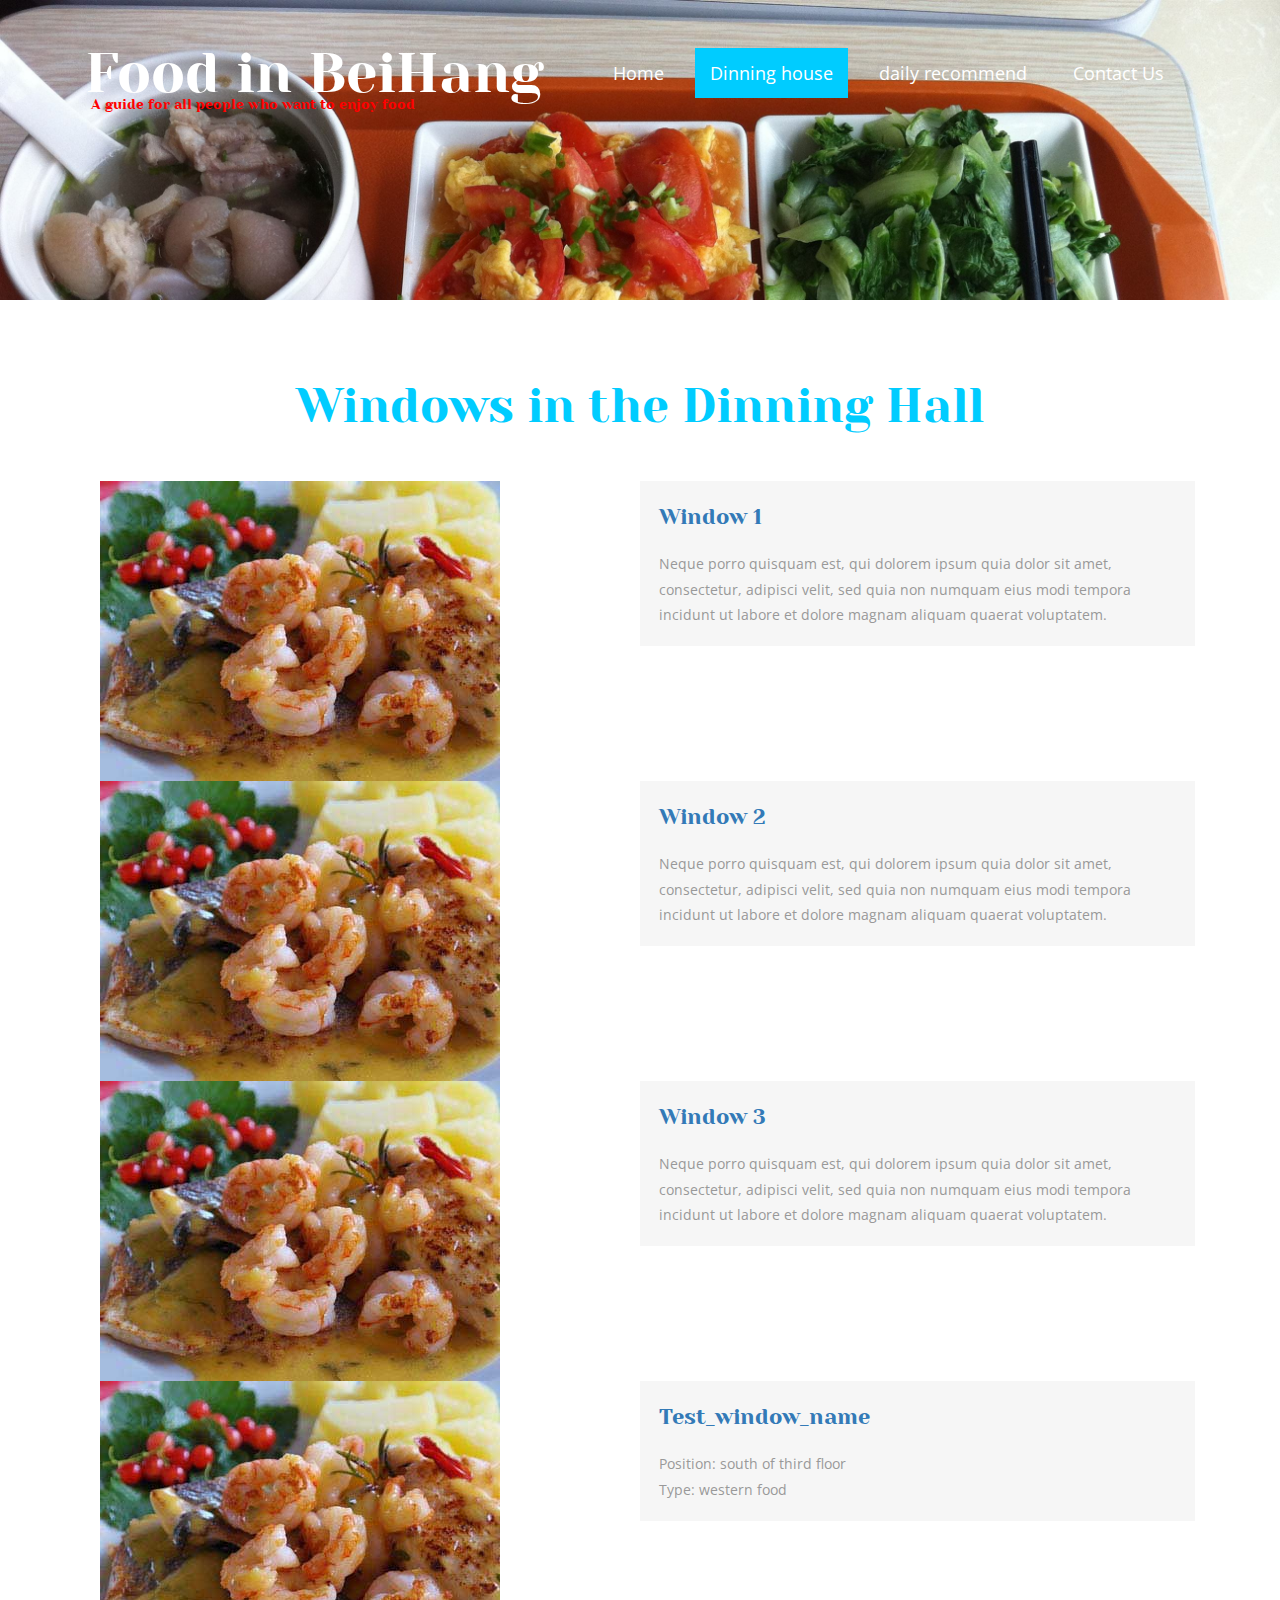
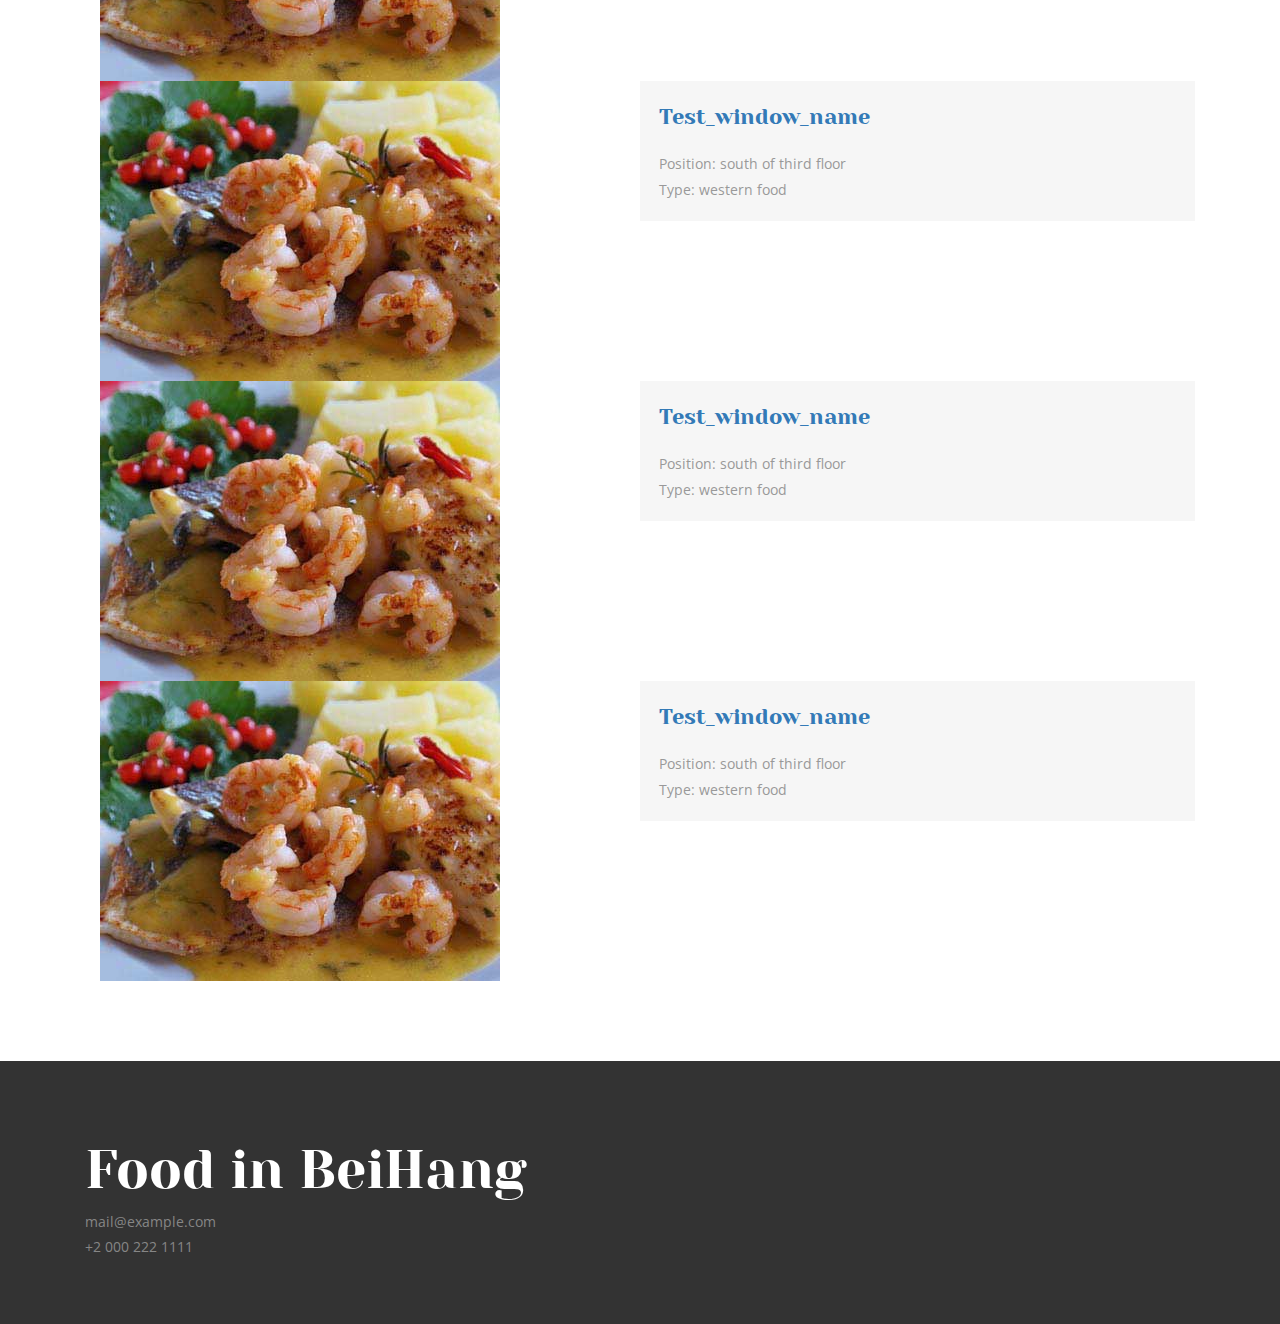
<file: window.html>
<!DOCTYPE html>
<html>
<head>
<title>Services</title>
<!-- for-mobile-apps -->
<meta name="viewport" content="width=device-width, initial-scale=1">
<meta http-equiv="Content-Type" content="text/html; charset=utf-8" />
<meta name="keywords" content="Deliccio Responsive web template, Bootstrap Web Templates, Flat Web Templates, Android Compatible web template, 
Smartphone Compatible web template, free webdesigns for Nokia, Samsung, LG, SonyErricsson, Motorola web design" />
<script type="application/x-javascript"> addEventListener("load", function() { setTimeout(hideURLbar, 0); }, false);
		function hideURLbar(){ window.scrollTo(0,1); } </script>
<!-- //for-mobile-apps -->
<link href="css/bootstrap.css" rel="stylesheet" type="text/css" media="all" />
<link href="css/style.css" rel="stylesheet" type="text/css" media="all" />
<!-- js -->
<script src="js/jquery-1.11.1.min.js"></script>
<script src="js/window.js"></script>
<!-- //js -->
<!-- FlexSlider -->
<link rel="stylesheet" href="css/flexslider.css" type="text/css" media="screen" />
<script defer src="js/jquery.flexslider.js"></script>
<script type="text/javascript">
						$(window).load(function(){
							
						  $('.flexslider').flexslider({
							animation: "slide",
							start: function(slider){
							  $('body').removeClass('loading');
							}
						  });
						});
					  </script>
<!-- //FlexSlider -->
<link href='https://fonts.googleapis.com/css?family=Open+Sans:400,300,300italic,400italic,600,600italic,700,700italic,800,800italic' rel='stylesheet' type='text/css'>
</head>
	
<body onLoad="receive()">
<!-- banner -->
	<div class="banner1">
		<div class="container">
			<div class="header-nav">
				<nav class="navbar navbar-default">
					<!-- Brand and toggle get grouped for better mobile display -->
					<div class="navbar-header">
             			 <button type="button" class="navbar-toggle collapsed" data-toggle="collapse" data-target="#bs-example-navbar-collapse-1">
                            <span class="sr-only">Toggle navigation</span>
                            <span class="icon-bar"></span>
                            <span class="icon-bar"></span>
                            <span class="icon-bar"></span>
                            <span class="icon-bar"></span>
                         </button>
						<div class="logo">
							<a class="navbar-brand" href="index.html">Food in BeiHang<span>A guide for all people who want to enjoy food</span></a>
						</div>
					</div>
					
					<!-- Collect the nav links, forms, and other content for toggling -->
					<div class="collapse navbar-collapse nav-wil" id="bs-example-navbar-collapse-1">
					 <ul class="nav navbar-nav">
						<li><a href="index.html">Home</a></li>
						<li class="active"><a href="dinninghouse.html">Dinning house</a></li>
						<li><a href="recommend.html">daily recommend</a></li>
						<li><a href="contact.html">Contact Us</a></li>
					  </ul>
					</div><!-- /.navbar-collapse -->
				</nav>
			</div>
		</div>
	</div>
<!-- //banner -->
<!-- services -->
	<div class="services">
		<div class="container">
			<div class="services-grid">
				<h3>Windows in the Dinning Hall</h3>
				
				<div  id="window_outern_div" class="services-overview-grids">
					<div id="window_1" class="col-md-12 services-overview-grid">
						<div class="services-overview-grd">
							<div class="col-md-6">
                            <a href="images/7.jpg" class="b-link-stripe b-animate-go1   swipebox"  title="">
								<img src="images/7.jpg" alt=" " class="img-responsive" />
							</a>
                            </div>
							<div class=" col-md-6 services-overview-gd ">
								<h4><a href="menu.html">window 1</a></h4>
								<p>Neque porro quisquam est, qui dolorem ipsum quia dolor 
									sit amet, consectetur, adipisci velit, sed quia non numquam 
									eius modi tempora incidunt ut labore et dolore magnam aliquam 
									quaerat voluptatem.</p>
							</div>
						</div>
					</div>
                    <div class="col-md-12 services-overview-grid">
						<div class="services-overview-grd">
							<div class="col-md-6">
                            <a href="images/8.jpg" class="b-link-stripe b-animate-go1   swipebox"  title="">
								<img src="images/7.jpg" alt=" " class="img-responsive" />
							</a>
                            </div>
							<div class=" col-md-6 services-overview-gd ">
								<h4><a href="menu.html">window 2</a></h4>
								<p>Neque porro quisquam est, qui dolorem ipsum quia dolor 
									sit amet, consectetur, adipisci velit, sed quia non numquam 
									eius modi tempora incidunt ut labore et dolore magnam aliquam 
									quaerat voluptatem.</p>
							</div>
						</div>
					</div>
                    <div class="col-md-12 services-overview-grid">
						<div class="services-overview-grd">
							<div class="col-md-6">
                            <a href="images/9.jpg" class="b-link-stripe b-animate-go1   swipebox"  title="">
								<img src="images/7.jpg" alt=" " class="img-responsive" />
							</a>
                            </div>
							<div class=" col-md-6 services-overview-gd ">
								<h4> <a href="menu.html">window 3</a></h4>
								<p>Neque porro quisquam est, qui dolorem ipsum quia dolor 
									sit amet, consectetur, adipisci velit, sed quia non numquam 
									eius modi tempora incidunt ut labore et dolore magnam aliquam 
									quaerat voluptatem.</p>
							</div>
						</div>
					</div>
					
					
					<div class="clearfix"> </div>
				</div>
			</div>
			<link rel="stylesheet" href="css/swipebox.css">
						<script src="js/jquery.swipebox.min.js"></script> 
							<script type="text/javascript">
								jQuery(function($) {
									$(".swipebox").swipebox();
								});
							</script>
		</div>
	</div>
<!-- //services -->
<!--footer-->
	<div class="footer">
		<div class="container">
			<div class="footer-row">
				<div class="col-md-12 footer-grids">
					<h4><a href="index.html">Food in BeiHang</a></h4>
					<p><a href="mailto:info@example.com">mail@example.com</a></p>
					<p>+2 000 222 1111</p>
				</div>
				
				
				
				
			</div>
		</div>
	</div>
	
	</div>
<!--//footer-->	
<!-- for bootstrap working -->
		<script src="js/bootstrap.js"> </script>
<!-- //for bootstrap working -->
</body>
</html>
</file>
<file: css/style.css>
html, body{
    font-size: 100%;
	background:	#fff;
	font-family: 'Open Sans', sans-serif;
}
@font-face {
   font-family: 'YesevaOne-Regular';
   src: url(../fonts/YesevaOne-Regular.ttf)format('truetype');
}
h1,h2,h3,h4,h5,h6{
	margin:15px;	
 font-family: 'YesevaOne-Regular';
}	
p{
	margin:0;
	font-family: 'Open Sans', sans-serif;
}
ul,label{
	margin:0;
	padding:0;
}
body a:hover{
	text-decoration:none;
}
/*-- banner --*/
.banner{
	    background: url(../images/banner1.jpg) no-repeat 0px 0px;
    background-size: cover;
    -webkit-background-size: cover;
    -moz-background-size: cover;
    -o-background-size: cover;
    -ms-background-size: cover;
    min-height:800px;
}
.banner1{
	background:url(../images/banner1.jpg) no-repeat 0px 0px;
	background-size:cover;
	-webkit-background-size:cover;
	-moz-background-size:cover;
	-o-background-size:cover;
	-ms-background-size:cover;
	min-height:300px;
}
.navbar-brand{
color:#fff!important;
    font-size: 3.5em;
    text-decoration: none;
	font-family: 'YesevaOne-Regular';
}
.navbar-brand span{
	display:block;
	font-size:14px;
	color: #F00;
	line-height: 3em;
    padding: 0 0 0 0.4em;
}
.navbar-default {
    background: none;
    border: none;
}
.navbar-nav {
    float: right;
}
.copyrights{
	text-indent:-9999px;
	height:0;
	line-height:0;
	font-size:0;
	overflow:hidden;
}
.navbar-default .navbar-nav > .active > a, .navbar-default .navbar-nav > .active > a:hover, .navbar-default .navbar-nav > .active > a:focus {
    color: #fff;
    background: #0CF;
}
.navbar-default .navbar-nav > li > a {
       color: #fff;
   font-family: 'Open Sans', sans-serif;
    font-size: 18px;
}
.navbar-default .navbar-nav > li > a:hover, .navbar-default .navbar-nav > li > a:focus {
    color: #fff;
    background-color:#0CF;
}
.header-nav {
    padding: 3em 0 0;
}
.banner-info-left {
    margin: 3em 0 0;
}
.banner-info-left ul{
	padding:1em 0 2em;
}
.banner-info-left ul li{
	display:inline-block;
}
.navbar-nav > li {
    margin: 0 1em 0 0;
}
ul li a.twitter{
	background:url(../images/img-sp.png) no-repeat -7px -9px;
	display:block;
	height: 41px;
    width: 41px;
	padding: 0;
}
ul li a.twitter:hover{
	background:url(../images/img-sp.png) no-repeat -71px -9px;
	display:block;
}
ul li a.g{
	background:url(../images/img-sp.png) no-repeat -7px -58px;
	display:block;
	height: 41px;
    width: 41px;
	padding: 0;
}
ul li a.g:hover{
	background:url(../images/img-sp.png) no-repeat -72px -58px;
	display:block;
}
ul li a.v{
	background:url(../images/img-sp.png) no-repeat -7px -109px;
	display:block;
	height: 41px;
    width: 41px;
	padding: 0;
}
ul li a.v:hover{
	background:url(../images/img-sp.png) no-repeat -72px -109px;
	display:block;
}
ul li a.dribble{
	background:url(../images/img-sp.png) no-repeat -7px -159px;
	display:block;
	height: 41px;
    width: 41px;
	padding: 0;
}
ul li a.dribble:hover{
	background:url(../images/img-sp.png) no-repeat -72px -159px;
	display:block;
}
.banner-info{
	margin:13em 0 0;
}
.banner-info-left h1{
	text-transform: capitalize;
    font-size: 2em;
        color:#fff;
    margin: 0;
    line-height: 1.6em;
}
.banner-info-left p{
    font-size: 14px;
    margin: 1em 0 0;
    color: #000;
    line-height: 1.8em;
    display: none;
}
.more a{
	padding:11px 30px;
	background: #0CF;
    font-size: 16px;
	color:#fff;
	transition:.5s all;
	-webkit-transition:.5s all;
	-moz-transition:.5s all;
	-o-transition:.5s all;
	-ms-transition:.5s all;
}
.more a:hover{
	background:#fff;
	color: #0CF;
}
.sap_tabs {
       background-color: #fff;
}
/******** SAP ************/
.sap_tabs{
	clear:both;
	font-style: normal;
	position:relative;
}
.facts {
	border: none;
	text-align: center;
	padding:1.5em;
}
.top1{
	margin-top: 2%;
}
ul.resp-tabs-list {
	list-style: none;
    margin: 0;
}
div#horizontalTab {
  background:none;
  }
.tab_list li:nth-child(2){
	margin: 2em 0 0;
}
.resp-tab-item:first-child{
	border-left:none;
}
.resp-tab-item{
	font-family: 'Open Sans', sans-serif;
	    color:#0CF;
	font-size: 16px;
	cursor: pointer;
	    padding: 10px 105.5px;
	display: inline-block;
	margin: 0;
	text-align: center;
	list-style: none;
	float: none;
	outline: none;
	-webkit-transition: all 0.3s ease-out;
	-moz-transition: all 0.3s ease-out;
	-ms-transition: all 0.3s ease-out;
	-o-transition: all 0.3s ease-out;
	transition: all 0.3s ease-out;
	text-transform: capitalize;
}
.resp-tab-item:hover {
	text-shadow: none;
}
.resp-tab-active{
	color: #FFFFFF;
	background-color:  #0CF;
	text-shadow: none;
}
.resp-tabs-container {
	padding: 0px;
	clear: left;
	border-top:none;
}
h2.resp-accordion {
	cursor: pointer;
	padding: 5px;
	display: none;
}
.resp-tab-content {
	display: none;
}
.resp-content-active, .resp-accordion-active {
   display: block;
}
h2.resp-accordion {
	font-size:1em;
	margin: 0px;
	padding: 10px 15px;
	background:#f77462;
	margin:10px 0;
	color:#fff;
}
h2.resp-accordion:hover{
	background:#6CC5D9;
	text-shadow: none;
	color: #FFF;
}
@media only screen and (max-width:480px) {
.sap_tabs{
	padding-top:0;
}
.resp-tabs-container{
	padding:10px;
}
ul.resp-tabs-list {
  	display: none;
}
h2.resp-accordion {
  	display: block;
}
.resp-vtabs .resp-tab-content {
  	border: 1px solid #C1C1C1;
}
.resp-vtabs .resp-tabs-container {
	border: none;
	float: none;
	width: 100%;
	min-height: initial;
	clear: none;
}
.resp-accordion-closed {
	display: none !important;
}
}
ul.tab_list{
	list-style: none;
	padding:0em;
	margin:0;
	text-align: left;
}
ul.tab_list li {
	margin-bottom: 0px;
}
ul.tab_list li a {
	font-size:13px;
	color:#8a8a8a;
	line-height: 20px;
	vertical-align: top;
	text-decoration: none;
}
ul.tab_list li a:hover {
	color:none;
}
/******** //SAP ************/
/*-- sign-in --*/
.in-form input[type="text"],.in-form input[type="password"]{
	outline: none;
       border: 1px solid #0CF;
    width: 100%;
    padding: 12px 10px;
    color:#0CF;
    font-size: 14px;
    background: none;
	}
.in-form input[type="password"]{
	margin:1em 0;
	}
.in-form::-webkit-input-placeholder{
	color:#fff !important;
	}
.checkbox-form{
	position:absolute;
	top: 0%;
	width: 100%;
}
.check{
	margin: .5em 0;
}
.checkbox {
	margin-bottom: 4px;
	padding-left: 38px !important;
	font-size: 1.1em;
	line-height: 27px;
	cursor: pointer;
	    font-weight: 400;
}
.checkbox {
	position: relative;
	font-size: 14px;
	color:#999;
}
.checkbox:last-child {
	margin-bottom: 0;
}
.checkbox i {
	position: absolute;
	bottom: 5px;
	left: 0;
	display: block;
	width:20px;
	height:20px;
	outline: none;
	border: 2px solid #0CF;
}
.checkbox input + i:after {
	content: '';
	background: url("../images/tick-mark.png") no-repeat 1px 2px;
	top: 3px;
	left: 1px;
	width: 15px;																																																																																													
	height: 15px;
	font: normal 12px/16px FontAwesome;																																						
	text-align: center;
}					
.checkbox input + i:after {
	position: absolute;
	opacity: 0;
	transition: opacity 0.1s;
	-o-transition: opacity 0.1s;
	-ms-transition: opacity 0.1s;
	-moz-transition: opacity 0.1s;
	-webkit-transition: opacity 0.1s;
}
.checkbox input {
	position: absolute;
	left: -9999px;
	}
.check-left{
	float:left;
}
.checkbox input:checked + i:after {
	opacity: 1;
}
.ckeck-bg{
	position:relative;
	min-height: 120px;
}
.checkbox-form input[type="submit"] {
	border: none;
    outline: none;
    color: #FFF;
    padding: 12px 45px;
    font-size: 16px;
    margin: 1em 0 0 0;
    -webkit-appearance: none;
    background:  #0CF;
    transition: 0.5s all;
    -webkit-transition: 0.5s all;
    -o-transition: 0.5s all;
    -moz-transition: 0.5s all;
    -ms-transition: 0.5s all;
    border-radius: 0;
  }
.check-right{
  float:right;
}
.checkbox-form input[type="submit"]:hover{
	background: #999;
    color: #fff;
}	
/*-- //sign-in --*/
/*-- sign-up --*/
.Personal h4{
	color: #0CF;
    font-size: 1.4em;
    margin: 0 0 1em;
    text-align: left;
    text-transform: uppercase;
	}
.Personal input[type="text"]:nth-child(2){
	margin:1.5em 0;
	}
.Personal input[type="password"]:nth-child(1){
	margin:0;
	}
.Personal input[type="password"]:nth-child(2){
	margin:1.5em 0 0;
	}
.Personal h5{
	    font-size: 1.5em;
    margin: 0 0 1em;
    text-align: left;
    color: #0CF;
    text-transform: uppercase;
	}
.Personal input[type="submit"]{
	outline: none;
    padding:12px 0;
    width: 30%;
    border: none;
    background: #0CF;
    font-size: 16px;
    color: #fff;
    text-align: center;
    transition: 0.5s all;
    -webkit-transition: 0.5s all;
    -o-transition: 0.5s all;
    -moz-transition: 0.5s all;
    -ms-transition: 0.5s all;
    float: none;
    margin: 1em 0 0;
	}
.Personal input[type="submit"]:hover{
	color: #0CF;
	background:#fff;
	}
/*-- //sign-up --*/
/*-- //banner --*/
/*-- welcome --*/
.welcome,.contact,.typo,.services,.menu-page,.single{
	padding:5em 0;
}
.welcome h3,.contact h3,h3.title,.services h3,.menu-title h3{
	    text-align: center;
    color: #0CF;
    font-size: 3em;
    margin: 0;
}
.line{
	border-top: 1px solid  #0CF;
    margin: 0.5em auto 1em;
    text-align: center;
    width: 8%;
}
p.proident{
	font-size:14px;
	color:#999;
	margin:0 auto;
	width:55%;
	text-align:center;
	    line-height: 1.9em;
}
.welcome-info{
	margin:3em 0 0;
}
.welcome-info-leftl{
	padding:0 !important;
}
.welcome-info-leftr h4{
	font-size:1.8em;
	color: #0CF;
	margin:0;
	text-transform:capitalize;
}
.welcome-info-leftr p{
	margin:1em 0 0;
	color:#999;
	font-size:14px;
	line-height:1.8em;
}
.welcome-info-leftl img {
    padding: .5em;
    border: 2px dotted  #0CF;
}
.welcome h2 i{
	display:block;
	font-size:.5em;
	margin: 0 0 .5em;
}
.welcome h2{
	margin:2em 0;
	color:#B32D0D;
	font-size:3em;
	text-align:center;
}
.welcome h2 span{
	color: #0CF;
}
.welcome-grid1 p{
	font-size:14px;
	color:#999;
	margin:1em 0 2em;
	line-height:1.8em;
}
.m1 a:hover{
	background:#999;
	color:#fff;
}
.welcome-grid1 h4{
	color:#999;
	font-size:1.5em;
	margin:0;
	text-transform:capitalize;
}
/*-- //welcome --*/
/*-- welcome-bottom --*/
.welcome-bottom{
	margin:5em 0 0;
	background:url(../images/3.jpg) no-repeat 0px 0px;
	background-size:cover;
	-webkit-background-size:cover;
	-moz-background-size:cover;
	-o-background-size:cover;
	-ms-background-size:cover;
	min-height:800px;
}
.welcome-bottom-info{
	text-align:center;
	padding:10em 0 0;
}
.welcome-bottom-info h3{
	    font-size: 3em;
    color: #fff;
    margin: 0;
    line-height: 1.4em;
    text-transform: capitalize;
}
/*-- //welcome-bottom --*/
/*--footer--*/
.footer {
  padding: 5em 0 4em;
  background-color: rgb(51, 51, 51);
}
.footer h4 {
    margin:0 0 .5em;
}
.footer h3 {
    color: #fff;
    font-size: 2em;
    margin: 0 0 0.5em;
}
.footer-grids ul li {
  margin-bottom: 1em;
}
.footer-grids ul li a {
  color: #868686;
  font-size:14px;
  text-decoration: none;
}
.footer-grids ul li a:hover {
  color: #fff;
}
.footer-grids h4 a {
       color: #FFF;
    font-size: 3em;
    text-decoration: none;
}
.footer-grids p  a{
	color: #868686;
    font-size: 14px;
    text-decoration: none;
}
.footer-grids p a:hover {
	color: #fff;
}
.footer-grids p {
	 color: #868686;
	 font-size:14px;
	 line-height: 1.8em;
	 margin:0;
}
.footer-grids form {
  margin-top: 1.2em;
}
.footer-grids form input[type="text"] {
  width: 72%;
  padding: 9px 12px;
  font-size: 0.9em;
  float: left;
  color: #8D8D8D;
  outline: none;
  border: none;
  background: #fff;
  -webkit-appearance: none;
}
.footer-grids form input[type="submit"] {
	    width: 24%;
    font-size: 14px;
    float: left;
    color: #fff;
    outline: none;
    padding: 9px 9px;
    border: none;
    background: #0CF;
    transition: 0.5s all;
    -webkit-transition: 0.5s all;
    -moz-transition: 0.5s all;
    -o-transition: 0.5s all;
    -ms-transition: 0.5s all;
    -webkit-appearance: none;
}
.footer-grids form input[type="submit"]:hover{
	background:#999;
}
.footer-bottom {
	background-color: #201F1F;
	padding: 2em 0;
	text-align: center;
}
.footer-bottom p {
	color: #868686;
	font-size: 14px;
}
.footer-bottom p a{
	color:#868686;
}
.footer-bottom p a:hover{
	color: #0CF;
	border-bottom:1px solid #fff;
}
/*--//footer--*/
/*-- contact --*/
.contact-left{
	float:left;
	width:40%;	
	}
.contact-left iframe{
	width:100%;
	min-height:500px;
	}
.contact-right{
	float:right;
	width:55%;
	}
.contact-right input[type="text"],.contact-right textarea,.contact-right input[type="email"]{
	outline:none;
	float: left;
    width: 48.05%;
    outline: none;
    border:1px solid #E3E2E2;
    padding: 12px 10px;
    font-size: 14px;
    background: none;
    margin-right: 1.45em;
    color: #AEAEAE;
	}
.contact-right textarea{
	width:100%;
	resize:none;
	min-height: 250px;
	}
.contact-right input[type="submit"]{
	    width: 26%;
    background: #0CF;
    color: #fff;
    font-size: 17px;
    padding: 12px 0;
    outline: none;
    border: none;
    margin-top: 2em
	}
.contact-right input[type="submit"]:hover{
	color:#fff;
	background:#999;
	transition:.5s all;
	-webkit-transition:.5s all;
	-moz-transition:.5s all;
	-ms-transition:.5s all;
	-o-transition:.5s all;
	}
.contact-right input[type="email"]{
	margin:0;
}
.contact-grid{
		margin:3em 0 0;
	}
.contact-right input[type="text"]:nth-child(3),.contact-right input[type="text"]:nth-child(4){
	margin:1.5em 0;
	}
.contact-right input[type="text"]:nth-child(3){
	margin-right: 1.45em;
	}
.contact-right input[type="text"]:nth-child(2){
	margin-right: 0;
	}
/*-- //contact --*/
/*--Typography--*/
.show-grid [class^=col-] {
    background: #fff;
  text-align: center;
  margin-bottom: 10px;
  line-height: 2em;
  border: 10px solid #f0f0f0;
}
.show-grid [class*="col-"]:hover {
  background: #e0e0e0;
}
.grid_3{
	margin-bottom:2em;
}
.xs h3, h3.m_1{
	color:#000;
	font-size:1.7em;
	font-weight:300;
	margin-bottom: 1em;
}
.grid_3 p{
  color: #999;
  font-size: 0.85em;
  margin-bottom: 1em;
  font-weight: 300;
}
.grid_4{
	background:none;
	margin-top:50px;
}
.label {
  font-weight: 300 !important;
  border-radius:4px;
}  
.grid_5{
	background:none;
	padding:2em 0;
}
.grid_5 h3, .grid_5 h2, .grid_5 h1, .grid_5 h4, .grid_5 h5, h3.hdg, h3.bars {
	margin-bottom: 1em;
    color:#C7C7C7;
}
.table > thead > tr > th, .table > tbody > tr > th, .table > tfoot > tr > th, .table > thead > tr > td, .table > tbody > tr > td, .table > tfoot > tr > td {
  border-top: none !important;
}
.tab-content > .active {
  display: block;
  visibility: visible;
}
.pagination > .active > a, .pagination > .active > span, .pagination > .active > a:hover, .pagination > .active > span:hover, .pagination > .active > a:focus, .pagination > .active > span:focus {
  z-index: 0;
}
.badge-primary {
  background-color: #03a9f4;
}
.badge-success {
  background-color: #8bc34a;
}
.badge-warning {
  background-color: #ffc107;
}
.badge-danger {
  background-color: #e51c23;
}
.grid_3 p{
  line-height: 2em;
  color: #888;
  font-size: 0.9em;
  margin-bottom: 1em;
  font-weight: 300;
}
.bs-docs-example {
  margin: 1em 0;
}
section#tables  p {
 margin-top: 1em;
}
.tab-container .tab-content {
  border-radius: 0 2px 2px 2px;
  border: 1px solid #e0e0e0;
  padding: 16px;
  background-color: #ffffff;
}
.table td, .table>tbody>tr>td, .table>tbody>tr>th, .table>tfoot>tr>td, .table>tfoot>tr>th, .table>thead>tr>td, .table>thead>tr>th {
  padding: 15px!important;
}
.table > thead > tr > th, .table > tbody > tr > th, .table > tfoot > tr > th, .table > thead > tr > td, .table > tbody > tr > td, .table > tfoot > tr > td {
  font-size: 0.9em;
  color: #999;
  border-top: none !important;
}
.tab-content > .active {
  display: block;
  visibility: visible;
}
.label {
  font-weight: 300 !important;
}
.label {
  padding: 4px 6px;
  border: none;
  text-shadow: none;
}
.nav-tabs {
  margin-bottom: 1em;
}
.alert {
  font-size: 0.85em;
}
h1.t-button,h2.t-button,h3.t-button,h4.t-button,h5.t-button {
line-height:1.8em;
  margin-top:0.5em;
  margin-bottom: 0.5em;
}
li.list-group-item1 {
  line-height: 2.5em;
}
.input-group {
  margin-bottom: 20px;
  }
.in-gp-tl{
padding:0;
}
.in-gp-tb{
padding-right:0;
}
.list-group {
  margin-bottom: 48px;
}
 ol {
  margin-bottom: 44px;
}
h2.typoh2{
    margin: 0 0 10px;
}
@media (max-width:768px){
	.grid_5 {
		padding: 0 0 1em;
	}
	.grid_3 {
		margin-bottom: 0em;
	}
}
@media (max-width:640px){
	h1, .h1, h2, .h2, h3, .h3 {
		margin-top: 0px;
		margin-bottom: 0px;
	}
	.grid_5 h3, .grid_5 h2, .grid_5 h1, .grid_5 h4, .grid_5 h5, h3.hdg, h3.bars {
		margin-bottom: .5em;
	}
	.progress {
		height: 10px;
		margin-bottom: 10px;
	}
	ol.breadcrumb li,.grid_3 p,ul.list-group li,li.list-group-item1 {
		font-size: 14px;
	}
	.breadcrumb {
		margin-bottom: 10px;
	}
	.well {
		font-size: 14px;
		margin-bottom: 10px;
	}
	h2.typoh2 {
		font-size: 1.5em;
	}
	.label {
		font-size: 58%;
	}
}
@media (max-width:480px){
	.table h1 {
		font-size: 26px;
	}
	.table h2 {
		font-size: 23px;
	}
	.table h3 {
		font-size: 20px;
	}
	.label {
		font-size: 53%;
	}
	.alert,p {
		font-size: 14px;
	}
	.pagination {
		margin: 20px 0 0px;
	}
}
@media (max-width: 320px){
	.grid_4 {
		margin-top: 18px;
	}
	h3.title {
		font-size: 1.6em;
	}
	.alert, p,ol.breadcrumb li, .grid_3 p,.well, ul.list-group li, li.list-group-item1,a.list-group-item {
		font-size: 13px;
	}
	.alert {
		padding: 10px;
		margin-bottom: 10px;
	}
	ul.pagination li a {
		font-size: 14px;
		padding: 5px 11px;
	}
	.list-group {
		margin-bottom: 10px;
	}
	.well {
		padding: 10px;
	}
	.nav > li > a {
		font-size: 14px;
	}
	table.table.table-striped,.table-bordered,.bs-docs-example {
		display: none;
	}
}
/*--//Typography --*/
/*-- services --*/
.services-grd1 h4{
	font-size: 1.4em;
	color:#0CF;
	margin: 0 0 0.8em;
}
.services-grd:nth-child(4) {
    margin: 3em 0;
}
.services-grd1-left span {
    font-size: 2em;
    color: #999;
}
.services-grd1 p{
	color:#999;
	line-height:1.8em;
	margin:0;
	font-size:14px;
}
.services-overview{
	margin:2em 0 0;
}
.services-overview h3{
	text-align:left;
}
.services-overview-gd{
	padding:1.2em;
	background:#f6f6f6;
}
.services-overview-gd h4{
	line-height: 1.5em;
	text-transform:capitalize;
	font-size: 1.4em;
	color:#0CF;
	margin: 0 0 0.8em;
}
.services-overview-gd p{
	color:#999;
	font-size:14px;
	margin:0;
	line-height: 1.8em;
}
.services-overview-grids:nth-child(2) {
    margin: 3em 0;
}
/*-- //services --*/
/*--menu-page--*/
.menu-page-grids:nth-child(2) {
    margin: 3em 0 4em;
}
.menu-page-grids img {
  width: 100%;
}
.menu-page-grids h4 {
  font-size: 1.5em;
  color:#D17D73;
  margin: 1em 0 .3em;
}
.menu-page-grids h4 a{
	text-decoration:none;
	color:#0CF;
	text-transform: capitalize;
}
.menu-page-grids h4 a:hover{
	text-decoration:none;
	color:#B32D0D;
}
.menu-page-grids p {
	color: #555555;
    font-size: 14px;
    line-height: 1.8em;
    margin: 1em 0 0;
}
.menu-grids-info {
    position: relative;
}
.menu-rate {
    position: absolute;
    width: 92%;
    top: 0%;
    left: 15px;
    display: none;
    background: rgba(0, 0, 0, 0.5);
}
.menu-grids-info:hover div.menu-rate {
    display: block;
}
.menu-page-grids img {
    width: 100%;
}
.menu-rate h5 {
    font-size: 30px;
    font-weight: 500;
    color:#fff;
    letter-spacing: 0.5px;
    margin: 1em 0;
    text-align: center;
}
.sum{
	margin:0em 0 3em;
}
.menu-spl {
    position: relative;
}
.menu-spl:hover div.menu-rate {
    display: block;
}
.menu-rate.spl-rate {
    width: 95%;
}
.dinner{
	background:url(../images/10.jpg) no-repeat 0px 0px;
	background-size:cover;
	-webkit-background-size:cover;
	-moz-background-size:cover;
	-o-background-size:cover;
	-ms-background-size:cover;
	min-height:500px;
	margin:5em 0;
}
.dinner-info{
	padding: 4em 0 0 32em;
}
.dinner-info h3{
	font-size:2em;
	color:#fff;
	margin:0;
}
.dinner-info-grid{
	margin:2em 0 0;
}
.dinner-info-grid h4{
	text-transform: capitalize;
    font-size: 1.5em;
    color:#0CF;
    margin: 0;
}
.dinner-info-grid p{
	color: #E9E9E9;
    font-size: 14px;
    line-height: 1.8em;
    margin: 1em 0 0;
    width: 70%;
}
.dinner-info-grid p span{
	display:block;
	margin:1em 0 0;
	font-size:2em;
	color:#fff;
}
/*--//menu-page--*/
/*-- single --*/
.media-body h4{
	color:#C6C6C6;
	font-size: 17px;
	margin: 1em 0;
}
p.est {
  font-size: 14px;
  color: #999;
  line-height: 1.8em;
  margin: 0;
}
.sing-img-text1 h3 {
  font-size: 1.5em;
  color:#D7D7D7;
  margin: 1em 0;
  text-transform: capitalize;
}
.media-body a{
	font-size: 17px;
	color:#CFCFCF;
	text-decoration: none;
	text-align: right;
	display: block;
}
.media-body a:hover{
	color:#000;
	text-decoration:none;
}
.media-body{
	color: #999;
	font-size: 14px;
	margin: 0;
	line-height: 1.8em;
}
.leave-a-comment{
	margin: 2em 0 0;
	width: 60%;
}
.com h3,.leave-a-comment h3{
	color:#0CF;
	font-size: 1.5em;
	text-transform: capitalize;
	margin: 0 0 1em;
}
.list {
  margin: 2em 0;
}
.leave-a-comment input[type="text"], .leave-a-comment textarea {
  padding: 15px 10px;
  background: none;
  font-size: 14px;
  outline: none;
  border:1px solid #DFDFDF;
  color: #DFDFDF;
  width: 100%;
}
.leave-a-comment textarea{
	resize:none;
	height:200px;
	width:100%;
	margin:1.5em 0;
	}
.leave-a-comment input[type="submit"]{
	background:#0CF;
    color:#fff;
    font-size: 14px;
	outline: none;
	border:none;
	width: 30%;
	transition: .5s all;
	-webkit-transition: .5s all;
	-moz-transition: .5s all;
	-o-transition: .5s all;
	-ms-transition: .5s all;
	padding: 13px 0;
	}
.leave-a-comment input[type="submit"]:hover{
		background:#999;
		color:#fff;
	}
.leave-a-comment input[type="text"]:nth-child(2){
	margin:1.5em 0;
}
.media-left {
  width: 10%;
}
.search input[type="text"] {
  border:1px solid #E3E3E3;
  outline: none;
  width: 100%;
  background:none;
  color:#CBCACA;
  padding: 10px;
  font-size: 14px;
}
.search input[type="submit"] {
    background: #0CF;
    color: #fff;
    font-size: 14px;
    transition: .5s all;
    -webkit-transition: .5s all;
    -o-transition: .5s all;
    -moz-transition: .5s all;
    -ms-transition: .5s all;
    border: none;
    outline: none;
    width: 50%;
    padding: 10px 0px;
    margin: 2em 0 3em;
}
.search input[type="submit"]:hover{
	background:#999;
	color:#fff;
}
.categories ul {
  padding:0 0 0 1em;
  margin: 0;
}
.categories ul li {
  margin: 1em 0;
  color: #999;
  font-size: 14px;
}
.categories ul li a {
  color: #999;
  font-size: 14px;
  text-decoration:none;
  transition:.5s all;
	-webkit-transition:.5s all;
	-moz-transition:.5s all;
	-o-transition:.5s all;
	-ms-transition:.5s all;
}
.categories ul li a:hover{
	text-decoration:none;
	color:#0CF;
}
.categories-mid {
  margin: 3em 0 0;
}
.categories h3,.search h3,.related-posts h3 {
  color:#0CF;
  font-size: 1.5em;
  text-transform: capitalize;
  margin:0 0 1em;
}
.related-post-left{
	float:left;
	width:30%;
}
.related-post-right{
	float:right;
	width:65%;
}
.related-post-left img{
	width:100%;
}
.related-post{
	margin:2.5em 0;
}
.categories-mid ul li:nth-child(6) {
  margin-bottom: 5em;
}
.related-post-right h4{
	margin:0 0 .5em;
}
.related-post-right h4 a{
	color:#CFCFCF;
	font-size: 18px;
	text-transform: capitalize;
	text-decoration: none;
}
.related-post-right h4 a:hover{
	text-decoration:none;
	color:#000;
}
.related-post-right p {
  color: #999;
  font-size: 14px;
  margin: 0;
  line-height: 1.8em;
}
.com {
    margin: 3em 0 0;
}
/*-- //single --*/
/*-----start-responsive-design------*/
@media (max-width:1280px){
	.banner-info-left {
		margin: 1em 0 0;
	}
}
@media (max-width:1024px){
	.footer-grids h4 a {
		font-size: 2.5em;
	}
	.footer h3 {	
		font-size: 1.5em;
	}
	.navbar-brand {
		font-size: 3em;
	}
	.banner-info {
		margin: 8em 0 0;
	}
	.banner-info-left h1 {
		font-size: 1.7em;
		line-height: 1.3em;
	}
	.resp-tab-item {
		padding: 10px 82px;
	}
	.menu-page-grids h4 {
		font-size: 1.3em;
	}
	.banner {
		min-height: 655px;
	}
	.Personal h4,.Personal h5 {
		font-size: 1.3em;
	}
	.welcome, .contact, .typo, .services, .menu-page, .single {
		padding: 4em 0;
	}
	.welcome-info-leftr h4 {
		font-size: 1.5em;
	}
	.welcome h3, .contact h3, h3.title, .services h3, .menu-title h3 {
		font-size: 2.3em;
	}
	.welcome h2 {
		margin: 1.5em 0;
		font-size: 2.5em;
	}
	.welcome-grid1 h4 {
		font-size: 1.3em;
	}
	.welcome-bottom-info h3 {
		font-size: 3em;
	}
	.welcome-bottom-info {
		padding: 6em 0 0;
	}
	.welcome-bottom {
		margin: 3em 0 0;
		min-height: 400px;
	}
	.footer {
		padding: 4em 0 3em;
	}
	.services-grd1-right {
		padding: 0 !important;
	}
	.services-grd1 h4 {
		font-size: 1.3em;
		margin: 0 0 0.5em;
	}
	.services-overview-gd h4 {
		font-size: 1.1em;
		margin: 0 0 0.5em;
	}
	.banner1 {
		min-height: 210px;
	}
	.menu-rate {
		width: 90.4%;
	}
	.menu-rate h5 {
		margin: 0.5em 0;
	}
	.dinner-info {
		padding:3em 0 0 30em;
	}
	.dinner {
		margin: 4em 0;
	}
	.spl-rate {
		width: 93.7%;
	}
	.contact-right input[type="text"], .contact-right textarea, .contact-right input[type="email"] {
		width: 47.99%;
	}
	.contact-left iframe {
		min-height: 460px;
	}
	.contact-right textarea {
		width: 100% !important;
	}
}
@media (max-width:768px){
	.navbar-nav > li {
		margin: 0 0.5em 0 0;
	}
	.navbar-brand {
		padding: 10px 15px;
	}
	.welcome, .contact, .typo, .services, .menu-page, .single {
		padding: 3em 0;
	}
	.search input[type="submit"] {
		width: 35%;
		padding: 12px 0px;
	}
	.leave-a-comment {
		width: 80%;
	}
	.footer-grids {
		float: left;
		width: 25%;
		padding: 0 !important;
	}
	.footer h3 {
		font-size: 1.5em;
	}
	.footer-grids h4 a {
		font-size: 2em;
	}
	.footer-grids form input[type="text"] {
		padding: 8px 7px;
		font-size: 14px;
	}
	.footer-grids form input[type="submit"] {
		padding: 8.3px 6px;
	}
	.footer {
		padding: 3em 0 2em;
	}
	.banner-info-left h1 {
		font-size: 1.4em;
	}
	.banner-info-left {
		margin: 0 0 2em;
	}
	.banner-info {
		margin: 5em 0 0;
	}
	.banner-info-left,.banner-info-right {
		float: left;
		width: 50%;
	}
	.navbar-brand {
		font-size: 2.8em;
	}
	.resp-tab-item {
		padding: 10px 54.5px;
	}
	.in-form input[type="text"], .in-form input[type="password"] {
		padding: 10px 10px;
		font-size: 13px;
	}
	.check-right {
		float: none;
	}
	.banner {
		min-height: 620px;
	}
	.Personal input[type="submit"] {
		padding: 8px 0;
		width: 50%;
	}
	p.proident {
		line-height: 1.8em;
		width: 80%;
	}
	.welcome-info-left:nth-child(1) {
		margin: 0 0 2em;
	}
	.welcome-info-leftr {
		margin: 3em 0 0;
	}
	.welcome h2 {
		font-size: 2em;
	}
	.welcome-grid:nth-child(3) {
		margin: 2em 0 0;
	}
	.welcome-bottom-info h3 {
		font-size: 2.5em;
	}
	.welcome-bottom {
		min-height: 350px;
	}
	.services-grd1-left {
		width: 10%;
	}
	.services-grd1 {
		margin: 0 0 1.5em;
	}
	.services-grd:nth-child(4) {
		margin: 2em 0 0;
	}
	.services-overview-grid {
		float: left;
		width: 33.33%;
	}
	.services-overview-gd {
		padding: 1em;
	}
	.menu-grids-info {
		float: left;
		width: 33.33%;
	}
	.menu-rate {
		width: 87.5%;
	}
	.menu-page-grids h4 {
		font-size: 1.3em;
		margin: 0.5em 0 0em;
	}
	.menu-page-grids:nth-child(2) {
		margin: 2em 0 2em;
	}
	.dinner-info {
		padding: 2em 0 0 13em;
	}
	.dinner {
		margin: 3em 0;
		min-height: 455px;
	}
	.menu-spl {
		float: left;
		width: 50%;
	}
	.menu-rate.spl-rate {
		width: 92%;
	}
	.contact-right {
		float: none;
		width: 100%;
		margin:2em 0 0;
	}
	.contact-left {
		float: none;
		width: 100%;
	}
	.contact-left iframe {
		min-height: 320px;
	}
	.contact-grid {
		margin: 2em 0 0;
	}
	.ckeck-bg {
		min-height: 140px;
	}
	.welcome-bottom-info {
		padding: 4em 0 0;
	}
	.contact-right input[type="text"], .contact-right textarea, .contact-right input[type="email"] {
		width: 48.5%;
	}
}
@media (max-width:767px){
	.navbar-default .navbar-toggle .icon-bar {
		background-color: #fff;
	}
	.navbar-default .navbar-toggle:hover, .navbar-default .navbar-toggle:focus {
		background: none;
	}
	.navbar-nav {
		float: none;
		text-align: center;
		background-color: #B3B3B3;
		padding: 0 0 1em;
	}
	.navbar-nav {
		margin: 1em 0 0;
	}
	.navbar-default .navbar-collapse, .navbar-default .navbar-form {
		box-shadow:none;
		border: none;
	}
}
@media (max-width: 736px){
	.resp-tab-item {
		padding: 10px 50.5px;
	}
}
@media (max-width: 667px){
	.resp-tab-item {
		padding: 10px 41.5px;
	}
}
@media (max-width: 640px){
	.banner-info-left h1 {
		font-size: 1.3em;
	}
	.header-nav {
		padding: 2em 0 0;
	}
	.navbar-brand {
		font-size: 2.5em;
	}
	.navbar-brand span {
		line-height: 2em;
	}
	.navbar-toggle {
		margin-top: 8px;
		margin-right: 0;
		margin-bottom: 0;
	}
	.resp-tab-item {
		padding: 10px 38.5px;
	}
	.facts {
		padding: 1em 1em 2em;
	}
	.checkbox-form input[type="submit"] {
		padding: 10px 45px;
	}
	.Personal h4, .Personal h5 {
		font-size: 1em;
		margin: 0 0 .5em;
	}
	.contact-right input[type="text"], .contact-right textarea, .contact-right input[type="email"] {
		width: 48.2%;
	}
	.navbar-default .navbar-nav > li > a {
		font-size: 14px;
	}
	.Personal input[type="submit"] {
		padding: 8px 0;
		width: 60%;
	}
	.banner {
		min-height: 570px;
	}
	.welcome-info-leftr {
		margin: 2em 0 0;
	}
	.welcome-bottom-info h3 {
		font-size: 2em;
	}
	.welcome-bottom-info {
		padding: 4em 0 0;
	}
	.welcome-bottom {
		min-height: 265px;
	}
	.footer-grids {
		width: 50%;
	}
	.footer-grids:nth-child(2) {
		margin: 0 0 1em;
	}
	.sing-img-text1 h3 {
		font-size: 1.3em;
	}
	.com {
		margin: 2em 0 0;
	}
	.media-left {
		width: 18%;
	}
	.banner1 {
		min-height: 165px;
	}
	.line {
		width: 28%;
	}
	p.proident {
		width: 100%;
	}
	.services-grd1-left {
		width: 15%;
	}
	.services-overview-grids:nth-child(2) {
		margin: 2em 0;
	}
	.menu-rate h5 {
		font-size: 20px;
	}
	.menu-rate {
		width: 85.5%;
	}
	.dinner-info-grid h4 {
		font-size: 1.3em;
	}
	.dinner-info-grid {
		margin: 1em 0 0;
	}
	.menu-rate.spl-rate {
		width: 90%;
	}
}
@media (max-width: 600px){
	.resp-tab-item {
		padding: 8px 33.5px;
	}
}
@media (max-width:568px){
	.banner-info {
		margin: 3em 0 0;
	}
	.resp-tab-item {
		padding: 8px 29px;
	}
}
@media (max-width:480px){
	.logo {
		margin: .3em 0 0;
	}
	.banner {
		min-height: 720px;
	}
	.welcome, .contact, .typo, .services, .menu-page, .single {
		padding: 2em 0;
	}
	.welcome h3, .contact h3, h3.title, .services h3, .menu-title h3 {
		font-size: 2em;
	}
	.line {
		width: 23%;
		margin: .5em auto;
	}
	.contact-left iframe {
		min-height: 235px;
	}
	.contact-grid {
		margin: 1.5em 0 0;
	}
	.contact-right input[type="text"], .contact-right textarea, .contact-right input[type="email"] {
		padding: 10px;
	}
	.contact-right {
		margin: 1em 0 0;
	}
	.contact-right input[type="text"], .contact-right textarea, .contact-right input[type="email"] {
		width: 100%;
		margin: 0;
	}
	.contact-right input[type="text"]:nth-child(3) {
		margin-right: 0;
	}
	.contact-right input[type="text"]:nth-child(3), .contact-right input[type="text"]:nth-child(4) {
		margin: 0 0 1em;
	}
	.contact-right input[type="email"] {
		margin: 1em 0 !important;
	}
	.contact-right textarea {
		min-height: 170px;
	}
	.contact-right input[type="submit"] {
		margin-top: 1em;
	}
	.footer {
		padding: 2em 0 1em;
	}
	.footer-bottom {
		padding: 1.5em 0;
	}
	.menu-grids-info {
		float: none;
		width: 80%;
		margin: 0 auto 1em;
	}
	.menu-rate {
		width: 91.5%;
	}
	.menu-page-grids:nth-child(2) {
		margin: 2em 0 0em;
	}
	.dinner {
		margin: 1em 0 2em;
		min-height: 375px;
	}
	.dinner-info {
		padding: 1em 0 0 2em;
	}
	.dinner-info h3 {
		font-size: 1.5em;
	}
	.dinner-info-grid p {
		width: 95%;
	}
	.sum {
		margin: 0em 0 2em;
	}
	.menu-spl {
		float: none;
		width: 80%;
		margin: 0 auto 1em;
	}
	.menu-rate.spl-rate {
		width: 91%;
	}
	.services-grd1-left {
		width: 19%;
	}
	.services-grd1 {
		margin: 0 0 1em;
	}
	.services-overview-grid {
		float: none;
		width: 80%;
		margin: 0 auto 1em;
	}
	.services-overview-grids:nth-child(2) {
		margin: 2em 0 0;
	}
	.banner-info-left, .banner-info-right {
		float: none;
		width: 100%;
	}
	h2.resp-accordion {
		background:  #0CF;
	}
	.ckeck-bg {
		min-height: 80px;
	}
	h2.resp-accordion:hover {
		background: #999;
	}
	.welcome h3, .contact h3, h3.title, .services h3, .menu-title h3 {
		font-size: 1.8em;
	}
	.welcome-info-leftr h4 {
		font-size:1em;
	}
	.more a {
		padding: 9px 20px;
		font-size: 13px;
	}
	.leave-a-comment input[type="submit"] {
		font-size: 13px;
		width: 35%;
		padding: 10px 0;
	}
	.welcome-info-leftr {
		margin: 0;
	}
	.welcome-bottom-info h3 {
		font-size: 1.8em;
	}
	.welcome-bottom {
		margin: 1em 0 0;
	}
	.welcome-bottom-info {
		padding: 3em 0 0;
	}
	.navbar-brand {
		padding: 0;
	}
	.navbar-toggle {
		margin-top: 0;
	}
	.banner-info {
		margin: 1em 0 0;
	}
	.categories-mid {
		margin: 2em 0 0;
	}
	.categories-mid ul li:nth-child(6) {
		margin-bottom: 2em;
	}
}
@media (max-width: 414px){
	.banner {
		min-height: 760px;
	}
	.ckeck-bg {
		min-height: 120px;
	}
	.welcome h2 {
		font-size: 1.8em;
	}
	.com h3, .leave-a-comment h3 {
		font-size: 1.3em;
	}
	.leave-a-comment {
		width: 100%;
		margin:0;
	}
	.services-overview-grid {
		width: 100%;
	}
	.menu-grids-info,.menu-spl {
		width: 100%;
	}
}
@media (max-width:320px){
	.navbar-brand {
		font-size: 2em;
	}
	.navbar-brand span {
		font-size: 12px;
	}
	.banner-info-left, .banner-info-right,.welcome-info-left,.welcome-info-leftr,.welcome-grid,.sing-img-text,.sing-img-text-left{
		padding: 0 !important;
	}
	.welcome-grid1 p {
		font-size: 13px;
		margin: 0.5em 0 1.5em;
	}
	.welcome-grid img {
		margin: 1em 0 0;
	}
	.welcome-info-leftr{
		width:100%;
	}
	.welcome-info-leftr p {
		margin: 0.5em 0 0;
		font-size: 13px;
	}
	.welcome-grid:nth-child(3) {
		margin: 1em 0 0;
	}
	.welcome h2 {
		margin: 1em 0;
		font-size: 1.5em;
	}
	.welcome-info-left:nth-child(1) {
		margin: 0 0 1em;
	}
	.welcome-info-leftl {
		float: none;
		width: 100%;
		margin: 0 0 1em;
	}
	.banner-info-left h1 {
		font-size: 1em;
	}
	.banner-info-left p {
		font-size: 13px;
		margin: 0.5em 0 0;
	}
	.banner-info-left ul {
		padding: 0.5em 0 1.5em;
	}
	.more a {
		padding: 8px 20px;
		font-size: 13px;
	}
	h2.resp-accordion {
		font-size: 14px;
		margin: 0;
	}
	.in-form input[type="text"], .in-form input[type="password"] {
		padding: 8px 10px;
		font-size: 12px;
	}
	.facts {
		padding: 0.8em 0em 2em;
	}
	.checkbox,p.proident,.footer-grids p a,.footer-grids p,.footer-grids ul li a,.footer-grids form input[type="text"],.footer-grids form input[type="submit"],.footer-bottom p{
		font-size: 13px;
	}
	.welcome-bottom-info h3 {
		font-size: 1.5em;
	}
	.welcome-bottom {
		min-height: 225px;
		margin:0;
	}
	.footer-grids ul li {
		margin-bottom: 0.5em;
	}
	.checkbox-form input[type="submit"] {
		font-size: 14px;
		margin: .5em 0 0;
		padding: 8px 45px;
	}
	.ckeck-bg {
		min-height: 105px;
	}
	.welcome-info {
		margin: 1.5em 0 0;
	}
	.footer-grids {
		width: 100%;
		float: none;
		margin: 0 0 1em;
	}
	.footer {
		padding: 1em 0 1em;
	}
	.navbar-collapse {
		padding-right: 0;
		padding-left: 0;
	}
	.navbar-default .navbar-nav > li > a {
		font-size: 14px;
	}
	.welcome h3, .contact h3, h3.title, .services h3, .menu-title h3 {
		font-size: 1.5em;
	}
	.services-grd1-left {
		width: 24%;
	}
	.services-grd:nth-child(4) {
		margin: 1.5em 0 0;
	}
	.services-grd1 p,.contact-right input[type="text"], .contact-right textarea, .contact-right input[type="email"],.services-overview-gd p,p.est,.related-post-right p,.media-body,.search input[type="text"],.categories ul li a{
		font-size: 13px;
	}
	.contact-right input[type="submit"] {
		width: 40%;
		font-size: 13px;
		padding: 8px 0;
	}
	.services-grd1-right {
		width: 71%;
	}
	.services-overview {
		margin: 1em 0 0;
	}
	.sing-img-text1 h3 {
		font-size: 1em;
		line-height: 1.4em;
		margin: .5em 0;
	}
	.services-overview-grids:nth-child(2) {
		margin: 1.5em 0 0;
	}
	.leave-a-comment input[type="text"], .leave-a-comment textarea {
		padding: 10px;
		font-size: 13px;
	}
	.leave-a-comment input[type="text"]:nth-child(2) {
		margin: .5em 0;
	}
	.com {
		margin: 1em 0 0;
	}
	.media-left {
		width: 35%;
	}
	.media-body h4 {
		margin: 0 0 .5em;
	}
	.media-body a {
		font-size: 14px;
	}
	.categories h3, .search h3, .related-posts h3 {
		font-size: 1.3em;
		margin: 0 0 0.5em;
	}
	.search input[type="submit"] {
		width: 45%;
		padding: 8px 0px;
		margin: 1em 0 2em;
	}
	.categories ul li {
		margin: 0.5em 0;
	}
	.categories-mid {
		margin: 1em 0 0;
	}
	.related-post {
		margin: 1.5em 0;
	}
	.related-post-right h4 a {
		font-size: 15px;
	}
	.related-post-right h4 {
		margin: 0 0 0.3em;
	}
	.leave-a-comment textarea {
		height: 140px;
		margin: 0.5em 0;
	}
	.leave-a-comment input[type="submit"] {
		font-size: 13px;
		width: 50%;
		padding: 10px 0;
	}
	.services-grd1-left span {
		font-size: 1.5em;
	}
	.menu-rate {
		width: 89.5%;
	}
	.menu-page-grids p {
		font-size: 13px;
		margin: 0.5em 0 0;
	}
	.menu-page-grids:nth-child(2) {
		margin: 1.5em 0 0em;
	}
	.dinner-info-grid h4 {
		font-size: 1em;
	}
	.dinner-info-grid p {
		font-size: 13px;
		margin: 0.3em 0 0;
	}
	.dinner-info-grid p span {
		margin: 0.5em 0 0;
		font-size: 1.5em;
	}
	.menu-rate.spl-rate {
		width: 89%;
	}
	.banner {
		min-height: 650px;
	}
	.welcome-grid1 h4 {
		font-size: 1.1em;
	}
	.com h3, .leave-a-comment h3 {
		font-size: 1.2em;
	}
	.services-grd1 h4 {
		font-size: 1em;
	}
	.footer h3 {
		font-size: 1.1em;
	}
	.menu-page-grids h4 {
		font-size: 1.1em;
	}
	.banner1 {
		min-height: 120px;
	}
}
</file>
<file: css/swipebox.css>
.swipebox-overflow-hidden {
  overflow: hidden!important;
}

#swipebox-overlay img {
  border: none!important;
  width: 35%!important;
}

#swipebox-overlay {
  width: 100%!important;
  height: 100%;
  position: fixed;
  top: 0;
  left: 0;
  opacity: 0;
  z-index: 9999;
  overflow: hidden;
  display: none;
  -webkit-user-select: none;
  -moz-user-select: none;
  user-select: none;
}

#swipebox-slider {
  height: 100%;
  left: 0;
  top: 0;
  width: 100%;
  white-space: nowrap;
  position: absolute;
}

#swipebox-slider .slide {
  background: url(../images/loader.gif) no-repeat center center;
  height: 100%;
  line-height: 1px;
  text-align: center;
  width: 100%;
  display: inline-block;
}

#swipebox-slider .slide:before {
  content: "";
  display: inline-block;
  height: 50%;
  width: 1px;
  margin-right: -1px;
}

#swipebox-slider .slide img {
  display: inline-block;
  max-height: 100%;
  max-width: 100%;
  width: auto;
  height: auto;
  vertical-align: middle;
}

#swipebox-action, #swipebox-caption {
  position: absolute;
  left: 0;
  z-index: 999;
  height: 50px;
  width: 100%;
}

#swipebox-action {
  bottom: -50px;
}
#swipebox-action.visible-bars {
  bottom: 0;
}

#swipebox-action.force-visible-bars {
  bottom: 0!important;
}

#swipebox-caption {
  top: -50px;
  text-align: center;
}
#swipebox-caption.visible-bars {
  top: 0;
}

#swipebox-caption.force-visible-bars {
  top: 0!important;
}

#swipebox-action #swipebox-prev, #swipebox-action #swipebox-next,
#swipebox-action #swipebox-close {
  background-image: url(../images/icons.png);
  background-repeat: no-repeat;
  border: none!important;
  text-decoration: none!important;
  cursor: pointer;
  position: absolute;
  width: 50px;
  height: 50px;
  top: 0;
}

#swipebox-action #swipebox-close {
  background-position: 15px 12px;
  left: 40px;
}

#swipebox-action #swipebox-prev {
  background-position: -32px 13px;
  right: 100px;
}

#swipebox-action #swipebox-next {
  background-position: -78px 13px;
  right: 40px;
}

#swipebox-action #swipebox-prev.disabled,
#swipebox-action #swipebox-next.disabled {
  filter: progid:DXImageTransform.Microsoft.Alpha(Opacity=30);
  opacity: 0.3;
}

#swipebox-slider.rightSpring {
  -moz-animation: rightSpring 0.3s;
  -webkit-animation: rightSpring 0.3s;
}

#swipebox-slider.leftSpring {
  -moz-animation: leftSpring 0.3s;
  -webkit-animation: leftSpring 0.3s;
}

@-moz-keyframes rightSpring {
  0% {
    margin-left: 0px;
  }

  50% {
    margin-left: -30px;
  }

  100% {
    margin-left: 0px;
  }
}

@-moz-keyframes leftSpring {
  0% {
    margin-left: 0px;
  }

  50% {
    margin-left: 30px;
  }

  100% {
    margin-left: 0px;
  }
}

@-webkit-keyframes rightSpring {
  0% {
    margin-left: 0px;
  }

  50% {
    margin-left: -30px;
  }

  100% {
    margin-left: 0px;
  }
}

@-webkit-keyframes leftSpring {
  0% {
    margin-left: 0px;
  }

  50% {
    margin-left: 30px;
  }

  100% {
    margin-left: 0px;
  }
}

/* Skin 
--------------------------*/
#swipebox-overlay {
  background:rgba(199, 195, 195, 0.88);
}

#swipebox-action, #swipebox-caption {
  text-shadow: 1px 1px 1px black;
  background-color: #0d0d0d;
  background-image: -webkit-gradient(linear, 50% 0%, 50% 100%, color-stop(0%, #0d0d0d), color-stop(100%, #000000));
  background-image: -webkit-linear-gradient(#0d0d0d, #000000);
  background-image: -moz-linear-gradient(#0d0d0d, #000000);
  background-image: -o-linear-gradient(#0d0d0d, #000000);
  background-image: linear-gradient(#0d0d0d, #000000);
  -webkit-box-shadow: 0 1px 1px 1px #212121, inset 0 1px 1px 1px black;
  -moz-box-shadow: 0 1px 1px 1px #212121, inset 0 1px 1px 1px black;
  box-shadow: 0 1px 1px 1px #212121, inset 0 1px 1px 1px black;
  filter: progid:DXImageTransform.Microsoft.Alpha(Opacity=95);
  opacity: 0.95;
}

#swipebox-action {
  -webkit-box-shadow: 0 -1px -1px 1px #212121, inset 0 -1px -1px 1px black;
  -moz-box-shadow: 0 -1px -1px 1px #212121, inset 0 -1px -1px 1px black;
  box-shadow: 0 -1px -1px 1px #212121, inset 0 -1px -1px 1px black;
}

#swipebox-caption {
  color: white!important;
  font-size: 15px;
  line-height: 43px;
  font-family: Helvetica, Arial, sans-serif;
}
@media(max-width:768px){
  #swipebox-slider .slide img {
  display: inline-block;
  max-height: 100%;
  max-width: 91%;
  }
  #swipebox-overlay img {
  width: 65%!important;
}
}
@media(max-width:640px){
	#swipebox-overlay img {
	  width: 75%!important;
	}
}
</file>
